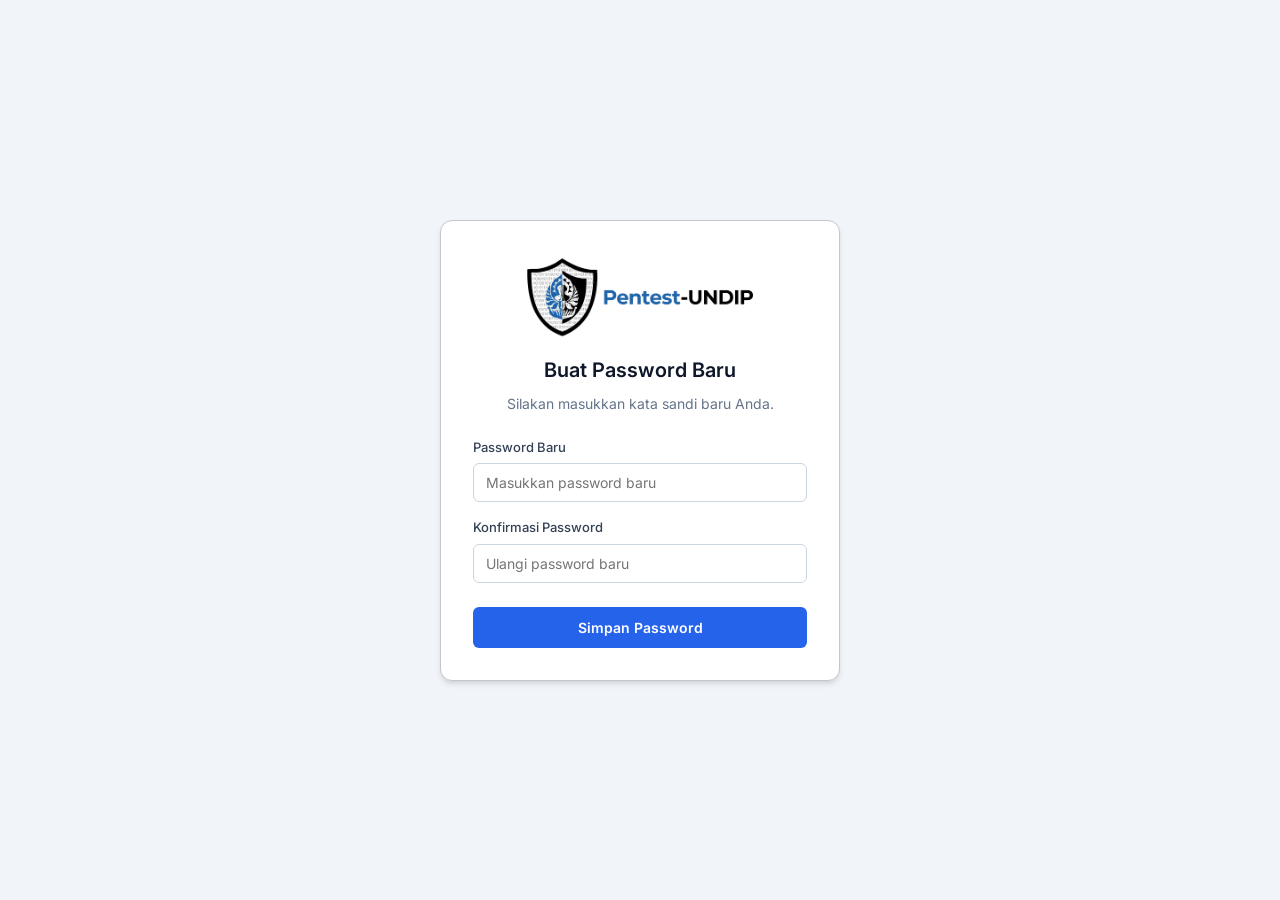
<file: dashboard/reset_password.html>
<!DOCTYPE html>
<html lang="id">
<head>
    <meta charset="UTF-8">
    <meta name="viewport" content="width=device-width, initial-scale=1.0">
    <title>Reset Password - UNDIP Security</title>
    <link href="https://fonts.googleapis.com/css2?family=Inter:wght@400;500;600&display=swap" rel="stylesheet">
    <link rel="stylesheet" href="styles.css">
</head>
<body style="background: #f1f5f9; display: flex; justify-content: center; align-items: center; min-height: 100vh; margin: 0;">

    <div class="auth-card" style="width: 100%; max-width: 400px; background: white; border-radius: 12px; box-shadow: 0 4px 6px -1px rgba(0, 0, 0, 0.1), 0 2px 4px -1px rgba(0, 0, 0, 0.06); padding: 32px;">
        <div class="auth-header" style="text-align: center; margin-bottom: 24px;">
            <img src="assets/csirt-logo.png" alt="UNDIP CSIRT Logo" style="width: 100%; max-width: 240px; height: auto; display: block; margin: 0 auto 16px;">
            <h2 style="color: #0f172a; margin: 0 0 8px 0; font-size: 20px;">Buat Password Baru</h2>
            <p style="color: #64748b; margin: 0; font-size: 14px;">Silakan masukkan kata sandi baru Anda.</p>
        </div>

        <div id="resetErrorMsg" style="display: none; background: #fee2e2; color: #ef4444; padding: 12px; border-radius: 6px; font-size: 13px; margin-bottom: 16px; text-align: center;"></div>
        <div id="resetSuccessMsg" style="display: none; background: #dcfce7; color: #10b981; padding: 12px; border-radius: 6px; font-size: 13px; margin-bottom: 16px; text-align: center; font-weight: 500;"></div>

        <form id="resetForm" onsubmit="submitNewPassword(event)">
            <div style="margin-bottom: 16px;">
                <label for="newPassword" style="display: block; font-size: 13px; font-weight: 500; color: #334155; margin-bottom: 6px;">Password Baru</label>
                <input type="password" id="newPassword" style="width: 100%; padding: 10px 12px; border: 1px solid #cbd5e1; border-radius: 6px; font-size: 14px; outline: none; box-sizing: border-box;" placeholder="Masukkan password baru" required>
            </div>
            <div style="margin-bottom: 24px;">
                <label for="confirmPassword" style="display: block; font-size: 13px; font-weight: 500; color: #334155; margin-bottom: 6px;">Konfirmasi Password</label>
                <input type="password" id="confirmPassword" style="width: 100%; padding: 10px 12px; border: 1px solid #cbd5e1; border-radius: 6px; font-size: 14px; outline: none; box-sizing: border-box;" placeholder="Ulangi password baru" required>
            </div>
            <button type="submit" id="resetSubmitBtn" style="width: 100%; padding: 12px; background: #2563eb; color: white; border: none; border-radius: 6px; font-weight: 600; font-size: 14px; cursor: pointer; transition: background 0.2s;">Simpan Password</button>
        </form>
        
        <div style="text-align: center; margin-top: 24px; display: none;" id="backToLoginContainer">
            <a href="index.html" style="color: #2563eb; font-size: 14px; font-weight: 500; text-decoration: none;">&larr; Pergi ke Halaman Login</a>
        </div>
    </div>

    <script>
        const API_BASE = "http://" + window.location.hostname + ":8000";

        async function submitNewPassword(e) {
            e.preventDefault();
            const newPassword = document.getElementById('newPassword').value;
            const confirmPassword = document.getElementById('confirmPassword').value;
            const errMsg = document.getElementById('resetErrorMsg');
            const successMsg = document.getElementById('resetSuccessMsg');
            const btn = document.getElementById('resetSubmitBtn');
            const form = document.getElementById('resetForm');

            errMsg.style.display = 'none';

            if (newPassword !== confirmPassword) {
                errMsg.textContent = "Konfirmasi password tidak sesuai!";
                errMsg.style.display = 'block';
                return;
            }

            const urlParams = new URLSearchParams(window.location.search);
            const token = urlParams.get('token');

            if (!token) {
                errMsg.textContent = "Tautan tidak valid atau token tidak ditemukan.";
                errMsg.style.display = 'block';
                return;
            }

            btn.textContent = 'Menyimpan...';
            btn.disabled = true;
            btn.style.opacity = '0.7';

            try {
                const response = await fetch(`${API_BASE}/api/auth/reset-password`, {
                    method: 'POST',
                    headers: { 'Content-Type': 'application/json' },
                    body: JSON.stringify({ token: token, new_password: newPassword })
                });
                
                const data = await response.json();

                if (response.ok) {
                    form.style.display = 'none';
                    successMsg.textContent = "Kata sandi Anda berhasil diperbarui!";
                    successMsg.style.display = 'block';
                    document.getElementById('backToLoginContainer').style.display = 'block';
                } else {
                    errMsg.textContent = data.detail || "Gagal mereset password.";
                    errMsg.style.display = 'block';
                }
            } catch (err) {
                errMsg.textContent = "Koneksi ke server gagal.";
                errMsg.style.display = 'block';
            } finally {
                btn.textContent = 'Simpan Password';
                btn.disabled = false;
                btn.style.opacity = '1';
            }
        }
    </script>
</body>
</html>
</file>
<file: dashboard/styles.css>
@import url('https://fonts.googleapis.com/css2?family=Inter:wght@300;400;500;600;700;800&display=swap');

:root {
    /* TOKENS DARI DESAIN BARU */
    --color-bg: #F6F7F9;
    --color-surface: #FFFFFF;
    --color-border: #E4E7EC;
    --color-ink: #0F172A;
    --color-ink-soft: #1D2939;
    --color-muted: #475467;
    --color-muted-light: #667085;

    --color-navy: #0F1C2C;
    --color-navy-soft: #8E9AAF;
    --color-accent: #0058BD;
    --color-accent-soft: #B4C5FF;

    /* Severity Colors (Critical = Merah Gelap, High = Merah, Medium = Oranye, Low = Biru, Safe = Hijau) */
    --sev-critical: #991b1b;
    --sev-critical-bg: rgba(153, 27, 27, 0.12);
    --sev-high: #ef4444;
    --sev-high-bg: rgba(239, 68, 68, 0.1);
    --sev-medium: #f97316;
    --sev-medium-bg: rgba(249, 115, 22, 0.1);
    --sev-low: #3b82f6;
    --sev-low-bg: rgba(59, 130, 246, 0.1);
    --sev-info: #10b981;
    --sev-info-bg: rgba(16, 185, 129, 0.1);
    --sev-safe: #10b981;
    --sev-safe-bg: rgba(16, 185, 129, 0.1);

    /* Typography (Single Unified Font System: Inter) */
    --font-sans: 'Inter', -apple-system, BlinkMacSystemFont, 'Segoe UI', Roboto, sans-serif;
    --font-mono: var(--font-sans);
    --primary: var(--color-accent);
    --primary-light: var(--color-accent-soft);
    --primary-dark: #004ba2;
    --primary-soft: #E8F1FC;
    --color-danger: #B91C1C;

    /* Status UI (bukan severity) */
    --ui-success: #067647;
    --ui-success-bg: #E7F6EE;
    --ui-warning: #B54708;
    --ui-warning-bg: #FEF0C7;
    --ui-danger: #B91C1C;
    --ui-danger-bg: #FEE4E2;

    /* Radius & Shadows */
    --radius-sm: 6px;
    --radius-md: 8px;
    --radius-lg: 12px;
    --shadow-sm: 0px 2px 4px rgba(0, 0, 0, 0.05);
    --shadow-lg: 0px 10px 15px rgba(0, 0, 0, 0.1);
    --shadow-float: 0 20px 25px -5px rgba(0, 0, 0, 0.1);
}

/* Reset */
*,
*::before,
*::after {
    box-sizing: border-box;
    margin: 0;
    padding: 0;
}

body {
    font-family: var(--font-sans);
    background-color: var(--color-bg);
    color: var(--color-ink-soft);
    line-height: 1.5;
    font-size: 14px;
}

button,
input,
select,
textarea {
    font-family: var(--font-sans);
}

.icon {
    width: 16px;
    height: 16px;
    flex-shrink: 0;
}

/* TATA LETAK UTAMA */
.dashboard-layout {
    display: flex;
    height: 100vh;
    overflow: hidden;
}

/* SIDEBAR (Desain Navy Profesional) */
.sidebar {
    width: 260px;
    background-color: var(--color-navy);
    color: #FFFFFF;
    display: flex;
    flex-direction: column;
    padding: 0 0 24px 0;
    overflow-y: auto;
    transition: width 0.3s cubic-bezier(0.4, 0, 0.2, 1);
    flex-shrink: 0;
}

.sidebar.collapsed {
    width: 80px;
    overflow: visible;
    position: relative;
    z-index: 100;
}

.sidebar.collapsed .brand-text,
.sidebar.collapsed .nav-title,
.sidebar.collapsed .nav-item span,
.sidebar.collapsed .nav-item text {
    display: none;
}

/* Kita pastikan layout nav-item hanya menampilkan icon saja dengan menyembunyikan span. */
.sidebar.collapsed .nav-item {
    justify-content: center;
    padding: 12px;
    margin: 0 12px;
    border-radius: 8px;
    width: 56px;
    height: 44px;
}

.sidebar.collapsed .nav-item.active {
    border-left: none;
    padding-left: 12px;
    background: rgba(20, 112, 232, 0.2);
}

.sidebar.collapsed .sidebar-user {
    padding: 16px 0;
    justify-content: center;
}

.sidebar.collapsed .user-info {
    display: none;
}

/* Sidebar brand & tombol toggle */
.sidebar-brand {
    padding: 16px 20px;
    display: flex;
    align-items: center;
    justify-content: space-between;
    position: relative;
    transition: all 0.3s cubic-bezier(0.4, 0, 0.2, 1);
    min-height: 72px;
    border-bottom: 1px solid rgba(255, 255, 255, 0.05);
    gap: 12px;
}

.sidebar-brand-content {
    display: flex;
    align-items: center;
    flex: 1;
    min-width: 0;
}

.logo-full {
    width: 100%;
    max-width: 170px;
    height: auto;
    object-fit: contain;
    display: block;
    filter: drop-shadow(1px 0 0 white) drop-shadow(-1px 0 0 white) drop-shadow(0 1px 0 white) drop-shadow(0 -1px 0 white);
}

.logo-small {
    width: 38px;
    height: 38px;
    object-fit: contain;
    display: none;
    cursor: pointer;
    transition: transform 0.2s ease;
    filter: drop-shadow(1px 0 0 white) drop-shadow(-1px 0 0 white) drop-shadow(0 1px 0 white) drop-shadow(0 -1px 0 white);
}

.logo-small:hover {
    transform: scale(1.08);
}

/* Sidebar toggle wrapper: Dedicated flex position on right (NO ABSOLUTE OVERLAP!) */
.sidebar-toggle-wrapper {
    position: relative;
    right: auto;
    top: auto;
    transform: none;
    display: flex;
    align-items: center;
    justify-content: center;
    opacity: 1;
    visibility: visible;
    flex-shrink: 0;
}

.sidebar-toggle-btn {
    width: 32px;
    height: 32px;
    border-radius: 8px;
    background-color: rgba(255, 255, 255, 0.08);
    color: #e2e8f0;
    border: 1px solid rgba(255, 255, 255, 0.12);
    display: flex;
    align-items: center;
    justify-content: center;
    cursor: pointer;
    transition: all 0.2s ease;
}

.sidebar-toggle-btn:hover {
    background-color: rgba(255, 255, 255, 0.2);
    color: #ffffff;
    border-color: rgba(255, 255, 255, 0.3);
    transform: scale(1.05);
}

/* Tooltip */
.sidebar-tooltip {
    position: absolute;
    top: calc(100% + 8px);
    right: 0;
    left: auto;
    transform: none;
    background-color: #0f172a;
    color: #f8fafc;
    padding: 5px 10px;
    border-radius: 6px;
    font-size: 11px;
    font-weight: 600;
    white-space: nowrap;
    opacity: 0;
    visibility: hidden;
    transition: all 0.2s;
    pointer-events: none;
    z-index: 100;
    box-shadow: 0 10px 15px -3px rgba(0, 0, 0, 0.4);
    border: 1px solid rgba(255, 255, 255, 0.12);
}

/* Collapsed State Layout */
.sidebar.collapsed .sidebar-brand {
    padding: 16px 8px;
    justify-content: center;
    flex-direction: column;
    gap: 12px;
}

.sidebar.collapsed .logo-full {
    display: none;
}

.sidebar.collapsed .logo-small {
    display: block;
    margin: 0 auto;
}

.sidebar.collapsed .sidebar-toggle-wrapper {
    margin-top: 4px;
}

.sidebar.collapsed .sidebar-tooltip {
    right: auto;
    left: 50%;
    transform: translateX(-50%);
}

/* Topbar Hamburger Button */
.topbar-sidebar-toggle-btn {
    transition: all 0.2s ease;
}

.topbar-sidebar-toggle-btn:hover {
    background: var(--color-surface-hover) !important;
    border-color: var(--color-accent) !important;
    color: var(--color-accent) !important;
    transform: scale(1.05);
}

.brand-logo {
    width: 40px;
    height: 40px;
    background: var(--color-accent-soft);
    border-radius: 8px;
    display: flex;
    align-items: center;
    justify-content: center;
}

.brand-logo .icon {
    width: 20px;
    height: 20px;
    color: var(--color-navy);
}

.brand-text h2 {
    font-size: 20px;
    font-weight: 700;
    letter-spacing: -0.2px;
}

.brand-text p {
    font-size: 13px;
    color: var(--color-accent-soft);
}

.sidebar-nav {
    display: flex;
    flex-direction: column;
    gap: 4px;
}

.nav-title {
    font-size: 11px;
    font-weight: 700;
    color: var(--color-navy-soft);
    letter-spacing: 0.55px;
    padding: 16px 24px 8px;
    white-space: nowrap;
}

/* Sidebar Nav Dropdowns */
.nav-dropdown {
    display: flex;
    flex-direction: column;
}

.nav-dropdown-toggle {
    justify-content: space-between;
    cursor: pointer;
}

.nav-item-content {
    display: flex;
    align-items: center;
    gap: 12px;
}

.dropdown-chevron {
    transition: transform 0.2s ease;
    opacity: 0.7;
}

.nav-dropdown.expanded .dropdown-chevron {
    transform: rotate(180deg);
    opacity: 1;
}

.nav-dropdown-menu {
    display: none;
    flex-direction: column;
    gap: 2px;
    padding-top: 2px;
    padding-bottom: 4px;
    background: rgba(0, 0, 0, 0.02);
}

.nav-dropdown.expanded .nav-dropdown-menu {
    display: flex;
}

.nav-sub-item {
    font-size: 13px !important;
    padding: 8px 24px 8px 44px !important;
    color: var(--color-navy-soft);
    display: flex;
    align-items: center;
    gap: 10px;
    border-left: 2px solid transparent;
}

.nav-sub-item:hover {
    color: var(--color-ink);
    background: var(--color-surface-hover);
}

.nav-sub-item.active {
    color: var(--color-accent) !important;
    font-weight: 600 !important;
    border-left-color: var(--color-accent);
    background: rgba(37, 99, 235, 0.06) !important;
}

.sidebar.collapsed .dropdown-chevron {
    display: none !important;
}

/* Flyout dropdown sidebar saat collapsed */
.sidebar.collapsed .nav-dropdown {
    position: relative;
}

.sidebar.collapsed .nav-dropdown .nav-dropdown-toggle {
    position: relative;
    z-index: 2;
}

/* Sembunyikan default accordion saat collapsed, ubah jadi Flyout Popover */
.sidebar.collapsed .nav-dropdown .nav-dropdown-menu {
    display: none !important;
    position: absolute;
    left: calc(100% + 8px);
    top: 0;
    min-width: 200px;
    background: #0F1C2C;
    border: 1px solid rgba(255, 255, 255, 0.15);
    border-radius: 12px;
    box-shadow: 0 12px 28px -4px rgba(0, 0, 0, 0.5), 0 6px 12px -4px rgba(0, 0, 0, 0.3);
    padding: 8px 6px;
    z-index: 1050;
    flex-direction: column;
    gap: 3px;
    animation: flyoutSlideIn 0.18s cubic-bezier(0.16, 1, 0.3, 1);
}

/* Area penghubung transparan agar kursor mouse tidak kehilangan hover */
.sidebar.collapsed .nav-dropdown .nav-dropdown-menu::after {
    content: '';
    position: absolute;
    top: 0;
    left: -20px;
    width: 20px;
    height: 100%;
}

/* Tampilkan flyout saat diklik (.expanded) maupun saat kursor di-hover */
.sidebar.collapsed .nav-dropdown.expanded .nav-dropdown-menu,
.sidebar.collapsed .nav-dropdown:hover .nav-dropdown-menu {
    display: flex !important;
}

/* Judul Kategori pada flyout menu */
.sidebar.collapsed #navDropdownWeb .nav-dropdown-menu::before {
    content: "Website Scanner";
    font-size: 11px;
    font-weight: 700;
    color: #94a3b8;
    text-transform: uppercase;
    letter-spacing: 0.6px;
    padding: 6px 12px 6px;
    border-bottom: 1px solid rgba(255, 255, 255, 0.08);
    margin-bottom: 4px;
    display: block;
}

.sidebar.collapsed #navDropdownNetwork .nav-dropdown-menu::before {
    content: "Network Scanner";
    font-size: 11px;
    font-weight: 700;
    color: #94a3b8;
    text-transform: uppercase;
    letter-spacing: 0.6px;
    padding: 6px 12px 6px;
    border-bottom: 1px solid rgba(255, 255, 255, 0.08);
    margin-bottom: 4px;
    display: block;
}

/* Tampilan sub-item (Manual Scan & Automated Scan) di dalam flyout */
.sidebar.collapsed .nav-dropdown-menu .nav-sub-item {
    width: 100% !important;
    height: auto !important;
    margin: 0 !important;
    padding: 9px 12px !important;
    justify-content: flex-start !important;
    border-radius: 6px !important;
    color: #cbd5e1 !important;
    font-size: 13px !important;
    font-weight: 500 !important;
    gap: 10px !important;
    white-space: nowrap !important;
    border-left: none !important;
    background: transparent !important;
    transition: background 0.15s ease, color 0.15s ease;
    cursor: pointer;
}

.sidebar.collapsed .nav-dropdown-menu .nav-sub-item:hover {
    background: rgba(255, 255, 255, 0.1) !important;
    color: #ffffff !important;
}

.sidebar.collapsed .nav-dropdown-menu .nav-sub-item.active {
    background: rgba(0, 88, 189, 0.3) !important;
    color: #60a5fa !important;
    font-weight: 600 !important;
}

.sidebar.collapsed .nav-dropdown-menu .nav-sub-item span {
    display: inline !important;
    color: inherit !important;
    font-size: 13px !important;
}

.sidebar.collapsed .nav-dropdown-menu .nav-sub-item svg {
    display: inline-block !important;
    width: 14px !important;
    height: 14px !important;
    flex-shrink: 0 !important;
    color: inherit !important;
}

@keyframes flyoutSlideIn {
    from {
        opacity: 0;
        transform: translateX(-8px);
    }

    to {
        opacity: 1;
        transform: translateX(0);
    }
}

.nav-item {
    color: var(--color-navy-soft);
    text-decoration: none;
    font-size: 14px;
    padding: 10px 24px;
    display: flex;
    align-items: center;
    gap: 12px;
    transition: 0.2s;
    white-space: nowrap;
}

.nav-item:hover {
    color: #FFFFFF;
    background: rgba(255, 255, 255, 0.05);
}

.nav-item.active {
    color: #FFFFFF;
    background: rgba(20, 112, 232, 0.1);
    border-left: 4px solid var(--color-accent);
    padding-left: 20px;
}

/* KONTEN UTAMA */
.main-content {
    flex: 1;
    display: flex;
    flex-direction: column;
    overflow: hidden;
}

/* TOPBAR */
.topbar {
    height: 64px;
    background: var(--color-surface);
    border-bottom: 1px solid var(--color-border);
    display: flex;
    align-items: center;
    justify-content: space-between;
    padding: 0 40px;
}

/* Breadcrumb: kelompok menu > halaman */
.topbar-crumb ol {
    display: flex;
    align-items: center;
    gap: 8px;
    margin: 0;
    padding: 0;
    list-style: none;
    font-size: 13px;
    color: var(--color-muted);
}

.topbar-crumb-sep { display: inline-flex; color: var(--color-muted-light); }

#crumbPage {
    font-weight: 600;
    color: var(--color-ink);
}

/* Penanda scan berjalan */
.topbar-running {
    display: inline-flex;
    align-items: center;
    gap: 8px;
    padding: 6px 12px;
    border: none;
    border-radius: 999px;
    background: rgba(0, 88, 189, 0.1);
    font: inherit;
    font-size: 12px;
    font-weight: 600;
    color: var(--primary);
    cursor: pointer;
}

.topbar-running[hidden] { display: none; }
.topbar-running:hover { background: rgba(0, 88, 189, 0.16); }
.topbar-running:focus-visible { outline: 2px solid var(--primary); outline-offset: 2px; }

.topbar-running-dot {
    width: 8px;
    height: 8px;
    border-radius: 50%;
    background: currentColor;
    animation: sp-pulse 1.4s ease-in-out infinite;
}

:root[data-theme="dark"] .topbar-running { background: rgba(96, 165, 250, 0.14); color: #93c5fd; }

@media (prefers-reduced-motion: reduce) {
    .topbar-running-dot { animation: none; }
}

.user-profile {
    font-size: 14px;
    font-weight: 600;
    padding: 6px 16px;
    border: 1px solid var(--color-border);
    border-radius: 999px;
    background: var(--color-surface);
    cursor: pointer;
}

/* KANVAS HALAMAN */
.page-canvas {
    padding: 24px;
    overflow-y: auto;
    flex: 1;
    display: flex;
    flex-direction: column;
    gap: 24px;
}

.view-container {
    display: none;
}

.view-container.active {
    display: block;
}

.view-header {
    display: flex;
    justify-content: space-between;
    align-items: center;
    margin-bottom: 24px;
}

.view-header h1 {
    font-size: 28px;
    font-weight: 700;
    color: var(--color-ink);
}

.view-header p {
    font-size: 13px;
    color: var(--color-muted);
    margin-top: 2px;
}

/* View headers */
.view-header {
    display: flex;
    justify-content: space-between;
    align-items: center;
    margin-bottom: 24px;
    padding-bottom: 18px;
    border-bottom: 1px solid var(--color-border);
}

.view-header-title-block {
    display: flex;
    align-items: center;
    gap: 14px;
}

.view-header-badge {
    width: 44px;
    height: 44px;
    border-radius: var(--radius-md);
    background: var(--color-surface);
    border: 1px solid var(--color-border);
    display: flex;
    align-items: center;
    justify-content: center;
    color: var(--color-accent);
    box-shadow: var(--shadow-xs);
    flex-shrink: 0;
}

.view-header-badge .icon {
    width: 22px;
    height: 22px;
}

.view-header h1 {
    font-size: 22px;
    font-weight: 800;
    color: var(--color-ink);
    letter-spacing: -0.02em;
    margin: 0 0 2px 0;
    line-height: 1.2;
}

:root[data-theme="dark"] .view-header {
    border-bottom-color: var(--border-color);
}

:root[data-theme="dark"] .view-header-badge {
    background: #1e293b;
    border-color: #334155;
    color: #60a5fa;
}

/* KARTU KOTAK-KOTAK */
.summary-cards {
    display: grid;
    grid-template-columns: repeat(2, 1fr);
    gap: 24px;
}

.card {
    background: var(--color-surface);
    border: 1px solid var(--color-border);
    border-radius: 8px;
    padding: 24px;
    box-shadow: 0px 4px 12px rgba(13, 27, 42, 0.04);
    min-width: 0;
}

.card-title {
    font-size: 12px;
    font-weight: 600;
    color: var(--color-muted);
    text-transform: uppercase;
    letter-spacing: 0.3px;
    margin-bottom: 16px;
}

.card-value {
    font-size: 28px;
    font-weight: 700;
    color: var(--color-ink);
}

/* GRID GRAFIK */
.dashboard-grid {
    display: grid;
    grid-template-columns: repeat(2, 1fr);
    gap: 24px;
}

.card-header-row {
    display: flex;
    align-items: flex-start;
    justify-content: space-between;
    margin-bottom: 8px;
}

.card-header-row h3 {
    font-size: 15px;
    font-weight: 600;
    color: var(--color-ink);
}

.card-header-row .desc {
    font-size: 13px;
    color: var(--color-muted);
    margin-top: 4px;
}

/* TABEL MODERN */
.modern-table {
    width: 100%;
    border-collapse: collapse;
    font-size: 13px;
}

.modern-table th {
    text-align: left;
    font-size: 11px;
    font-weight: 700;
    text-transform: uppercase;
    color: var(--color-muted-light);
    padding: 12px 16px;
    border-bottom: 1px solid var(--color-border);
    background: var(--color-bg);
}

.modern-table td {
    padding: 14px 16px;
    border-bottom: 1px solid var(--color-border);
    color: var(--color-ink-soft);
}

.modern-table tr:last-child td {
    border-bottom: none;
}

.modern-table tr:hover td {
    background-color: var(--color-bg);
}

/* BADGES SEVERITY */
.badge {
    display: inline-flex;
    align-items: center;
    padding: 4px 10px;
    border-radius: 6px;
    font-size: 11px;
    font-weight: 700;
    text-transform: uppercase;
    letter-spacing: 0.05em;
}

.badge-critical {
    background: var(--sev-critical);
    color: #FFFFFF;
    border: 1px solid var(--sev-critical);
}

.badge-high {
    background: var(--sev-high);
    color: #FFFFFF;
    border: 1px solid var(--sev-high);
}

.badge-medium {
    background: var(--sev-medium);
    color: #FFFFFF;
    border: 1px solid var(--sev-medium);
}

.badge-low {
    background: var(--sev-low);
    color: #FFFFFF;
    border: 1px solid var(--sev-low);
}

.badge-info {
    background: var(--sev-info);
    color: #FFFFFF;
    border: 1px solid var(--sev-info);
}

.badge-safe {
    background: #FFFFFF;
    color: var(--color-navy);
    border: 1px solid var(--color-border);
}

.badge-active {
    background: #10B981;
    color: #FFFFFF;
    border: 1px solid #059669;
}

.badge-inactive,
.badge-unscanned {
    background: #f1f5f9;
    color: #475569;
    border: 1px solid #cbd5e1;
}

/* INTERACTIVE STATUS BADGE BUTTON (ULTRA-CLEAN PILL) */
.badge-toggle-btn {
    display: inline-flex;
    align-items: center;
    justify-content: center;
    padding: 5px 14px;
    border-radius: 999px;
    font-size: 11px;
    font-weight: 700;
    letter-spacing: 0.06em;
    text-transform: uppercase;
    cursor: pointer;
    user-select: none;
    border: 1px solid transparent;
    transition: all 0.2s cubic-bezier(0.4, 0, 0.2, 1);
    outline: none;
}

/* ACTIVE STATE */
.badge-toggle-btn.is-active {
    background: #10b981;
    color: #ffffff;
    border-color: #059669;
    box-shadow: 0 1px 3px rgba(16, 185, 129, 0.25);
}

.badge-toggle-btn.is-active:hover {
    background: #059669;
    transform: translateY(-1px);
    box-shadow: 0 4px 10px rgba(16, 185, 129, 0.4);
}

/* INACTIVE STATE */
.badge-toggle-btn.is-inactive {
    background: #f1f5f9;
    color: #64748b;
    border-color: #cbd5e1;
}

.badge-toggle-btn.is-inactive:hover {
    background: #ea580c;
    color: #ffffff;
    border-color: #c2410c;
    transform: translateY(-1px);
    box-shadow: 0 4px 10px rgba(234, 88, 12, 0.35);
}

:root[data-theme="dark"] .badge-unscanned {
    background: #475569;
    color: #F8FAFC;
    border: 1px solid #64748B;
}

/* MODALS */
.modal-overlay {
    position: fixed;
    top: 0;
    left: 0;
    right: 0;
    bottom: 0;
    /* Tanpa backdrop-filter: blur di belakang modal membuat scroll isi modal tersendat
       (terutama saat modal bertumpuk, mis. detail temuan di atas Scan Details) */
    background: rgba(17, 24, 39, 0.5);
    z-index: 1000;
    display: flex;
    align-items: center;
    justify-content: center;
    opacity: 0;
    visibility: hidden;
    transition: all 0.2s;
}

.modal-overlay.active {
    opacity: 1;
    visibility: visible;
}

/* Modal yang terbuka di atas modal lain: latar lebih tipis agar tidak terlalu gelap */
.modal-overlay.active ~ .modal-overlay.active {
    background: rgba(17, 24, 39, 0.3);
}

.modal-dialog {
    background: var(--color-surface);
    width: 100%;
    max-width: 900px;
    border-radius: var(--radius-lg);
    box-shadow: var(--shadow-float);
    transform: scale(0.95) translateY(10px);
    transition: all 0.2s;
    max-height: 90vh;
    display: flex;
    flex-direction: column;
}

.modal-overlay.active .modal-dialog {
    transform: scale(1) translateY(0);
}

.modal-header {
    padding: 20px 24px;
    border-bottom: 1px solid var(--color-border);
    display: flex;
    justify-content: space-between;
    align-items: center;
}

.modal-title-group {
    display: flex;
    align-items: center;
    gap: 12px;
}

.modal-title-group h2 {
    font-size: 18px;
    font-weight: 600;
}

.modal-body {
    padding: 24px;
    overflow-y: auto;
    overscroll-behavior: contain;
}

.modal-meta-grid {
    display: grid;
    gap: 16px;
    margin-bottom: 24px;
}

.meta-label {
    font-size: 11px;
    font-weight: 600;
    color: var(--color-muted-light);
    text-transform: uppercase;
    letter-spacing: 0.05em;
    margin-bottom: 4px;
}

.meta-value {
    font-size: 13px;
    font-weight: 500;
}

.icon-btn {
    width: 36px;
    height: 36px;
    border-radius: 50%;
    border: 1px solid var(--color-border);
    background: transparent;
    color: var(--color-muted);
    display: flex;
    align-items: center;
    justify-content: center;
    cursor: pointer;
    transition: all 0.2s;
}

.icon-btn:hover {
    background-color: var(--color-bg);
    color: var(--color-ink);
}

.icon-btn.action-edit {
    color: var(--color-accent) !important;
    border-color: var(--color-accent) !important;
    background: rgba(0, 88, 189, 0.03) !important;
}

.icon-btn.action-edit:hover {
    background: var(--color-accent) !important;
    color: #ffffff !important;
    border-color: var(--color-accent) !important;
    box-shadow: 0 2px 4px rgba(0, 88, 189, 0.15) !important;
}

.icon-btn svg {
    fill: none !important;
}

.icon-btn.action-delete {
    color: #ef4444 !important;
    border-color: #ef4444 !important;
    background: rgba(239, 68, 68, 0.03) !important;
}

.icon-btn.action-delete:hover {
    background: #ef4444 !important;
    color: #ffffff !important;
    border-color: #ef4444 !important;
    box-shadow: 0 2px 4px rgba(239, 68, 68, 0.15) !important;
}

/* MULTI-SELECT DROPDOWN (LOGIC FILTER LAMA) */
.multi-select-dropdown {
    position: relative;
    z-index: 20;
}

.multi-select-btn {
    display: flex;
    align-items: center;
    gap: 8px;
    padding: 6px 16px;
    height: 36px;
    font-size: 13px;
    font-family: var(--font-sans);
    font-weight: 500;
    color: var(--color-ink-soft);
    background-color: var(--color-surface);
    border: 1px solid var(--color-border);
    border-radius: 8px;
    cursor: pointer;
    transition: all 0.2s;
}

.multi-select-btn:hover {
    background-color: var(--color-bg);
}

.multi-select-dropdown.open .multi-select-btn {
    border-color: var(--primary);
    box-shadow: 0 0 0 3px var(--primary-light);
}

.multi-select-panel {
    position: absolute;
    top: calc(100% + 6px);
    right: 0;
    min-width: 240px;
    max-height: 320px;
    background: white;
    border: 1px solid var(--color-border);
    border-radius: var(--radius-lg);
    box-shadow: var(--shadow-lg);
    display: none;
    flex-direction: column;
    overflow: hidden;
}

.multi-select-panel.calendar-panel,
.multi-select-panel[style*="width: 460px"] {
    max-height: none !important;
    overflow: visible !important;
}

.multi-select-dropdown.open .multi-select-panel {
    display: flex;
}

.multi-select-search {
    padding: 8px 12px;
    border-bottom: 1px solid var(--color-border);
}

.multi-select-search input {
    width: 100%;
    border: 1px solid var(--color-border);
    border-radius: 8px;
    padding: 6px 10px;
    font-size: 13px;
    outline: none;
}

.multi-select-items {
    overflow-y: auto;
    max-height: 250px;
    padding: 4px 0;
}

.multi-select-item {
    display: flex;
    align-items: center;
    gap: 8px;
    padding: 8px 14px;
    font-size: 13px;
    cursor: pointer;
}

.multi-select-item:hover {
    background-color: var(--color-bg);
}

.sev-dot {
    width: 10px;
    height: 10px;
    border-radius: 50%;
    display: inline-block;
    flex-shrink: 0;
}

.mt-4 {
    margin-top: 24px;
}

.mb-2 {
    margin-bottom: 8px;
}

/* Threat Insights Card */
.threat-insights-card {
    background: var(--color-bg);
    border: 1px solid var(--color-border);
    border-radius: 8px;
    padding: 20px;
}

.insights-header {
    display: flex;
    justify-content: space-between;
    margin-bottom: 12px;
}

.insights-header h3 {
    font-size: 12px;
    color: var(--primary);
    font-weight: 600;
}

.confidence {
    font-size: 12px;
    color: var(--primary);
    font-weight: 500;
}

.insights-grid {
    display: grid;
    grid-template-columns: 1fr 1fr;
    gap: 16px;
    margin-top: 16px;
}

/* Lower grid & link actions */
.lower-grid {
    grid-template-columns: 1.6fr 1fr;
    /* Membagi kolom kiri lebih besar (60:40) */
}

.link-action {
    font-size: 13px;
    font-weight: 600;
    color: var(--color-accent);
    text-decoration: none;
}

.link-action:hover {
    text-decoration: underline;
}

.font-mono {
    font-family: var(--font-mono);
}

/* Monitored domain list */
.domain-list {
    list-style: none;
    display: flex;
    flex-direction: column;
}

.domain-item {
    display: flex;
    align-items: center;
    gap: 12px;
    padding: 16px 24px;
    border-bottom: 1px solid var(--color-border);
    cursor: pointer;
    transition: background-color 0.2s;
}

.domain-item:last-child {
    border-bottom: none;
}

.domain-item:hover {
    background-color: var(--color-bg);
}

.domain-icon {
    width: 36px;
    height: 36px;
    border-radius: 8px;
    background: var(--color-bg);
    display: flex;
    align-items: center;
    justify-content: center;
    color: var(--color-muted);
    flex-shrink: 0;
}

.domain-info {
    flex: 1;
    min-width: 0;
}

.domain-name {
    font-size: 14px;
    font-weight: 600;
    color: var(--color-ink);
}

.domain-desc {
    font-size: 12px;
    color: var(--color-muted-light);
    margin-top: 2px;
}

.domain-status {
    display: flex;
    flex-direction: column;
    align-items: flex-end;
    gap: 4px;
}

.status-label {
    font-size: 11px;
    font-weight: 700;
    letter-spacing: 0.3px;
}

.status-label.secure {
    color: var(--sev-info);
}

.status-label.review {
    color: var(--sev-medium);
}

.status-label.at-risk {
    color: var(--sev-high);
}

.domain-score {
    font-family: var(--font-mono);
    font-size: 12px;
    color: var(--color-muted);
}

.domain-action-btn {
    padding: 3px 8px;
    font-size: 11px;
    font-weight: 600;
    border-radius: 6px;
    border: 1px solid var(--color-border);
    background: var(--color-surface);
    color: var(--color-ink);
    cursor: pointer;
    transition: all 0.15s;
    display: inline-flex;
    align-items: center;
    gap: 4px;
}

.domain-action-btn:hover {
    background: var(--primary);
    color: #ffffff;
    border-color: var(--primary);
}

[data-theme="dark"] .domain-action-btn {
    background: #0f172a;
    border-color: #334155;
    color: #f8fafc;
}

[data-theme="dark"] .domain-action-btn:hover {
    background: var(--primary);
    border-color: var(--primary);
    color: #ffffff;
}

/* Pagination */
.pagination-container {
    display: flex;
    justify-content: space-between;
    align-items: center;
    padding: 16px 24px;
    border-top: 1px solid var(--color-border);
    background: var(--color-surface);
}

.pagination-info {
    font-size: 14px;
    color: var(--text-secondary);
}

.pagination-controls {
    display: flex;
    gap: 6px;
    align-items: center;
}

.page-btn {
    padding: 6px 12px;
    border: 1px solid var(--color-border);
    background: var(--color-surface);
    color: var(--text-primary);
    border-radius: 4px;
    cursor: pointer;
    font-size: 14px;
    min-width: 32px;
    text-align: center;
    transition: background 0.2s, color 0.2s;
}

.page-btn:hover:not(:disabled) {
    background: var(--color-bg);
}

.page-btn.active {
    background: var(--primary-light);
    color: var(--primary);
    border-color: var(--primary);
    font-weight: 600;
}

.page-btn:disabled {
    opacity: 0.5;
    cursor: not-allowed;
}

/* Multi-Select Dropdown (Chart Filters) */
.multi-select-dropdown {
    position: relative;
    z-index: 20;
}

.multi-select-btn {
    display: flex;
    align-items: center;
    gap: 8px;
    padding: 6px 16px;
    height: 36px;
    font-size: 14px;
    font-family: var(--font-sans);
    font-weight: 500;
    color: #374151;
    background-color: #f3f4f6;
    border: 1px solid #e5e7eb;
    border-radius: 8px;
    cursor: pointer;
    outline: none;
    white-space: nowrap;
    transition: all 0.2s;
}

.multi-select-btn:hover {
    background-color: #e5e7eb;
}

.multi-select-dropdown.open .multi-select-btn {
    background-color: white;
    border-color: var(--primary);
    box-shadow: 0 0 0 3px var(--primary-light);
}

.multi-select-panel {
    position: absolute;
    top: calc(100% + 6px);
    right: 0;
    min-width: 240px;
    max-height: 320px;
    background: white;
    border: 1px solid #e5e7eb;
    border-radius: var(--radius-lg);
    box-shadow: var(--shadow-lg);
    display: none;
    flex-direction: column;
    overflow: hidden;
}

.multi-select-dropdown.open .multi-select-panel {
    display: flex;
}

.multi-select-search {
    padding: 8px 12px;
    border-bottom: 1px solid #e5e7eb;
}

.multi-select-search input {
    width: 100%;
    border: 1px solid #e5e7eb;
    border-radius: 8px;
    padding: 6px 10px;
    font-size: 13px;
    font-family: var(--font-sans);
    outline: none;
    background: #f9fafb;
    transition: all 0.2s;
}

.multi-select-search input:focus {
    border-color: var(--primary);
    background: white;
    box-shadow: 0 0 0 2px var(--primary-light);
}

.multi-select-items {
    overflow-y: auto;
    max-height: 250px;
    padding: 4px 0;
}

.multi-select-item {
    display: flex;
    align-items: center;
    gap: 8px;
    padding: 8px 14px;
    font-size: 13px;
    font-weight: 400;
    color: #374151;
    cursor: pointer;
    transition: background-color 0.15s;
}

.multi-select-item:hover {
    background-color: #f3f4f6;
}

.multi-select-item input[type="checkbox"] {
    width: 16px;
    height: 16px;
    accent-color: var(--primary);
    cursor: pointer;
    flex-shrink: 0;
}

.sev-dot {
    width: 10px;
    height: 10px;
    border-radius: 50%;
    display: inline-block;
    flex-shrink: 0;
}

/* Login overlay */
.auth-overlay {
    position: fixed;
    top: 0;
    left: 0;
    width: 100vw;
    height: 100vh;
    background: linear-gradient(rgba(0, 0, 0, 0.6), rgba(0, 0, 0, 0.6)), url('assets/bg-undip.jpg') center/cover no-repeat;
    display: flex;
    justify-content: center;
    align-items: center;
    padding: 16px;
    z-index: 9999;
    opacity: 1;
    transition: opacity 0.3s ease;
}

.hidden {
    display: none !important;
}

input[type="date"],
input[type="time"],
input[type="datetime-local"] {
    color-scheme: light;
}

:root[data-theme="dark"] input[type="date"],
:root[data-theme="dark"] input[type="time"],
:root[data-theme="dark"] input[type="datetime-local"] {
    color-scheme: dark;
}

.quick-schedule-btn {
    padding: 8px 12px;
    font-size: 12px;
    font-weight: 500;
    text-align: left;
    border-radius: 8px;
    border: 1px solid var(--color-border);
    background: var(--color-surface);
    color: var(--color-ink);
    cursor: pointer;
    transition: all 0.15s ease;
    display: flex;
    align-items: center;
    gap: 8px;
}

.quick-schedule-btn:hover {
    background: rgba(0, 88, 189, 0.06);
    border-color: var(--color-accent);
    color: var(--color-accent);
    transform: translateY(-1px);
}

.auth-overlay.hidden {
    display: none;
    opacity: 0;
    pointer-events: none;
}

.auth-card {
    background: #ffffff;
    border: 1px solid #c4c6ce;
    border-radius: 12px;
    width: 100%;
    max-width: 440px;
    box-shadow: 0 20px 40px -15px rgba(0, 0, 0, 0.3);
    display: flex;
    flex-direction: column;
    position: relative;
    overflow: hidden;
}

.auth-card-body {
    padding: 32px;
    display: flex;
    flex-direction: column;
    gap: 24px;
}

.auth-header {
    text-align: center;
    display: flex;
    flex-direction: column;
    align-items: center;
}

.auth-icon-wrapper {
    width: 64px;
    height: 64px;
    background: #0b1f3a;
    border-radius: 12px;
    display: flex;
    align-items: center;
    justify-content: center;
    color: #ffffff;
    margin-bottom: 16px;
}

.auth-header h2 {
    font-size: 20px;
    font-weight: 600;
    color: #191c1e;
    margin-bottom: 4px;
}

.auth-header p {
    color: #44474d;
    font-size: 13px;
}

.auth-form {
    display: flex;
    flex-direction: column;
    gap: 16px;
}

.form-group {
    display: flex;
    flex-direction: column;
    gap: 8px;
}

.form-group label {
    font-size: 13px;
    font-weight: 400;
    color: #191c1e;
    text-transform: none;
    letter-spacing: normal;
}

.password-wrapper {
    position: relative;
    display: flex;
    align-items: center;
}

.auth-input {
    width: 100%;
    padding: 10px 16px;
    border: 1px solid #c4c6ce;
    border-radius: 8px;
    background: #ffffff;
    color: #191c1e;
    font-family: var(--font-sans);
    font-size: 14px;
    transition: all 0.2s ease;
}

.password-wrapper .auth-input {
    padding-right: 40px;
}

.auth-input:focus {
    outline: none;
    border-color: #0051d5;
    box-shadow: 0 0 0 2px rgba(0, 81, 213, 0.2);
}

.toggle-password {
    position: absolute;
    right: 12px;
    background: none;
    border: none;
    color: #75777e;
    cursor: pointer;
    display: flex;
    align-items: center;
    justify-content: center;
}

.toggle-password:hover {
    color: #191c1e;
}

.auth-options {
    display: flex;
    justify-content: space-between;
    align-items: center;
    margin-top: 4px;
}

.remember-me {
    display: flex;
    align-items: center;
    gap: 8px;
    font-size: 13px;
    color: #44474d;
    cursor: pointer;
}

.remember-me input[type="checkbox"] {
    width: 16px;
    height: 16px;
    accent-color: #0051d5;
    border-color: #c4c6ce;
    border-radius: 4px;
}

.forgot-password {
    font-size: 13px;
    color: #0051d5;
    text-decoration: none;
    transition: color 0.2s;
}

.forgot-password:hover {
    color: #003ea8;
}

.auth-btn {
    width: 100%;
    padding: 10px 16px;
    background: #0b1f3a;
    color: #ffffff;
    border: none;
    border-radius: 8px;
    font-size: 16px;
    font-weight: 500;
    cursor: pointer;
    transition: all 0.2s ease;
    display: flex;
    justify-content: center;
    align-items: center;
    margin-top: 8px;
}

.auth-btn:hover {
    background: #071c36;
}

.auth-divider {
    display: flex;
    align-items: center;
    text-align: center;
    margin: 8px 0;
    position: relative;
}

.auth-divider::before,
.auth-divider::after {
    content: '';
    flex: 1;
    border-bottom: 1px solid #c4c6ce;
}

.auth-divider span {
    padding: 0 10px;
    font-size: 13px;
    color: #44474d;
    background: #ffffff;
}

.sso-btn {
    width: 100%;
    padding: 10px 16px;
    background: #ffffff;
    color: #191c1e;
    border: 1px solid #c4c6ce;
    border-radius: 8px;
    font-size: 14px;
    font-weight: 500;
    cursor: pointer;
    transition: all 0.2s ease;
    display: flex;
    justify-content: center;
    align-items: center;
    gap: 8px;
}

/* Premium Generate Report Button */
.btn-generate-report {
    font-family: var(--font-sans);
    background-color: #1e293b;
    color: #ffffff;
    border: 1px solid #334155;
    padding: 8px 16px;
    border-radius: 6px;
    font-size: 13px;
    font-weight: 600;
    display: inline-flex;
    align-items: center;
    gap: 8px;
    cursor: pointer;
    box-shadow: 0 1px 2px rgba(0, 0, 0, 0.05);
    transition: all 0.2s ease;
}

.btn-generate-report svg {
    color: #94a3b8;
    transition: color 0.2s ease;
}

.btn-generate-report:hover {
    background-color: #0f172a;
    border-color: #475569;
    box-shadow: 0 4px 6px -1px rgba(0, 0, 0, 0.1), 0 2px 4px -1px rgba(0, 0, 0, 0.06);
}

.btn-generate-report:hover svg {
    color: #eab308;
}

.btn-generate-report:active {
    transform: translateY(1px);
    box-shadow: none;
}

.sso-btn:hover {
    background: #f2f4f6;
}

.auth-footer {
    background: #f2f4f6;
    padding: 16px 24px;
    border-top: 1px solid #c4c6ce;
    color: #44474d;
    font-size: 13px;
    text-align: center;
}

.auth-error-msg {
    color: #dc2626;
    background: rgba(220, 38, 38, 0.08);
    border: 1px solid rgba(220, 38, 38, 0.2);
    border-radius: var(--radius-md);
    padding: 10px 14px;
    font-size: 13px;
    display: none;
    animation: shake 0.3s ease-in-out;
}

@keyframes shake {

    0%,
    100% {
        transform: translateX(0);
    }

    25% {
        transform: translateX(-5px);
    }

    75% {
        transform: translateX(5px);
    }
}

/* User profile in sidebar */
.sidebar-user {
    padding: 16px 24px;
    border-top: 1px solid var(--border-color);
    display: flex;
    align-items: center;
    justify-content: space-between;
    gap: 12px;
    background: var(--bg-main);
    margin-top: auto;
}

.user-info {
    display: flex;
    flex-direction: column;
    min-width: 0;
}

.user-name {
    font-size: 14px;
    font-weight: 600;
    color: var(--text-primary);
    white-space: nowrap;
    overflow: hidden;
    text-overflow: ellipsis;
}

.user-role {
    font-size: 11px;
    font-weight: 500;
    color: var(--text-secondary);
    text-transform: uppercase;
    letter-spacing: 0.5px;
    display: flex;
    align-items: center;
    gap: 4px;
}

/* ===== BADGE ROLE: DEFAULT UNTUK TABEL (BACKGROUND PUTIH) ===== */
.badge-superadmin-role {
    background-color: rgba(147, 51, 234, 0.12);
    color: #7e22ce;
    border: 1px solid rgba(147, 51, 234, 0.35);
    padding: 4px 8px;
    border-radius: 6px;
    font-size: 11px;
    font-weight: 700;
    font-family: 'Inter', sans-serif;
    letter-spacing: 0.5px;
    text-transform: uppercase;
    display: inline-block;
}

.badge-admin-role {
    background-color: rgba(37, 99, 235, 0.1);
    color: #1d4ed8;
    /* Biru tua yang sangat kontras di atas putih */
    border: 1px solid rgba(37, 99, 235, 0.3);
    padding: 4px 8px;
    border-radius: 6px;
    font-size: 11px;
    font-weight: 700;
    font-family: 'Inter', sans-serif;
    letter-spacing: 0.5px;
    text-transform: uppercase;
    display: inline-block;
}

.badge-user-role {
    background-color: rgba(100, 116, 139, 0.1);
    color: #475569;
    /* Abu-abu Slate yang elegan dan netral */
    border: 1px solid rgba(100, 116, 139, 0.3);
    padding: 4px 8px;
    border-radius: 6px;
    font-size: 11px;
    font-weight: 700;
    font-family: 'Inter', sans-serif;
    letter-spacing: 0.5px;
    text-transform: uppercase;
    display: inline-block;
}

/* ===== OVERRIDE KHUSUS UNTUK SIDEBAR (BACKGROUND GELAP) ===== */
/* Saat badge berada di dalam sidebar, teks otomatis menjadi terang */
#sidebar-user-role .badge-superadmin-role {
    background-color: rgba(168, 85, 247, 0.25);
    color: #c084fc;
    border-color: rgba(168, 85, 247, 0.45);
}

#sidebar-user-role .badge-admin-role {
    background-color: rgba(37, 99, 235, 0.25);
    color: #93c5fd;
    /* Biru muda terang agar menyala di area gelap */
    border-color: rgba(37, 99, 235, 0.4);
}

#sidebar-user-role .badge-user-role {
    background-color: rgba(148, 163, 184, 0.15);
    color: #cbd5e1;
    /* Abu-abu terang untuk area gelap */
    border-color: rgba(148, 163, 184, 0.3);
}

.logout-btn-icon {
    background: none;
    border: none;
    color: var(--text-secondary);
    cursor: pointer;
    padding: 6px;
    border-radius: var(--radius-sm);
    display: flex;
    align-items: center;
    justify-content: center;
    transition: all 0.2s ease;
}

.logout-btn-icon:hover {
    color: #dc2626;
    background: #fef2f2;
}

/* Admin panel & user table */
.status-indicator {
    display: inline-flex;
    align-items: center;
    gap: 6px;
    font-size: 12px;
    font-weight: 500;
    padding: 3px 8px;
    border-radius: 999px;
}

.status-online {
    color: #15803d;
    background: #f0fdf4;
    border: 1px solid #bbf7d0;
}

.status-online::before {
    content: '';
    width: 6px;
    height: 6px;
    background-color: #22c55e;
    border-radius: 50%;
    display: inline-block;
    box-shadow: 0 0 8px #22c55e;
}

.status-offline {
    color: #4b5563;
    background: #f9fafb;
    border: 1px solid #e5e7eb;
}

.status-offline::before {
    content: '';
    width: 6px;
    height: 6px;
    background-color: #9ca3af;
    border-radius: 50%;
    display: inline-block;
}

.status-timeout {
    color: #ef4444;
    background: #fef2f2;
    border: 1px solid #fecaca;
}

.status-timeout::before {
    content: '';
    width: 6px;
    height: 6px;
    background-color: #ef4444;
    border-radius: 50%;
    display: inline-block;
    box-shadow: 0 0 8px rgba(239, 68, 68, 0.5);
}

.btn-force-logout {
    border: 1px solid #ef4444;
    color: #ef4444;
    background: transparent;
    padding: 6px 12px;
    font-size: 12px;
    font-weight: 500;
    border-radius: var(--radius-sm);
    cursor: pointer;
    transition: all 0.2s ease;
}

.btn-force-logout:hover {
    background: #ef4444;
    color: #ffffff;
    box-shadow: 0 4px 6px -1px rgba(239, 68, 68, 0.2);
}

.btn-timeout {
    border: 1px solid #f97316;
    color: #f97316;
    background: transparent;
    padding: 6px 12px;
    font-size: 12px;
    font-weight: 500;
    border-radius: var(--radius-sm);
    cursor: pointer;
    transition: all 0.2s ease;
    margin-left: 8px;
}

.btn-timeout:hover {
    background: #f97316;
    color: #ffffff;
    box-shadow: 0 4px 6px -1px rgba(249, 115, 22, 0.2);
}

.btn-delete-user {
    border: 1px solid #ef4444;
    color: #ef4444;
    background: transparent;
    padding: 6px 12px;
    font-size: 12px;
    font-weight: 500;
    border-radius: var(--radius-sm);
    cursor: pointer;
    transition: all 0.2s ease;
    margin-left: 8px;
}

.btn-delete-user:hover {
    background: #ef4444;
    color: #ffffff;
    border-color: #ef4444;
    box-shadow: 0 4px 6px -1px rgba(239, 68, 68, 0.2);
}

.text-timeout {
    color: #ea580c;
    font-weight: 600;
    font-size: 12px;
}

/* Toast notifications */
#toast-container {
    position: fixed;
    top: 24px;
    right: 24px;
    display: flex;
    flex-direction: column;
    gap: 12px;
    z-index: 10000;
    pointer-events: none;
}

.toast-notification {
    background: rgba(255, 255, 255, 0.9);
    border-left: 4px solid var(--primary);
    border-top: 1px solid rgba(255, 255, 255, 0.4);
    border-bottom: 1px solid rgba(0, 0, 0, 0.05);
    border-right: 1px solid rgba(0, 0, 0, 0.05);
    border-radius: var(--radius-md);
    width: 320px;
    padding: 16px;
    box-shadow: 0 10px 25px -5px rgba(0, 0, 0, 0.1), 0 0 1px rgba(0, 0, 0, 0.1);
    backdrop-filter: blur(10px);
    -webkit-backdrop-filter: blur(10px);
    display: flex;
    gap: 12px;
    align-items: flex-start;
    pointer-events: auto;
    animation: toast-slide-in 0.4s cubic-bezier(0.16, 1, 0.3, 1), toast-fade-out 0.4s ease 4.6s forwards;
    position: relative;
    overflow: hidden;
}

.toast-notification::before {
    content: '';
    position: absolute;
    bottom: 0;
    left: 0;
    height: 3px;
    background: var(--primary);
    width: 100%;
    animation: toast-progress 5s linear forwards;
}

.toast-icon {
    font-size: 20px;
    flex-shrink: 0;
}

.toast-body {
    display: flex;
    flex-direction: column;
    gap: 4px;
}

.toast-title {
    font-size: 13px;
    font-weight: 700;
    color: var(--text-primary);
}

.toast-message {
    font-size: 12px;
    color: var(--text-secondary);
    line-height: 1.4;
}

@keyframes toast-slide-in {
    from {
        transform: translateX(120%);
        opacity: 0;
    }

    to {
        transform: translateX(0);
        opacity: 1;
    }
}

@keyframes toast-fade-out {
    to {
        transform: translateY(-20px);
        opacity: 0;
    }
}

@keyframes toast-progress {
    from {
        width: 100%;
    }

    to {
        width: 0;
    }
}

@keyframes toast-progress-60s {
    from {
        width: 100%;
    }

    to {
        width: 0;
    }
}

.toast-notification.overnight-toast {
    width: 380px;
    border-left: 4px solid #dc2626;
    background: var(--color-surface);
    color: var(--color-ink);
    box-shadow: 0 10px 30px rgba(220, 38, 38, 0.15), 0 0 15px rgba(239, 68, 68, 0.1);
    border-top: 1px solid rgba(239, 68, 68, 0.4);
    border-right: 1px solid var(--color-border);
    border-bottom: 1px solid var(--color-border);
    animation: toast-slide-in 0.4s cubic-bezier(0.16, 1, 0.3, 1);
}

.toast-notification.overnight-toast .toast-title {
    color: #ef4444;
    font-size: 14px;
}

.toast-notification.overnight-toast .toast-message {
    color: var(--color-ink-soft);
    font-size: 13px;
}

.toast-notification.overnight-toast::before {
    background: linear-gradient(90deg, #ef4444, #f97316);
    animation: toast-progress-60s 60s linear forwards;
}

.toast-notification.overnight-toast .toast-btn-secondary {
    background-color: transparent !important;
    color: var(--color-ink-soft) !important;
    border: 1px solid var(--color-border) !important;
}

.toast-notification.overnight-toast .toast-btn-secondary:hover {
    background-color: var(--color-border) !important;
    color: var(--color-ink) !important;
}

.toast-actions-row {
    display: flex;
    gap: 8px;
    margin-top: 10px;
    width: 100%;
}

.toast-btn {
    padding: 6px 12px;
    font-size: 12px;
    font-weight: 600;
    border-radius: 6px;
    cursor: pointer;
    border: none;
    transition: all 0.2s ease;
    display: inline-flex;
    align-items: center;
    justify-content: center;
    gap: 4px;
}

.toast-btn-primary {
    background: #ef4444;
    color: #ffffff;
    box-shadow: 0 2px 8px rgba(239, 68, 68, 0.4);
}

.toast-btn-primary:hover {
    background: #dc2626;
    transform: translateY(-1px);
    box-shadow: 0 4px 12px rgba(239, 68, 68, 0.5);
}

.toast-btn-secondary {
    background: rgba(255, 255, 255, 0.1);
    color: #cbd5e1;
    border: 1px solid rgba(255, 255, 255, 0.2);
}

.toast-btn-secondary:hover {
    background: rgba(255, 255, 255, 0.2);
    color: #ffffff;
}


/* Global topbar & notification bell */
.main-header {
    height: var(--header-height);
    background-color: var(--bg-surface);
    border-bottom: 1px solid var(--border-color);
    display: flex;
    align-items: center;
    justify-content: space-between;
    padding: 0 40px;
    position: sticky;
    top: 0;
    z-index: 100;
    flex-shrink: 0;
}

.notification-wrapper {
    position: relative;
}

.notification-bell-btn {
    background: none;
    border: none;
    color: var(--text-secondary);
    cursor: pointer;
    padding: 8px;
    border-radius: 50%;
    position: relative;
    display: flex;
    align-items: center;
    justify-content: center;
    transition: all 0.2s ease;
}

.notification-bell-btn:hover {
    background-color: var(--bg-main);
    color: var(--text-primary);
}

.notification-badge {
    position: absolute;
    top: 2px;
    right: 2px;
    background-color: #dc2626;
    color: white;
    font-size: 10px;
    font-weight: 700;
    min-width: 16px;
    height: 16px;
    border-radius: 50%;
    display: flex;
    align-items: center;
    justify-content: center;
    border: 2px solid var(--bg-surface);
    box-shadow: 0 0 4px rgba(220, 38, 38, 0.4);
}

/* Notification dropdown */
.notification-dropdown {
    position: absolute;
    top: 48px;
    right: 0;
    width: 480px;
    max-height: 520px;
    background: #212121;
    border: 1px solid #3d3d3d;
    border-radius: var(--radius-lg);
    box-shadow: var(--shadow-float);
    display: flex;
    flex-direction: column;
    z-index: 1000;
    overflow: hidden;
    animation: fade-in-scale 0.2s cubic-bezier(0.16, 1, 0.3, 1) forwards;
}

@keyframes fade-in-scale {
    from {
        opacity: 0;
        transform: scale(0.95) translateY(-10px);
    }

    to {
        opacity: 1;
        transform: scale(1) translateY(0);
    }
}

.notif-dropdown-header {
    display: flex;
    justify-content: space-between;
    align-items: center;
    padding: 14px 16px;
    border-bottom: 1px solid #3d3d3d;
    background: #212121;
}

.notif-dropdown-header h3 {
    font-size: 15px;
    font-weight: 500;
    color: #ffffff;
}

.notif-dropdown-header .icon-btn-sm {
    background: none;
    border: none;
    color: #aaaaaa;
    cursor: pointer;
    padding: 6px;
    border-radius: 50%;
    display: flex;
    align-items: center;
    justify-content: center;
    transition: all 0.2s;
}

.notif-dropdown-header .icon-btn-sm:hover {
    background-color: #383838;
    color: #ffffff;
}

.notif-dropdown-body {
    overflow-y: auto;
    flex: 1;
    background: #212121;
}

.notif-empty-state {
    padding: 40px 20px;
    text-align: center;
    color: #aaaaaa;
    font-size: 14px;
}

/* NOTIFICATION ITEM (Ala YouTube) */
.notif-item {
    display: flex;
    padding: 16px;
    gap: 16px;
    border-bottom: 1px solid #2d2d2d;
    transition: background-color 0.2s;
    position: relative;
    cursor: pointer;
    align-items: flex-start;
}

.notif-item:hover {
    background-color: #2c2c2c;
}

.notif-item.unread {
    background-color: #1a1a1a;
}

.notif-unread-dot {
    position: absolute;
    left: 4px;
    top: 50%;
    transform: translateY(-50%);
    width: 8px;
    height: 8px;
    background-color: #3ea6ff;
    border-radius: 50%;
    display: none;
}

.notif-item.unread .notif-unread-dot {
    display: block;
}

.notif-avatar {
    width: 40px;
    height: 40px;
    border-radius: 50%;
    background-color: var(--primary);
    color: #ffffff;
    font-size: 15px;
    font-weight: 700;
    display: flex;
    align-items: center;
    justify-content: center;
    flex-shrink: 0;
    box-shadow: 0 2px 4px rgba(0, 0, 0, 0.2);
}

.notif-item.unread .notif-avatar {
    border: 2px solid #3ea6ff;
}

.notif-content {
    flex: 1;
    display: flex;
    flex-direction: column;
    gap: 4px;
    min-width: 0;
}

.notif-text {
    font-size: 13px;
    color: #f1f1f1;
    line-height: 1.4;
}

.notif-text strong {
    color: #ffffff;
    font-weight: 600;
}

.notif-time {
    font-size: 11px;
    color: #aaaaaa;
}

.notif-actions {
    display: flex;
    align-items: center;
    align-self: center;
    opacity: 0;
    transition: opacity 0.2s;
}

.notif-item:hover .notif-actions {
    opacity: 1;
}

.notif-action-btn {
    background: none;
    border: none;
    color: #aaaaaa;
    cursor: pointer;
    padding: 6px;
    border-radius: 50%;
    display: flex;
    align-items: center;
    justify-content: center;
    transition: all 0.2s;
}

.notif-action-btn:hover {
    background-color: #3d3d3d;
    color: #ffffff;
}

/* Animations & modal overrides */
.animate-slide-up {
    animation: slide-up 0.4s cubic-bezier(0.16, 1, 0.3, 1) both;
}

@keyframes slide-up {
    from {
        opacity: 0;
        transform: translateY(12px);
    }

    to {
        opacity: 1;
        transform: translateY(0);
    }
}

/* Buttons & actions */
.btn {
    display: inline-flex;
    align-items: center;
    justify-content: center;
    font-family: var(--font-sans);
    font-size: 13px;
    font-weight: 500;
    padding: 8px 16px;
    border-radius: var(--radius-md);
    border: 1px solid transparent;
    cursor: pointer;
    transition: all 0.2s cubic-bezier(0.4, 0, 0.2, 1);
    gap: 6px;
    outline: none;
    white-space: nowrap;
}

.btn-primary {
    background: var(--color-accent);
    color: #ffffff;
    border-color: var(--color-accent);
    box-shadow: 0 4px 6px -1px rgba(0, 88, 189, 0.2);
}

.btn-primary:hover {
    background: #004ba2;
    border-color: #004ba2;
    transform: translateY(-1px);
    box-shadow: 0 6px 12px -1px rgba(0, 88, 189, 0.3);
}

.btn-primary:active {
    transform: translateY(0);
}

.btn-danger {
    background: var(--color-danger) !important;
    color: #ffffff !important;
    border-color: var(--color-danger) !important;
}

.btn-danger:hover {
    background: #b91c1c !important;
    /* Slightly darker red */
    border-color: #b91c1c !important;
    transform: translateY(-1px);
    box-shadow: 0 4px 12px -2px rgba(220, 38, 38, 0.3);
}

.btn-danger:active {
    transform: translateY(0);
}

.btn-warning-outline {
    background: transparent !important;
    color: #ea580c !important;
    /* Orange-yellow / amber */
    border-color: #ea580c !important;
}

.btn-warning-outline:hover {
    background: rgba(234, 88, 12, 0.05) !important;
    color: #c2410c !important;
    border-color: #c2410c !important;
}

.btn-outline {
    background: transparent;
    color: var(--color-ink-soft);
    border-color: var(--color-border);
}

.btn-outline:hover {
    background: var(--color-bg);
    border-color: var(--color-muted-light);
    color: var(--color-ink);
}

.btn-sm {
    padding: 6px 12px;
    font-size: 12px;
    border-radius: var(--radius-sm);
}

/* Specific Style for inspect button to look high fidelity */
.modern-table td .btn-outline.btn-sm {
    color: var(--color-accent);
    border-color: var(--color-accent);
    background: rgba(0, 88, 189, 0.03);
    font-weight: 500;
}

.modern-table td .btn-outline.btn-sm:hover {
    background: var(--color-accent);
    border-color: var(--color-accent);
    color: #ffffff;
    box-shadow: 0 2px 4px rgba(0, 88, 189, 0.15);
}

.modern-table td .btn-outline.btn-sm.btn-delete-domain {
    color: #ef4444;
    border-color: #ef4444;
    background: rgba(239, 68, 68, 0.03);
}

.modern-table td .btn-outline.btn-sm.btn-delete-domain:hover {
    background: #ef4444;
    border-color: #ef4444;
    color: #ffffff;
    box-shadow: 0 2px 4px rgba(239, 68, 68, 0.15);
}

/* Vulnerability filters (modal card) */
.vuln-filters {
    display: flex;
    gap: 8px;
    flex-wrap: wrap;
    margin-bottom: 20px;
}

.filter-btn {
    font-family: var(--font-sans);
    display: inline-flex;
    align-items: center;
    gap: 8px;
    padding: 8px 18px;
    border-radius: 999px;
    border: 1px solid var(--color-border);
    background: #ffffff;
    color: var(--color-muted);
    font-size: 13px;
    font-weight: 600;
    letter-spacing: 0.3px;
    cursor: pointer;
    transition: all 0.2s cubic-bezier(0.4, 0, 0.2, 1);
    box-shadow: 0 1px 3px rgba(0, 0, 0, 0.05);
}

.filter-btn:hover {
    background: #f8fafc;
    border-color: #cbd5e1;
    color: var(--color-ink-soft);
    transform: translateY(-0.5px);
}

.filter-btn.active {
    background: var(--color-navy);
    color: #ffffff;
    border-color: var(--color-navy);
    box-shadow: 0 4px 6px -1px rgba(15, 28, 44, 0.2);
}

.filter-dot {
    width: 16px;
    height: 16px;
    border-radius: 50%;
    font-size: 11px;
    font-weight: 800;
    display: inline-flex;
    align-items: center;
    justify-content: center;
    color: #ffffff;
    flex-shrink: 0;
    line-height: 1;
    text-transform: uppercase;
    box-shadow: 0 1px 2px rgba(0, 0, 0, 0.15);
}

.filter-btn.active .filter-dot {
    box-shadow: 0 1px 2px rgba(255, 255, 255, 0.2);
    border: 1px solid rgba(255, 255, 255, 0.4);
}

.quick-date-btn {
    background: var(--color-surface);
    border: 1px solid var(--color-border);
    border-radius: 6px;
    padding: 6px 12px;
    font-size: 12px;
    color: var(--color-ink-soft);
    cursor: pointer;
    transition: all 0.2s;
    font-family: inherit;
    font-weight: 500;
}

.quick-date-btn:hover {
    background: #f1f5f9;
    color: var(--color-ink);
    border-color: #cbd5e1;
}

/* Hide number spinners */
input[type=number]::-webkit-outer-spin-button,
input[type=number]::-webkit-inner-spin-button {
    -webkit-appearance: none;
    margin: 0;
}

input[type=number] {
    -moz-appearance: textfield;
    appearance: textfield;
}

@keyframes spin {
    from {
        transform: rotate(0deg);
    }

    to {
        transform: rotate(360deg);
    }
}

/* Evidence Component Styles */
.evidence-card {
    border: 1px solid var(--color-border);
    border-radius: 8px;
    padding: 20px;
    margin-bottom: 20px;
    background: var(--color-bg);
}

.evidence-url-box {
    background: #f8f9fa;
    border-radius: 6px;
    padding: 15px;
    display: flex;
    justify-content: space-between;
    align-items: center;
    margin-bottom: 15px;
    position: relative;
    padding-left: 20px;
}

.evidence-url-box::before {
    content: '';
    position: absolute;
    left: 0;
    top: 50%;
    transform: translateY(-50%);
    width: 2px;
    height: 40px;
    background: #d1d5db;
}

.evidence-url-label {
    font-size: 12px;
    color: #6b7280;
    margin-bottom: 4px;
}

.evidence-url-link {
    color: #0d6efd;
    text-decoration: underline;
    font-size: 13px;
    word-break: break-all;
}

.evidence-param-box {
    text-align: right;
}

.evidence-desc {
    font-size: 13px;
    color: var(--color-text);
    margin-bottom: 15px;
    line-height: 1.5;
}

.evidence-terminal {
    background: #1e1e1e;
    border-radius: 8px;
    overflow: hidden;
    color: #d4d4d4;
    font-family: var(--font-sans);
    font-size: 13px;
}

.evidence-terminal-header {
    background: #252526;
    padding: 8px 15px;
    font-size: 12px;
    border-bottom: 1px solid #3c3c3c;
    color: #9cdcfe;
    display: flex;
    justify-content: space-between;
    align-items: center;
}

.evidence-terminal-body {
    display: flex;
    max-height: 250px;
    overflow-y: auto;
}

.evidence-terminal-lines {
    padding: 10px 5px;
    background: #1e1e1e;
    color: #6e7681;
    text-align: right;
    user-select: none;
    border-right: 1px solid #3c3c3c;
    min-width: 40px;
}

.evidence-terminal-content {
    padding: 10px;
    white-space: pre-wrap;
    word-break: break-all;
    flex-grow: 1;
}

.evidence-terminal-content .highlight {
    background: rgba(255, 255, 255, 0.1);
}

.evidence-terminal-footer {
    background: #252526;
    text-align: center;
    padding: 8px;
    font-size: 12px;
    cursor: pointer;
    border-top: 1px solid #3c3c3c;
    transition: background 0.2s;
}

.evidence-terminal-footer:hover {
    background: #3c3c3c;
}

/* =========================================================
   ✨ PREMIUM DARK MODE (ULTIMATE FIX v2: Kontras Teks Penuh) ✨
   =========================================================
   Catatan: banyak teks di app.js/index.html memakai warna HEX
   yang di-hardcode langsung di atribut style (bukan variabel
   CSS). Warna itu didesain untuk background terang, sehingga
   di dark mode jadi gelap-di-atas-gelap (bahkan putih-di-atas-
   putih di beberapa tempat). Blok ini menimpanya lewat variabel
   DAN lewat selector atribut [style*="..."] agar seluruh teks
   tetap terbaca tanpa perlu mengubah app.js/index.html. */

/* 1. Timpa Variabel Global yang dipakai app.js & inline style */
:root[data-theme="dark"] {
    --bg-body: #0b1121;
    --bg-surface: #151e32;
    --bg-surface-hover: #1e293b;
    --bg-input: #0f172a;
    /* Teks utama sedikit diredam dari putih penuh: kontras ~13.5:1, mengurangi silau di layar gelap/TV */
    --text-main: #E2E8F0;
    --text-muted: #94a3b8;
    --border-color: #273449;

    /* Timpa variabel inline dari HTML */
    --color-surface: #151e32;
    --color-bg: #0b1121;
    --color-border: #273449;
    --color-ink: #E2E8F0;
    --color-ink-soft: #cbd5e1;
    --color-ink-lighter: #94a3b8;
    --text-primary: #E2E8F0;
    --text-secondary: #94a3b8;

    --color-muted: #a7b2c4;
    --color-muted-light: #8b96a8;

    --color-accent: #5B9CFF;
    --color-accent-soft: #1d3a63;
    --primary: #5B9CFF;
    --primary-light: rgba(91, 156, 255, 0.18);
    --primary-dark: #7FB2FF;
    --primary-soft: #1D3A63;
    --ui-success: #6EE7B7;
    --ui-success-bg: rgba(16, 185, 129, 0.14);
    --ui-warning: #FBBF24;
    --ui-warning-bg: rgba(251, 191, 36, 0.14);
    --ui-danger: #FCA5A5;
    --ui-danger-bg: rgba(248, 113, 113, 0.14);
}

/* 2. Warna judul "Pentest-UNDIP" */
:root[data-theme="dark"] #authOverlay .auth-header h2 {
    color: var(--text-main) !important;
}

/* 2. Reset Background Dasar */
[data-theme="dark"] body,
[data-theme="dark"] .page-canvas,
[data-theme="dark"] .dashboard-layout {
    background-color: var(--bg-body) !important;
    color: var(--text-main) !important;
}

[data-theme="dark"] .card,
[data-theme="dark"] .table-card,
[data-theme="dark"] .modal-dialog,
[data-theme="dark"] .topbar,
[data-theme="dark"] .main-header,
[data-theme="dark"] .pagination-container,
[data-theme="dark"] .multi-select-panel,
[data-theme="dark"] .notification-dropdown,
[data-theme="dark"] .threat-insights-card,
[data-theme="dark"] .evidence-card {
    background-color: var(--bg-surface) !important;
    border-color: var(--border-color) !important;
    color: var(--text-main) !important;
    box-shadow: 0 4px 20px rgba(0, 0, 0, 0.4);
}

/* 3. Warna teks deskripsi & "Remember me" menjadi abu-abu elegan */
:root[data-theme="dark"] #authOverlay .auth-header p,
:root[data-theme="dark"] #authOverlay .remember-me span {
    color: var(--text-muted) !important;
}

/* 3. PERBAIKAN TABEL (Mencegah teks gelap di background gelap) */
[data-theme="dark"] .modern-table th {
    background-color: var(--bg-input) !important;
    border-bottom: 1px solid var(--border-color) !important;
    color: var(--text-muted) !important;
}

[data-theme="dark"] .modern-table td {
    border-bottom: 1px solid var(--border-color) !important;
    color: var(--text-main) !important;
}

/* Paksa semua teks dalam div/span di tabel jadi terang (kecuali badge/status warna) */
[data-theme="dark"] .modern-table td div,
[data-theme="dark"] .modern-table td span:not(.badge):not(.status-indicator):not(.badge-superadmin-role):not(.badge-admin-role):not(.badge-user-role):not([style*="background"]):not(.sev-dot):not(.sev-summary-box) {
    color: var(--text-main) !important;
}

[data-theme="dark"] .modern-table tr:hover td {
    background-color: var(--bg-surface-hover) !important;
}

/* 4. Perbaikan warna tombol Login agar menyala biru terang */
:root[data-theme="dark"] #authOverlay .auth-btn {
    background-color: var(--color-accent) !important;
    color: #ffffff !important;
    border: none !important;
}

:root[data-theme="dark"] #authOverlay .auth-btn:hover {
    background-color: #3b82f6 !important;
    /* Biru yang lebih menyala saat dihover */
}

/* 4. PERBAIKAN MONITORED DOMAINS LIST */
[data-theme="dark"] .domain-item {
    border-bottom: 1px solid var(--border-color) !important;
}

[data-theme="dark"] .domain-item:hover {
    background-color: var(--bg-surface-hover) !important;
}

[data-theme="dark"] .domain-name {
    color: var(--text-main) !important;
}

[data-theme="dark"] .domain-desc,
[data-theme="dark"] .domain-score {
    color: var(--text-muted) !important;
}

[data-theme="dark"] .domain-icon {
    background-color: var(--bg-input) !important;
    border-color: var(--border-color) !important;
    color: var(--text-muted) !important;
}

/* 5. Perbaikan latar belakang pembungkus ReCAPTCHA agar ikut gelap */
:root[data-theme="dark"] #authOverlay div[style*="background-color: #ffffff"] {
    background-color: var(--bg-input) !important;
    border-color: var(--border-color) !important;
}

/* 5. PERBAIKAN KOTAK TERANG DARI INLINE STYLE (statis di HTML & dinamis dari app.js) */
[data-theme="dark"] div[style*="background: #fafafa"],
[data-theme="dark"] div[style*="background:#fafafa"],
[data-theme="dark"] div[style*="background: white"],
[data-theme="dark"] div[style*="background:white"],
[data-theme="dark"] div[style*="background: #fff"],
[data-theme="dark"] div[style*="background:#fff"],
[data-theme="dark"] div[style*="background: #ffffff"],
[data-theme="dark"] div[style*="background:#ffffff"],
[data-theme="dark"] div[style*="background-color: #ffffff"],
[data-theme="dark"] div[style*="background-color:#ffffff"],
[data-theme="dark"] div[style*="background: #f8fafc"],
[data-theme="dark"] div[style*="background:#f8fafc"],
[data-theme="dark"] div[style*="background: #f1f5f9"],
[data-theme="dark"] div[style*="background:#f1f5f9"],
[data-theme="dark"] div[style*="background: #f9fafb"],
[data-theme="dark"] div[style*="background:#f9fafb"],
[data-theme="dark"] div[style*="background: #e2e8f0"],
[data-theme="dark"] div[style*="background:#e2e8f0"],
[data-theme="dark"] tr[style*="background-color: #ffffff"],
[data-theme="dark"] tr[style*="background-color:#ffffff"],
[data-theme="dark"] tr[style*="background-color: #f9fafb"],
[data-theme="dark"] tr[style*="background-color:#f9fafb"] {
    background-color: var(--bg-surface) !important;
    border-color: var(--border-color) !important;
}

/* 6. Teks Heading & Link */
[data-theme="dark"] h1,
[data-theme="dark"] h2,
[data-theme="dark"] h3,
[data-theme="dark"] h4 {
    color: var(--color-ink) !important;
}

[data-theme="dark"] p {
    color: var(--text-muted) !important;
}

[data-theme="dark"] .link-action {
    color: #60a5fa !important;
}

/* 6b. PALING PENTING: teks HEX gelap yang di-hardcode inline (bukan variabel)
   di semua elemen (span/div/label/td/p/strong), termasuk yang di-generate
   dinamis oleh app.js lewat innerHTML: selector [style*] ini tetap
   mengenai atribut style apa pun isinya saat itu, jadi ikut kena juga. */
[data-theme="dark"] [style*="color: #1e293b"],
[data-theme="dark"] [style*="color:#1e293b"],
[data-theme="dark"] [style*="color: #334155"],
[data-theme="dark"] [style*="color:#334155"],
[data-theme="dark"] [style*="color: #1f2937"],
[data-theme="dark"] [style*="color:#1f2937"],
[data-theme="dark"] [style*="color: #374151"],
[data-theme="dark"] [style*="color:#374151"] {
    color: var(--text-main) !important;
}

[data-theme="dark"] [style*="color: #475569"],
[data-theme="dark"] [style*="color:#475569"],
[data-theme="dark"] [style*="color: #64748b"],
[data-theme="dark"] [style*="color:#64748b"],
[data-theme="dark"] [style*="color: #6b7280"],
[data-theme="dark"] [style*="color:#6b7280"] {
    color: var(--text-muted) !important;
}

/* 6c. Label generik ".form-group label" (mis. "Domain Name", opsi radio di
   Generate Report) hardcode #191c1e dan tidak ikut hack [style*] di atas
   karena tidak punya inline color sama sekali: perlu override sendiri. */
[data-theme="dark"] .form-group label {
    color: var(--text-main) !important;
}

/* 7. Input, Search Box, Button Outline */
[data-theme="dark"] input,
[data-theme="dark"] select,
[data-theme="dark"] .search-box,
[data-theme="dark"] .auth-input {
    background-color: var(--bg-input) !important;
    border-color: var(--border-color) !important;
    color: var(--text-main) !important;
}

[data-theme="dark"] input::placeholder {
    color: var(--text-muted) !important;
}

[data-theme="dark"] .btn-outline,
[data-theme="dark"] .quick-date-btn,
[data-theme="dark"] .multi-select-btn {
    background-color: transparent !important;
    border-color: var(--border-color) !important;
    color: var(--text-main) !important;
}

[data-theme="dark"] .btn-outline:hover,
[data-theme="dark"] .quick-date-btn:hover,
[data-theme="dark"] .multi-select-btn:hover {
    background-color: var(--bg-surface-hover) !important;
}

/* 8. Multi-select dropdown items (sebelumnya teks #374151 tetap gelap di panel gelap) */
[data-theme="dark"] .multi-select-item {
    color: var(--text-main) !important;
}

[data-theme="dark"] .multi-select-item:hover {
    background-color: var(--bg-surface-hover) !important;
}

[data-theme="dark"] .multi-select-search {
    border-bottom-color: var(--border-color) !important;
}

/* 9. Filter chips (sebelumnya background putih solid, tidak ikut tema) */
[data-theme="dark"] .filter-btn {
    background: var(--bg-surface) !important;
    color: var(--color-muted) !important;
    border-color: var(--border-color) !important;
}

[data-theme="dark"] .filter-btn:hover {
    background: var(--bg-surface-hover) !important;
    color: var(--text-main) !important;
    border-color: var(--color-muted-light) !important;
}

/* 10. Toast notification (BUG KRITIS: background tetap putih transparan,
   sedangkan judul/isinya memakai var(--text-primary)/(--text-secondary)
   yang sudah ditimpa jadi terang -> hasilnya teks TERANG DI ATAS PUTIH,
   nyaris tak terlihat). */
[data-theme="dark"] .toast-notification {
    background: rgba(21, 30, 50, 0.95) !important;
    border-top-color: rgba(255, 255, 255, 0.06) !important;
    border-bottom-color: rgba(0, 0, 0, 0.3) !important;
    border-right-color: rgba(0, 0, 0, 0.3) !important;
}

/* 11. Badge role (Admin/User) di dalam tabel: background rgba tipis
   di atas baris gelap membuat teks birunya nyaris tak berkontras */
[data-theme="dark"] .badge-superadmin-role {
    background-color: rgba(168, 85, 247, 0.2) !important;
    color: #c084fc !important;
    border-color: rgba(168, 85, 247, 0.45) !important;
}

[data-theme="dark"] .badge-admin-role {
    background-color: rgba(59, 130, 246, 0.18) !important;
    color: #93c5fd !important;
    border-color: rgba(59, 130, 246, 0.4) !important;
}

[data-theme="dark"] .badge-user-role {
    background-color: rgba(148, 163, 184, 0.18) !important;
    color: #cbd5e1 !important;
    border-color: rgba(148, 163, 184, 0.35) !important;
}

/* 12. Status indikator (online/offline/timeout): varian gelap agar
   tidak jadi kotak putih menyala di tengah UI gelap */
[data-theme="dark"] .status-online {
    background: rgba(34, 197, 94, 0.14) !important;
    color: #4ade80 !important;
    border-color: rgba(34, 197, 94, 0.35) !important;
}

[data-theme="dark"] .status-offline {
    background: rgba(148, 163, 184, 0.14) !important;
    color: #94a3b8 !important;
    border-color: rgba(148, 163, 184, 0.3) !important;
}

[data-theme="dark"] .status-timeout {
    background: rgba(239, 68, 68, 0.14) !important;
    color: #f87171 !important;
    border-color: rgba(239, 68, 68, 0.35) !important;
}

/* 13. Evidence desc box (dipakai dinamis di app.js dengan
   background:#f8fafc + color:#334155 dalam satu inline style) */
[data-theme="dark"] .evidence-desc[style*="background"] {
    background-color: var(--bg-input) !important;
    border-color: var(--border-color) !important;
    color: var(--text-main) !important;
}

/* Light mode: penjaga kontras */
:root,
:root[data-theme="light"] {
    color-scheme: light;
}

:root[data-theme="dark"] {
    color-scheme: dark;
}

/* Dark mode: warna ikon & tombol tabel */

/* 1. Ikon Status Selesai (Lingkaran Hijau & Centang) */
/* Target menggunakan bentuk bulat sempurna (border-radius: 50%) */
:root[data-theme="dark"] .modern-table td div[style*="border-radius: 50%"],
:root[data-theme="dark"] .modern-table td div[style*="border-radius:50%"] {
    background-color: rgba(16, 185, 129, 0.15) !important;
    color: #10b981 !important;
    /* Kembalikan warna hijau */
}

:root[data-theme="dark"] .modern-table td div[style*="border-radius: 50%"] svg,
:root[data-theme="dark"] .modern-table td div[style*="border-radius:50%"] svg {
    stroke: #10b981 !important;
}

/* 2. Teks & Ikon Petir (Website Scan Live) */
/* Tembak format HEX maupun hasil konversi rahasia RGB dari browser */
:root[data-theme="dark"] .modern-table td div[style*="#2563eb"],
:root[data-theme="dark"] .modern-table td div[style*="rgb(37, 99, 235)"],
:root[data-theme="dark"] .modern-table td div[style*="rgb(37,99,235)"] {
    color: #60a5fa !important;
    /* Biru terang */
}

/* 3. Teks & Ikon Centang (Riwayat Scan) */
:root[data-theme="dark"] .modern-table td div[style*="#64748b"],
:root[data-theme="dark"] .modern-table td div[style*="rgb(100, 116, 139)"],
:root[data-theme="dark"] .modern-table td div[style*="rgb(100,116,139)"] {
    color: var(--text-muted) !important;
}

/* 4. TOMBOL "Stop Scan" (Merah) */
/* Sangat presisi: menembak langsung nama fungsi onclick-nya! */
:root[data-theme="dark"] .modern-table td button[onclick*="stopActiveScan"] {
    color: #f87171 !important;
    border-color: #f87171 !important;
    background-color: rgba(239, 68, 68, 0.05) !important;
    transition: all 0.2s cubic-bezier(0.4, 0, 0.2, 1) !important;
    font-weight: 500 !important;
}

:root[data-theme="dark"] .modern-table td button[onclick*="stopActiveScan"]:hover {
    background-color: #ef4444 !important;
    color: #ffffff !important;
    border-color: #ef4444 !important;
    transform: translateY(-1px) !important;
    /* Efek gerak melayang */
    box-shadow: 0 4px 10px rgba(239, 68, 68, 0.25) !important;
}

/* 5. TOMBOL "View Report" (Netral Slate/Silver) */
/* Sangat presisi: menembak langsung nama fungsi onclick-nya! */
:root[data-theme="dark"] .modern-table td button[onclick*="openScanModalIndex"] {
    color: var(--text-muted) !important;
    /* Warna teks abu-abu elegan */
    border-color: var(--border-color) !important;
    /* Garis batas netral */
    background-color: transparent !important;
    transition: all 0.2s cubic-bezier(0.4, 0, 0.2, 1) !important;
    font-weight: 500 !important;
}

:root[data-theme="dark"] .modern-table td button[onclick*="openScanModalIndex"]:hover {
    background-color: rgba(255, 255, 255, 0.05) !important;
    /* Latar belakang cerah tipis saat dihover */
    color: var(--text-main) !important;
    /* Teks berubah jadi putih terang */
    border-color: var(--text-muted) !important;
    /* Garis batas sedikit lebih tegas */
    transform: translateY(-1px) !important;
    /* Efek gerak melayang */
    box-shadow: 0 4px 10px rgba(0, 0, 0, 0.15) !important;
}

/* 6. TOMBOL "Cancel" di Modal Generate Report (Netral Slate/Silver) */
[data-theme="dark"] #btnCancelReport {
    background-color: transparent !important;
    color: var(--text-muted) !important;
    border: 1px solid var(--border-color) !important;
    transition: all 0.2s cubic-bezier(0.4, 0, 0.2, 1) !important;
    font-weight: 500 !important;
}

[data-theme="dark"] #btnCancelReport:hover {
    background-color: rgba(255, 255, 255, 0.05) !important;
    color: var(--text-main) !important;
    border-color: var(--text-muted) !important;
}

/* 7. TOMBOL "Inspect" di Modal Scan Details (Aksen Biru & Efek Melayang) */
/* Menembak langsung tombol dengan fungsi openThreatModal */
[data-theme="dark"] .modern-table td button[onclick*="openThreatModal"] {
    color: var(--color-accent) !important;
    border-color: var(--color-accent) !important;
    background-color: rgba(91, 156, 255, 0.05) !important;
    transition: all 0.2s cubic-bezier(0.4, 0, 0.2, 1) !important;
    font-weight: 500 !important;
}

[data-theme="dark"] .modern-table td button[onclick*="openThreatModal"]:hover {
    background-color: var(--color-accent) !important;
    color: #ffffff !important;
    border-color: var(--color-accent) !important;
    transform: translateY(-1px) !important;
    /* Efek gerak naik */
    box-shadow: 0 4px 10px rgba(91, 156, 255, 0.25) !important;
}

/* 8. FIX: Tombol Reset (Mematikan paksa efek onmouseover dari HTML) */
[data-theme="dark"] #vulnTrendResetBtn,
[data-theme="dark"] #sevTrendResetBtn,
[data-theme="dark"] #vulnTrendResetIconBtn,
[data-theme="dark"] #sevTrendResetIconBtn,
[data-theme="dark"] #vulnResetFilterBtn {
    background-color: transparent !important;
    color: var(--text-muted) !important;
    border-color: var(--border-color) !important;
    transition: all 0.2s cubic-bezier(0.4, 0, 0.2, 1) !important;
}

[data-theme="dark"] #vulnTrendResetBtn:hover,
[data-theme="dark"] #sevTrendResetBtn:hover,
[data-theme="dark"] #vulnTrendResetIconBtn:hover,
[data-theme="dark"] #sevTrendResetIconBtn:hover,
[data-theme="dark"] #vulnResetFilterBtn:hover {
    background-color: rgba(255, 255, 255, 0.05) !important;
    /* Nyala tipis */
    color: var(--text-main) !important;
    /* Teks putih terang */
    border-color: var(--text-muted) !important;
}

/* 9. FIX: Tombol Sekunder (Filter Hari, Dropdown Utama, Perbesar Grafik, & Pagination) -> Netral Slate */
[data-theme="dark"] .quick-date-btn,
[data-theme="dark"] .multi-select-btn,
[data-theme="dark"] #vulnTrendEnlargeBtn,
[data-theme="dark"] #sevTrendEnlargeBtn,
[data-theme="dark"] .pagination-right .btn-outline {
    background-color: transparent !important;
    color: var(--text-muted) !important;
    /* Warna abu-abu elegan saat diam */
    border-color: var(--border-color) !important;
    transition: all 0.2s cubic-bezier(0.4, 0, 0.2, 1) !important;
}

[data-theme="dark"] .quick-date-btn:hover,
[data-theme="dark"] .multi-select-btn:hover,
[data-theme="dark"] #vulnTrendEnlargeBtn:hover,
[data-theme="dark"] #sevTrendEnlargeBtn:hover,
[data-theme="dark"] .pagination-right .btn-outline:hover:not(:disabled) {
    background-color: rgba(255, 255, 255, 0.05) !important;
    /* Efek nyala tipis */
    color: var(--text-main) !important;
    /* Teks menyala putih saat disorot */
    border-color: var(--text-muted) !important;
    /* Garis batas lebih tegas */
}

/* 10. FIX: Tombol Aksi Inventory (Simpan Target, Add Domain, Import, Export) -> Hover Silver */
[data-theme="dark"] #saveTargetsBtn,
[data-theme="dark"] #exportDropdown .btn-outline {
    color: var(--text-muted) !important;
    border-color: var(--border-color) !important;
    background-color: transparent !important;
    transition: all 0.2s cubic-bezier(0.4, 0, 0.2, 1) !important;
    font-weight: 500 !important;
}

[data-theme="dark"] #saveTargetsBtn:hover,
[data-theme="dark"] #exportDropdown .btn-outline:hover {
    background-color: rgba(255, 255, 255, 0.05) !important;
    /* Nyala silver tipis */
    color: var(--text-main) !important;
    /* Teks menyala putih */
    border-color: var(--text-muted) !important;
    /* Garis batas lebih tegas */
    transform: translateY(-1px) !important;
    /* Efek gerak melayang */
    box-shadow: 0 4px 10px rgba(0, 0, 0, 0.15) !important;
    /* Bayangan halus */
}

/* Dark mode: halaman login */

/* Paksa latar belakang kartu menjadi Navy/Gelap */
:root[data-theme="dark"] #authOverlay .auth-card {
    background-color: var(--bg-surface) !important;
    border-color: var(--border-color) !important;
    box-shadow: 0 20px 40px -15px rgba(0, 0, 0, 0.7) !important;
}

/* Warna judul "Pentest-UNDIP" */
:root[data-theme="dark"] #authOverlay .auth-header h2 {
    color: var(--text-main) !important;
}

/* Warna teks deskripsi & "Remember me" menjadi abu-abu elegan */
:root[data-theme="dark"] #authOverlay .auth-header p,
:root[data-theme="dark"] #authOverlay .remember-me span {
    color: var(--text-muted) !important;
}

/* Perbaikan warna tombol Login agar menyala biru terang */
:root[data-theme="dark"] #authOverlay .auth-btn {
    background-color: var(--color-accent) !important;
    color: #ffffff !important;
    border: none !important;
}

:root[data-theme="dark"] #authOverlay .auth-btn:hover {
    background-color: #3b82f6 !important;
    /* Biru yang lebih menyala saat dihover */
}

/* Perbaikan latar belakang pembungkus ReCAPTCHA agar ikut gelap */
:root[data-theme="dark"] #authOverlay div[style*="background-color: #ffffff"] {
    background-color: var(--bg-input) !important;
    border-color: var(--border-color) !important;
}

/* Dark mode: reCAPTCHA & logo di halaman login */

/* 1. Trik Ajaib untuk ReCAPTCHA (Membalik warna iframe Google) */
:root[data-theme="dark"] #authOverlay .g-recaptcha {
    /* Invert membalik putih jadi hitam, Hue-rotate mengembalikan warna biru/hijau logo reCAPTCHA */
    filter: invert(1) hue-rotate(180deg) brightness(0.95);
    border-radius: 4px;
    mix-blend-mode: screen;
    /* Menghaluskan tepi putih jika ada sisa */
}

/* 2. Memberikan Outline (Garis Tepi) Putih Halus pada Logo PNG */
:root[data-theme="dark"] #authOverlay .auth-header img {
    /* Membuat efek teks hitam di-highlight dengan warna putih di sekelilingnya */
    filter: drop-shadow(1px 0px 0px rgba(255, 255, 255, 0.9)) drop-shadow(-1px 0px 0px rgba(255, 255, 255, 0.9)) drop-shadow(0px 1px 0px rgba(255, 255, 255, 0.9)) drop-shadow(0px -1px 0px rgba(255, 255, 255, 0.9)) drop-shadow(0px 4px 10px rgba(255, 255, 255, 0.15));
    /* Bonus: cahaya memendar tipis di bawah logo */
}

/* Glow & drop-shadow logo sidebar */

/* Memberikan Outline (Garis Tepi) Putih Halus & Glow pada Logo Sidebar (Besar & Kecil) */
.sidebar-brand .logo-full,
.sidebar-brand .logo-small {
    filter: drop-shadow(1px 0px 0px rgba(255, 255, 255, 0.9)) drop-shadow(-1px 0px 0px rgba(255, 255, 255, 0.9)) drop-shadow(0px 1px 0px rgba(255, 255, 255, 0.9)) drop-shadow(0px -1px 0px rgba(255, 255, 255, 0.9)) drop-shadow(0px 4px 10px rgba(255, 255, 255, 0.15)) !important;
}

/* Clickable Role Badge Styling */
.clickable-role-badge {
    cursor: pointer !important;
    user-select: none;
    transition: all 0.2s cubic-bezier(0.4, 0, 0.2, 1);
    display: inline-flex;
    align-items: center;
}

.clickable-role-badge:hover {
    transform: translateY(-1px) scale(1.04);
    box-shadow: 0 3px 8px rgba(0, 0, 0, 0.12);
    filter: brightness(1.08);
}

/* Domain Approval Badge & Action Buttons */
.badge-pending-approval {
    background: #FEF3C7;
    color: #92400E;
    border: 1px solid #FDE68A;
    font-weight: 600;
}

:root[data-theme="dark"] .badge-pending-approval {
    background: rgba(146, 64, 14, 0.35);
    color: #FDE68A;
    border: 1px solid rgba(253, 230, 138, 0.3);
}

.btn-approve-domain {
    background: #22c55e;
    color: #ffffff;
    border: none;
    border-radius: 6px;
    padding: 5px 12px;
    font-size: 12px;
    font-weight: 600;
    cursor: pointer;
    transition: background 0.2s;
}

.btn-approve-domain:hover {
    background: #16a34a;
}

.btn-reject-domain {
    background: #ef4444;
    color: #ffffff;
    border: none;
    border-radius: 6px;
    padding: 5px 12px;
    font-size: 12px;
    font-weight: 600;
    cursor: pointer;
    transition: background 0.2s;
}

.btn-reject-domain:hover {
    background: #dc2626;
}

/* Toast Notification System & Custom Confirm Dialog */

/* Toast Container Stack */
.toast-container {
    position: fixed;
    top: 24px;
    right: 24px;
    z-index: 10000;
    display: flex;
    flex-direction: column;
    gap: 10px;
    pointer-events: none;
    max-width: 420px;
    width: calc(100% - 48px);
}

.toast-item {
    pointer-events: auto;
    position: relative;
    display: flex;
    align-items: flex-start;
    gap: 12px;
    padding: 14px 16px;
    background: #ffffff;
    border-radius: 12px;
    box-shadow: 0 10px 25px -5px rgba(0, 0, 0, 0.15), 0 8px 10px -6px rgba(0, 0, 0, 0.1);
    border: 1px solid #e2e8f0;
    border-left-width: 5px;
    overflow: hidden;
    animation: toastSlideIn 0.3s cubic-bezier(0.16, 1, 0.3, 1) forwards;
    transition: all 0.25s ease;
}

[data-theme="dark"] .toast-item {
    background: #1e293b;
    border-color: #334155;
    color: #f8fafc;
}

.toast-item.toast-leaving {
    animation: toastSlideOut 0.25s ease forwards;
}

@keyframes toastSlideIn {
    from {
        opacity: 0;
        transform: translateX(100%) scale(0.95);
    }

    to {
        opacity: 1;
        transform: translateX(0) scale(1);
    }
}

@keyframes toastSlideOut {
    from {
        opacity: 1;
        transform: translateX(0) scale(1);
    }

    to {
        opacity: 0;
        transform: translateX(100%) scale(0.9);
    }
}

/* Toast Variants */
.toast-item.toast-success {
    border-left-color: #10b981;
}

.toast-item.toast-error {
    border-left-color: #ef4444;
}

.toast-item.toast-warning {
    border-left-color: #f59e0b;
}

.toast-item.toast-info {
    border-left-color: #3b82f6;
}

.toast-icon {
    font-size: 14px;
    line-height: 1;
    display: flex;
    align-items: center;
    justify-content: center;
    width: 24px;
    height: 24px;
    border-radius: 50%;
    flex-shrink: 0;
    margin-top: 1px;
}

.toast-success .toast-icon {
    background: #dcfce7;
    color: #15803d;
}

.toast-error .toast-icon {
    background: #fee2e2;
    color: #b91c1c;
}

.toast-warning .toast-icon {
    background: #fef3c7;
    color: #b45309;
}

.toast-info .toast-icon {
    background: #dbeafe;
    color: #1d4ed8;
}

.toast-content {
    flex: 1;
    display: flex;
    flex-direction: column;
    gap: 2px;
}

.toast-message {
    font-size: 13px;
    font-weight: 500;
    color: #1e293b;
    line-height: 1.4;
}

[data-theme="dark"] .toast-message {
    color: #f1f5f9;
}

.toast-close-btn {
    background: transparent;
    border: none;
    color: #94a3b8;
    cursor: pointer;
    font-size: 16px;
    padding: 0 2px;
    line-height: 1;
    transition: color 0.15s;
}

.toast-close-btn:hover {
    color: #475569;
}

.toast-progress {
    position: absolute;
    bottom: 0;
    left: 0;
    height: 3px;
    width: 100%;
    background: currentColor;
    opacity: 0.4;
    transform-origin: left;
}

.toast-success .toast-progress {
    background: #10b981;
}

.toast-error .toast-progress {
    background: #ef4444;
}

.toast-warning .toast-progress {
    background: #f59e0b;
}

.toast-info .toast-progress {
    background: #3b82f6;
}


/* Custom Confirm Dialog Modal */
.custom-modal-overlay {
    position: fixed;
    top: 0;
    left: 0;
    width: 100vw;
    height: 100vh;
    background: rgba(15, 23, 42, 0.6);
    z-index: 10005;
    display: flex;
    align-items: center;
    justify-content: center;
    opacity: 0;
    visibility: hidden;
    transition: opacity 0.2s cubic-bezier(0.16, 1, 0.3, 1), visibility 0.2s;
}

.custom-modal-overlay.open {
    opacity: 1;
    visibility: visible;
}

.custom-modal-box {
    background: #ffffff;
    width: 92%;
    max-width: 520px;
    border-radius: 14px;
    padding: 24px;
    box-shadow: 0 25px 50px -12px rgba(0, 0, 0, 0.25);
    border: 1px solid #e2e8f0;
    transform: scale(0.92) translateY(10px);
    transition: transform 0.2s cubic-bezier(0.16, 1, 0.3, 1);
}

[data-theme="dark"] .custom-modal-box {
    background: #1e293b;
    border-color: #334155;
    color: #f8fafc;
}

.custom-modal-overlay.open .custom-modal-box {
    transform: scale(1) translateY(0);
}

.custom-modal-header {
    display: flex;
    align-items: flex-start;
    gap: 16px;
    margin-bottom: 20px;
}

.custom-modal-icon-badge {
    width: 44px;
    height: 44px;
    border-radius: 12px;
    display: flex;
    align-items: center;
    justify-content: center;
    font-size: 22px;
    flex-shrink: 0;
}

.custom-modal-icon-badge.danger {
    background: #fee2e2;
    color: #dc2626;
    border: 1px solid #fecaca;
}

.custom-modal-icon-badge.warning {
    background: #fef3c7;
    color: #d97706;
    border: 1px solid #fde68a;
}

.custom-modal-icon-badge.info {
    background: #dbeafe;
    color: #2563eb;
    border: 1px solid #bfdbfe;
}

.custom-modal-icon-badge.success {
    background: #dcfce7;
    color: #16a34a;
    border: 1px solid #bbf7d0;
}

.custom-modal-title {
    font-size: 17px;
    font-weight: 700;
    color: #0f172a;
    margin: 0 0 6px 0;
    line-height: 1.3;
}

[data-theme="dark"] .custom-modal-title {
    color: #f8fafc;
}

.custom-modal-message {
    font-size: 13px;
    color: #64748b;
    margin: 0;
    line-height: 1.5;
}

[data-theme="dark"] .custom-modal-message {
    color: #94a3b8;
}

.custom-modal-footer {
    display: flex;
    align-items: center;
    justify-content: flex-end;
    flex-wrap: wrap;
    gap: 10px;
    padding-top: 16px;
    border-top: 1px solid #f1f5f9;
}

[data-theme="dark"] .custom-modal-footer {
    border-top-color: #334155;
}

/* --- SCHEDULE GROUP BOX CONTAINER STYLES (Harmonized Grid & Clickable Header) --- */
.schedule-card-box {
    background: #ffffff;
    border: 1px solid #e2e8f0;
    border-radius: 12px;
    padding: 12px 14px;
    box-shadow: 0 4px 12px rgba(0, 0, 0, 0.04);
    transition: all 0.2s cubic-bezier(0.16, 1, 0.3, 1);
}

[data-theme="dark"] .schedule-card-box {
    background: #1e293b !important;
    border-color: #334155 !important;
    box-shadow: 0 4px 12px rgba(0, 0, 0, 0.25);
}

.schedule-header-bar {
    display: flex;
    align-items: center;
    padding: 4px 6px;
    cursor: pointer;
    user-select: none;
    transition: opacity 0.15s ease;
    width: 100%;
}

.schedule-header-bar:hover {
    opacity: 0.88;
}

.schedule-header-bar.has-border {
    border-bottom: 1px solid #f1f5f9;
    padding-bottom: 10px;
    margin-bottom: 10px;
}

[data-theme="dark"] .schedule-header-bar.has-border {
    border-bottom-color: #334155 !important;
}

.schedule-sub-item {
    display: flex;
    align-items: center;
    background: #f8fafc;
    border: 1px solid #e2e8f0;
    border-radius: 8px;
    padding: 8px 12px;
    transition: background 0.2s, border-color 0.2s;
    width: 100%;
    cursor: pointer;
}

.schedule-sub-item:hover {
    background: #f1f5f9;
    border-color: rgba(0, 88, 189, 0.4);
}

[data-theme="dark"] .schedule-sub-item {
    background: #0f172a !important;
    border-color: #334155 !important;
}

[data-theme="dark"] .schedule-sub-item:hover {
    background: #1e293b !important;
    border-color: rgba(0, 88, 189, 0.5) !important;
}

.schedule-sub-item.is-running {
    background: rgba(16, 185, 129, 0.05);
    border-color: rgba(16, 185, 129, 0.25);
}

[data-theme="dark"] .schedule-sub-item.is-running {
    background: rgba(16, 185, 129, 0.08) !important;
    border-color: rgba(16, 185, 129, 0.35) !important;
}

/* Align sub-item columns to 100% match table header widths */
.schedule-col-scans {
    width: 12%;
    flex-shrink: 0;
    display: flex;
    align-items: center;
}

.schedule-col-status {
    width: 12%;
    flex-shrink: 0;
    display: flex;
    align-items: center;
}

.schedule-col-target {
    width: 23%;
    flex-shrink: 0;
    display: flex;
    flex-direction: column;
    justify-content: center;
}

.schedule-col-summary {
    width: 19%;
    flex-shrink: 0;
    display: flex;
    align-items: center;
}

.schedule-col-date {
    width: 13%;
    flex-shrink: 0;
    display: flex;
    align-items: center;
    font-size: 11px;
    color: var(--color-muted);
}

.schedule-col-action {
    width: 21%;
    flex-shrink: 0;
    display: flex;
    align-items: center;
    justify-content: center;
}

/* Uniform button tokens for schedule components */
.btn-schedule-action {
    height: 30px;
    padding: 4px 12px;
    font-size: 12px;
    font-weight: 600;
    border-radius: 6px;
    display: inline-flex;
    align-items: center;
    justify-content: center;
    gap: 6px;
    transition: all 0.15s ease;
    white-space: nowrap;
}

#customModalSecondaryBtn {
    border-color: rgba(234, 179, 8, 0.4) !important;
    color: #d97706 !important;
    background: rgba(234, 179, 8, 0.08) !important;
}

[data-theme="dark"] #customModalSecondaryBtn {
    border-color: rgba(234, 179, 8, 0.5) !important;
    color: #fbbf24 !important;
    background: rgba(234, 179, 8, 0.12) !important;
}

[data-theme="dark"] #customModalSecondaryBtn:hover {
    background: rgba(234, 179, 8, 0.25) !important;
    color: #fef08a !important;
}

.custom-modal-btn {
    padding: 8px 18px;
    font-size: 13px;
    font-weight: 600;
    border-radius: 8px;
    cursor: pointer;
    transition: all 0.15s;
}

.custom-modal-btn.btn-danger-solid {
    background: #ef4444;
    color: #ffffff !important;
    border: 1px solid #ef4444;
}

.custom-modal-btn.btn-danger-solid:hover {
    background: #dc2626 !important;
    border-color: #dc2626 !important;
    color: #ffffff !important;
    box-shadow: 0 4px 10px rgba(239, 68, 68, 0.3);
}

.custom-modal-btn.btn-primary-solid {
    background: var(--color-accent, #0058BD);
    color: #ffffff !important;
    border: 1px solid var(--color-accent, #0058BD);
}

.custom-modal-btn.btn-primary-solid:hover {
    background: #004ba2 !important;
    border-color: #004ba2 !important;
    color: #ffffff !important;
    box-shadow: 0 4px 10px rgba(0, 88, 189, 0.3);
}

.custom-modal-btn.btn-primary-solid:active {
    background: #003675 !important;
    border-color: #003675 !important;
}

/* --- GLOBAL DARK MODE CONTRAST REMEDIATION OVERRIDES --- */
[data-theme="dark"] .modal-content,
[data-theme="dark"] .custom-modal-box {
    background-color: #1e293b !important;
    color: #f8fafc !important;
    border-color: #334155 !important;
}

[data-theme="dark"] #networkScanTargetContainer label,
[data-theme="dark"] #webScanTargetContainer label,
[data-theme="dark"] #batchStatusTargetContainer>div {
    background-color: #0f172a !important;
    border-color: #334155 !important;
    color: #f8fafc !important;
}

[data-theme="dark"] #networkScanTargetContainer label:hover,
[data-theme="dark"] #webScanTargetContainer label:hover,
[data-theme="dark"] #batchStatusTargetContainer>div:hover {
    background-color: #1e293b !important;
    border-color: var(--primary) !important;
}

[data-theme="dark"] #networkScanTargetContainer span,
[data-theme="dark"] #webScanTargetContainer span {
    color: #f8fafc;
}

[data-theme="dark"] input[type="text"],
[data-theme="dark"] input[type="number"],
[data-theme="dark"] select {
    background-color: #0f172a !important;
    color: #f8fafc !important;
    border-color: #334155 !important;
}

[data-theme="dark"] .search-box,
[data-theme="dark"] #networkScanSearchInput,
[data-theme="dark"] #webScanSearchInput,
[data-theme="dark"] #batchStatusSearchInput {
    background-color: #0f172a !important;
    border-color: #334155 !important;
    color: #f8fafc !important;
}

[data-theme="dark"] .btn-outline {
    background-color: #1e293b !important;
    border-color: #334155 !important;
    color: #f8fafc !important;
}

[data-theme="dark"] .btn-outline:hover {
    background-color: #334155 !important;
}

[data-theme="dark"] .multi-select-panel,
[data-theme="dark"] .dropdown-menu {
    background-color: #1e293b !important;
    border-color: #334155 !important;
    color: #f8fafc !important;
}

/* --- PORT & SERVICE EXPOSURE RADAR WIDGET STYLES --- */
.port-exposure-item {
    display: flex;
    align-items: center;
    justify-content: space-between;
    padding: 10px 14px;
    background: var(--color-surface);
    border: 1px solid var(--color-border);
    border-radius: 8px;
    transition: all 0.15s ease;
}

.port-exposure-item:hover {
    border-color: var(--primary);
    transform: translateX(2px);
}

.port-number-badge {
    font-family: var(--font-mono);
    font-size: 12px;
    font-weight: 700;
    padding: 3px 8px;
    border-radius: 6px;
    display: inline-flex;
    align-items: center;
    gap: 4px;
}

.port-badge-green {
    background: rgba(16, 185, 129, 0.12);
    color: #10b981;
    border: 1px solid rgba(16, 185, 129, 0.3);
}

.port-badge-yellow {
    background: rgba(234, 179, 8, 0.12);
    color: #eab308;
    border: 1px solid rgba(234, 179, 8, 0.3);
}

.port-badge-red {
    background: rgba(239, 68, 68, 0.12);
    color: #ef4444;
    border: 1px solid rgba(239, 68, 68, 0.3);
}

[data-theme="dark"] .port-exposure-item {
    background-color: #0f172a !important;
    border-color: #334155 !important;
}

/* --- DARK MODE SELECTION & BADGE CONTRAST OVERRIDES --- */
[data-theme="dark"] tr.selected-row,
[data-theme="dark"] tr[style*="background: #eff6ff"],
[data-theme="dark"] tr[style*="background:#eff6ff"],
[data-theme="dark"] tr[style*="background-color: #eff6ff"],
[data-theme="dark"] tr[style*="background-color:#eff6ff"] {
    background-color: #1e3a8a !important;
    border-left: 4px solid #60a5fa !important;
}

[data-theme="dark"] tr.selected-row td,
[data-theme="dark"] tr[style*="background: #eff6ff"] td,
[data-theme="dark"] tr[style*="background:#eff6ff"] td,
[data-theme="dark"] tr.selected-row td a,
[data-theme="dark"] tr[style*="background: #eff6ff"] td a,
[data-theme="dark"] tr[style*="background:#eff6ff"] td a,
[data-theme="dark"] tr.selected-row td span,
[data-theme="dark"] tr[style*="background: #eff6ff"] td span,
[data-theme="dark"] tr[style*="background:#eff6ff"] td span,
[data-theme="dark"] tr.selected-row td small,
[data-theme="dark"] tr[style*="background: #eff6ff"] td small,
[data-theme="dark"] tr[style*="background:#eff6ff"] td small {
    color: #ffffff !important;
}

:root[data-theme="dark"] .badge-safe {
    background: #1e293b !important;
    color: #f8fafc !important;
    border: 1px solid #334155 !important;
}

:root[data-theme="dark"] .badge-inactive,
:root[data-theme="dark"] .badge-unscanned,
:root[data-theme="dark"] .badge-toggle-btn.is-inactive {
    background: #334155 !important;
    color: #cbd5e1 !important;
    border: 1px solid #475569 !important;
}

:root[data-theme="dark"] .badge-toggle-btn.is-inactive:hover {
    background: #ea580c !important;
    color: #ffffff !important;
    border-color: #c2410c !important;
}

:root[data-theme="dark"] .badge-active,
:root[data-theme="dark"] .badge-toggle-btn.is-active {
    background: #059669 !important;
    color: #ffffff !important;
    border: 1px solid #10b981 !important;
}

/* Modal Vulnerabilities Table Row Hover Effect */
#scanModalVulnBody tr {
    cursor: pointer;
    transition: background-color 0.15s ease;
}

#scanModalVulnBody tr:hover {
    background-color: #f1f5f9 !important;
}

:root[data-theme="dark"] #scanModalVulnBody tr:hover {
    background-color: #1e293b !important;
}

/* System settings: single card + tabs */
.settings-single-card {
    padding: 0;
    border: 1px solid var(--color-border);
    border-radius: 12px;
    background: var(--color-surface);
    box-shadow: 0 1px 3px rgba(0, 0, 0, 0.04);
    overflow: hidden;
    max-width: 860px;
}

.settings-tabs {
    display: flex;
    gap: 8px;
    padding: 14px 20px;
    border-bottom: 1px solid var(--color-border);
    background: var(--color-surface);
}

.settings-tab-btn {
    border: 1px solid transparent;
    background: transparent;
    padding: 9px 18px;
    border-radius: 8px;
    font-size: 13px;
    font-weight: 600;
    color: var(--color-muted);
    cursor: pointer;
    font-family: inherit;
    transition: all 0.2s ease;
}

.settings-tab-btn:hover {
    color: var(--color-ink);
    background: rgba(37, 99, 235, 0.06);
}

.settings-tab-btn.active {
    color: #fff;
    background: #2563eb;
    box-shadow: 0 2px 6px rgba(37, 99, 235, 0.3);
}

.settings-tab-btn:focus-visible,
.setting-chip-card:focus-visible,
.custom-setting-inline input:focus-visible {
    outline: 2px solid #2563eb;
    outline-offset: 2px;
}

.settings-pane {
    display: none;
    padding: 20px 24px 24px;
}

.settings-pane.active {
    display: block;
}

.settings-pane-desc {
    font-size: 12px;
    color: var(--color-muted);
    margin: 0 0 20px;
    line-height: 1.5;
}

.settings-block {
    margin-bottom: 24px;
    padding-bottom: 20px;
    border-bottom: 1px dashed var(--color-border);
}

.settings-block-last {
    margin-bottom: 0;
    padding-bottom: 0;
    border-bottom: none;
}

.settings-block-head {
    display: flex;
    justify-content: space-between;
    align-items: center;
    gap: 10px;
    flex-wrap: wrap;
    margin-bottom: 10px;
}

.settings-block-title {
    font-size: 13px;
    font-weight: 700;
    color: var(--color-ink);
    margin: 0;
}

.saved-badge {
    font-size: 11px;
    font-weight: 600;
    color: #2563eb;
    background: rgba(37, 99, 235, 0.08);
    border: 1px solid rgba(37, 99, 235, 0.25);
    border-radius: 999px;
    padding: 3px 10px;
    white-space: nowrap;
}

.settings-hint {
    font-size: 11px;
    color: var(--color-muted);
    margin-top: 8px;
    display: block;
    line-height: 1.5;
}

.setting-chip-grid {
    display: grid;
    grid-template-columns: repeat(auto-fill, minmax(110px, 1fr));
    gap: 10px;
}

.setting-chip-card {
    display: inline-flex;
    align-items: center;
    justify-content: center;
    padding: 10px 12px;
    border-radius: 8px;
    border: 1px solid var(--color-border);
    background: var(--color-surface);
    cursor: pointer;
    transition: all 0.2s cubic-bezier(0.4, 0, 0.2, 1);
    user-select: none;
    text-align: center;
    font-size: 12px;
    font-weight: 600;
    color: var(--color-ink);
    line-height: 1.2;
    font-family: inherit;
    width: 100%;
}

.setting-chip-card:hover {
    border-color: #93c5fd;
    background: rgba(37, 99, 235, 0.04);
    transform: translateY(-1px);
}

.setting-chip-card.active {
    background: #2563eb !important;
    color: #ffffff !important;
    border-color: #2563eb !important;
    box-shadow: 0 3px 8px rgba(37, 99, 235, 0.25);
}

/* Baris kustom full-width pengganti box kecil */
.custom-setting-inline {
    display: flex;
    align-items: center;
    gap: 10px;
    margin-top: 10px;
    background: var(--color-surface);
    border: 1px solid var(--color-border);
    border-radius: 12px;
    padding: 10px 14px;
    min-height: 48px;
    transition: all 0.2s ease;
}

.custom-setting-inline:focus-within {
    border-color: #2563eb;
    box-shadow: 0 0 0 3px rgba(37, 99, 235, 0.15);
}

.custom-setting-inline.custom-active {
    border-color: #2563eb !important;
    background: rgba(37, 99, 235, 0.06);
    box-shadow: 0 0 0 2px rgba(37, 99, 235, 0.2);
}

.custom-inline-label {
    font-size: 12px;
    color: var(--color-muted);
    font-weight: 500;
    white-space: nowrap;
}

.custom-inline-suffix {
    font-size: 12px;
    font-weight: 600;
    color: var(--color-muted);
    white-space: nowrap;
}

/* Kompatibilitas: box lama bila masih dipakai */
.custom-setting-input-box {
    display: inline-flex;
    align-items: center;
    gap: 6px;
    background: var(--color-surface);
    border: 1px solid var(--color-border);
    border-radius: 8px;
    padding: 4px 10px;
    transition: all 0.2s cubic-bezier(0.4, 0, 0.2, 1);
}

.custom-setting-input-box:focus-within {
    border-color: #2563eb;
    box-shadow: 0 0 0 3px rgba(37, 99, 235, 0.15);
}

.custom-setting-input-box.custom-active {
    border-color: #2563eb !important;
    background: rgba(37, 99, 235, 0.06);
    box-shadow: 0 0 0 2px rgba(37, 99, 235, 0.2);
}

.custom-setting-time-field {
    border: 1px solid transparent;
    background: rgba(37, 99, 235, 0.04);
    border-radius: 6px;
    font-size: 14px;
    font-weight: 700;
    color: var(--color-ink);
    outline: none;
    cursor: pointer;
    font-family: inherit;
    width: 110px;
    padding: 4px 8px;
    color-scheme: light;
}

.custom-setting-num-field {
    border: 1px solid transparent;
    background: rgba(37, 99, 235, 0.04);
    border-radius: 6px;
    font-size: 14px;
    font-weight: 700;
    color: var(--color-ink);
    outline: none;
    width: 90px;
    padding: 4px 8px;
    font-family: inherit;
    text-align: center;
}

.custom-setting-num-field::-webkit-inner-spin-button,
.custom-setting-num-field::-webkit-outer-spin-button {
    -webkit-appearance: none;
    margin: 0;
}

.custom-setting-num-field {
    -moz-appearance: textfield;
    appearance: textfield;
}

/* ---- Dark mode ---- */
[data-theme="dark"] .settings-single-card,
[data-theme="dark"] .settings-tabs {
    background: var(--color-surface);
    border-color: var(--color-border);
}

[data-theme="dark"] .settings-tab-btn {
    color: var(--color-muted);
}

[data-theme="dark"] .settings-tab-btn:hover {
    color: var(--text-primary);
    background: rgba(59, 130, 246, 0.12);
}

[data-theme="dark"] .settings-tab-btn.active {
    background: #2563eb;
    color: #fff;
}

[data-theme="dark"] .setting-chip-card {
    background: var(--bg-input);
    border-color: var(--border-color);
    color: var(--text-primary);
}

[data-theme="dark"] .setting-chip-card:hover {
    border-color: #3b82f6;
    background: rgba(59, 130, 246, 0.12);
}

[data-theme="dark"] .setting-chip-card.active {
    background: #2563eb !important;
    color: #ffffff !important;
    border-color: #3b82f6 !important;
    box-shadow: 0 3px 10px rgba(37, 99, 235, 0.45);
}

[data-theme="dark"] .custom-setting-inline,
[data-theme="dark"] .custom-setting-input-box {
    background: var(--bg-input);
    border-color: var(--border-color);
}

[data-theme="dark"] .custom-setting-inline.custom-active,
[data-theme="dark"] .custom-setting-input-box.custom-active {
    border-color: #3b82f6 !important;
    background: rgba(59, 130, 246, 0.22);
    box-shadow: 0 0 0 2px rgba(59, 130, 246, 0.35);
}

[data-theme="dark"] .custom-setting-time-field,
[data-theme="dark"] .custom-setting-num-field {
    color: var(--text-primary);
    color-scheme: dark;
    background: rgba(59, 130, 246, 0.12);
}

[data-theme="dark"] .custom-setting-time-field::-webkit-calendar-picker-indicator {
    filter: invert(1);
    cursor: pointer;
}

[data-theme="dark"] .saved-badge {
    color: #93c5fd;
    background: rgba(59, 130, 246, 0.18);
    border-color: rgba(59, 130, 246, 0.4);
}

.page-breadcrumb {
    display: flex;
    align-items: center;
    gap: 8px;
    font-size: 12px;
    color: var(--color-muted);
    margin-bottom: 14px;
}

.page-breadcrumb a {
    color: var(--color-muted);
    text-decoration: none;
    font-weight: 500;
    cursor: pointer;
}

.page-breadcrumb a:hover {
    color: #2563eb;
    text-decoration: underline;
}

.page-breadcrumb-sep {
    opacity: 0.6;
}

.page-breadcrumb-current {
    color: var(--color-ink);
    font-weight: 700;
}

.settings-page .settings-single-card {
    max-width: 1000px;
}

[data-theme="dark"] .page-breadcrumb a:hover {
    color: #93c5fd;
}

@media (max-width: 560px) {
    .settings-single-card {
        max-width: 100%;
    }

    .settings-pane {
        padding: 16px;
    }

    .setting-chip-grid {
        grid-template-columns: repeat(2, 1fr);
    }

    .custom-setting-inline {
        flex-wrap: wrap;
    }
}
/* =========================================================
   USER MANAGEMENT (redesign: stats, menu aksi "⋯", dialog hapus)
   ========================================================= */
.sr-only {
    position: absolute;
    width: 1px;
    height: 1px;
    padding: 0;
    margin: -1px;
    overflow: hidden;
    clip: rect(0, 0, 0, 0);
    white-space: nowrap;
    border: 0;
}

.um-stats {
    display: grid;
    grid-template-columns: repeat(3, minmax(0, 1fr));
    gap: 16px;
    margin-bottom: 20px;
}

.um-stat {
    display: flex;
    align-items: center;
    gap: 12px;
    padding: 14px 16px;
    background: var(--color-surface);
    border: 1px solid var(--color-border);
    border-radius: var(--radius-lg);
}

.um-stat-icon { color: var(--color-muted); flex-shrink: 0; }
.um-stat-icon.um-ok { color: #16a34a; }
.um-stat-icon.um-warn { color: #ea580c; }

.um-stat-label {
    flex: 1;
    font-size: 13px;
    color: var(--color-muted);
}

.um-stat-value {
    font-size: 22px;
    font-weight: 700;
    color: var(--color-ink);
}

.um-card { overflow: visible; }

.um-toolbar {
    display: flex;
    align-items: center;
    gap: 12px;
    padding: 14px 20px;
    border-bottom: 1px solid var(--color-border);
    flex-wrap: wrap;
}

.um-search {
    display: flex;
    align-items: center;
    gap: 8px;
    width: 100%;
    max-width: 300px;
    padding: 8px 12px;
    border: 1px solid var(--color-border);
    border-radius: var(--radius-md);
    background: var(--color-surface);
    color: var(--color-muted-light);
}

.um-search:focus-within { border-color: var(--primary); }

.um-search input {
    border: none;
    outline: none;
    background: transparent;
    width: 100%;
    font-size: 13px;
    color: var(--color-ink);
}

.um-select {
    padding: 8px 12px;
    border: 1px solid var(--color-border);
    border-radius: var(--radius-md);
    background: var(--color-surface);
    color: var(--color-ink);
    font-size: 13px;
    font-weight: 500;
    outline: none;
    cursor: pointer;
}

.um-table td { vertical-align: middle; }
.um-table th:first-child, .um-table td:first-child { padding-left: 20px; }
.um-table th:last-child, .um-table td:last-child { padding-right: 20px; }
.um-col-actions { width: 64px; text-align: right; }
.um-muted { color: var(--color-muted) !important; font-size: 13px; }

.um-user { display: flex; align-items: center; gap: 12px; min-width: 0; }

.um-avatar {
    width: 36px;
    height: 36px;
    border-radius: 50%;
    display: inline-flex;
    align-items: center;
    justify-content: center;
    font-size: 13px;
    font-weight: 700;
    flex-shrink: 0;
    border: none;
}

.um-user-text { min-width: 0; }

.um-user-name {
    display: flex;
    align-items: center;
    gap: 6px;
    font-size: 14px;
    font-weight: 600;
    color: var(--color-ink);
    word-break: break-all;
}

.um-user-sub { font-size: 12px; color: var(--color-muted-light); margin-top: 2px; }

.um-you {
    font-size: 11px;
    font-weight: 600;
    color: var(--color-muted);
    background: var(--color-bg);
    border: 1px solid var(--color-border);
    padding: 1px 6px;
    border-radius: 4px;
    white-space: nowrap;
    word-break: normal;
}

.um-role {
    display: inline-block;
    padding: 3px 8px;
    border-radius: 6px;
    font-size: 11px;
    font-weight: 700;
    letter-spacing: 0.5px;
    border: none;
    font-family: inherit;
    cursor: default;
}

.um-role-clickable { cursor: pointer; }
.um-role-clickable:hover { filter: brightness(0.95); text-decoration: underline; }

.um-role-superadmin { background: rgba(139, 92, 246, 0.12); color: #7c3aed; }
.um-role-admin { background: rgba(59, 130, 246, 0.12); color: #2563eb; }
.um-role-user { background: rgba(100, 116, 139, 0.12); color: #475569; }

.um-status {
    display: inline-flex;
    align-items: center;
    gap: 8px;
    font-size: 13px;
    color: var(--color-muted);
}

.um-dot { width: 8px; height: 8px; border-radius: 50%; background: #cbd5e1; flex-shrink: 0; }
.um-status-online { color: #15803d; font-weight: 600; }
.um-status-online .um-dot { background: #22c55e; box-shadow: 0 0 0 3px rgba(34, 197, 94, 0.18); }
.um-status-timeout { color: #dc2626; font-weight: 600; }
.um-status-timeout .um-dot { background: #ef4444; }

.um-more {
    width: 32px;
    height: 32px;
    display: inline-flex;
    align-items: center;
    justify-content: center;
    border: 1px solid var(--color-border);
    border-radius: 8px;
    background: transparent;
    color: var(--color-muted);
    cursor: pointer;
    transition: all 0.15s ease;
}

.um-more:hover { background: var(--color-bg); color: var(--color-ink); }
.um-more:focus-visible { outline: 2px solid var(--primary); outline-offset: 2px; }
.um-more.active { border-color: var(--primary); color: var(--primary); background: rgba(0, 88, 189, 0.08); }

.um-locked { display: inline-flex; color: var(--color-muted-light); padding: 8px; }

.um-menu {
    position: fixed;
    z-index: 1100;
    width: 220px;
    padding: 6px;
    background: var(--color-surface);
    border: 1px solid var(--color-border);
    border-radius: 12px;
    box-shadow: 0 12px 24px rgba(16, 24, 40, 0.14);
    display: flex;
    flex-direction: column;
    gap: 2px;
}

.um-menu-item {
    display: flex;
    align-items: center;
    gap: 10px;
    width: 100%;
    padding: 8px 10px;
    border: none;
    border-radius: 6px;
    background: transparent;
    color: var(--color-ink);
    text-align: left;
    cursor: pointer;
    font-family: inherit;
}

.um-menu-item:hover, .um-menu-item:focus-visible { background: var(--color-bg); outline: none; }
.um-menu-item svg { flex-shrink: 0; }
.um-menu-text { display: flex; flex-direction: column; gap: 1px; }
.um-menu-label { font-size: 13px; font-weight: 500; }
.um-menu-hint { font-size: 11px; color: var(--color-muted-light); }
.um-tone-warn { color: #c2410c; }
.um-tone-ok { color: #15803d; }
.um-tone-danger { color: #dc2626; }
.um-tone-danger:hover { background: #fef2f2; }
.um-menu-divider { height: 1px; background: var(--color-border); margin: 4px 0; }

.um-delete-dialog {
    max-width: 440px;
    padding: 24px;
    gap: 0;
}

.um-delete-icon {
    width: 44px;
    height: 44px;
    border-radius: 50%;
    background: #fde8e8;
    color: #991b1b;
    display: flex;
    align-items: center;
    justify-content: center;
    margin-bottom: 16px;
}

.um-delete-title { font-size: 17px; font-weight: 700; color: var(--color-ink); margin-bottom: 6px; }
.um-delete-desc { font-size: 14px; line-height: 1.5; color: var(--color-muted); margin-bottom: 16px; word-break: break-word; }
.um-delete-desc strong { color: var(--color-ink); }
.um-delete-label { display: block; font-size: 13px; font-weight: 500; color: var(--color-ink); margin-bottom: 6px; }
.um-delete-input { width: 100%; }

.um-delete-actions {
    display: flex;
    justify-content: flex-end;
    gap: 10px;
    margin-top: 20px;
}

.um-btn-danger {
    background: #dc2626;
    color: #fff;
    border: 1px solid #dc2626;
}

.um-btn-danger:hover:not(:disabled) { background: #b91c1c; border-color: #b91c1c; }
.um-btn-danger:disabled { opacity: 0.45; cursor: not-allowed; }

@media (max-width: 768px) {
    .um-stats { grid-template-columns: 1fr; }
    .um-search { max-width: none; flex: 1; }
    .um-card { overflow-x: auto; }
}

/* Dark mode */
:root[data-theme="dark"] .um-role-superadmin { background: rgba(168, 85, 247, 0.2); color: #c4b5fd; }
:root[data-theme="dark"] .um-role-admin { background: rgba(59, 130, 246, 0.2); color: #93c5fd; }
:root[data-theme="dark"] .um-role-user { background: rgba(148, 163, 184, 0.18); color: #cbd5e1; }
:root[data-theme="dark"] .um-status-online { color: #4ade80; }
:root[data-theme="dark"] .um-status-timeout { color: #f87171; }
:root[data-theme="dark"] .um-tone-warn { color: #fb923c; }
:root[data-theme="dark"] .um-tone-ok { color: #4ade80; }
:root[data-theme="dark"] .um-tone-danger { color: #f87171; }
:root[data-theme="dark"] .um-tone-danger:hover { background: rgba(239, 68, 68, 0.12); }
:root[data-theme="dark"] .um-delete-icon { background: rgba(239, 68, 68, 0.15); color: #fca5a5; }
:root[data-theme="dark"] .um-more.active { background: rgba(91, 156, 255, 0.15); }

/* =========================================================
   DATE RANGE PICKER (versi sederhana: menu pilihan cepat + kalender 1 bulan)
   ========================================================= */
/* Dropdown yang terbuka harus di atas dropdown tetangga (mis. "All Domains") */
.multi-select-dropdown.open {
    z-index: 60;
}

.trend-section-head {
    display: flex;
    align-items: flex-end;
    justify-content: space-between;
    gap: 16px;
    flex-wrap: wrap;
    margin-bottom: 16px;
}

.trend-section-title {
    font-size: 15px;
    font-weight: 700;
    color: var(--color-ink);
}

.trend-section-sub {
    font-size: 13px;
    color: var(--color-muted);
    margin-top: 2px;
}

.rp-trigger-wrap {
    display: inline-flex;
    align-items: center;
    height: 38px;
    background: #ffffff;
    border: 1px solid #cbd5e1;
    border-radius: 8px;
    transition: border-color 0.15s, box-shadow 0.15s;
}

.rp-trigger-wrap:hover {
    border-color: #94a3b8;
}

.rp-dropdown.open .rp-trigger-wrap,
.rp-dropdown.rp-has-custom .rp-trigger-wrap {
    border-color: var(--primary);
}

.rp-dropdown.open .rp-trigger-wrap {
    box-shadow: 0 0 0 3px rgba(0, 88, 189, 0.15);
}

.rp-trigger {
    display: inline-flex;
    align-items: center;
    gap: 8px;
    height: 100%;
    padding: 0 12px;
    background: none;
    border: none;
    border-radius: 8px;
    font: inherit;
    font-size: 13px;
    font-weight: 600;
    color: #0f172a;
    cursor: pointer;
    white-space: nowrap;
}

.rp-trigger-icon {
    color: var(--primary);
    flex-shrink: 0;
}

.rp-trigger-chev {
    color: #64748b;
    transition: transform 0.15s;
}

.rp-dropdown.open .rp-trigger-chev {
    transform: rotate(180deg);
}

.rp-clear {
    display: none;
    align-items: center;
    justify-content: center;
    width: 22px;
    height: 22px;
    margin-right: 8px;
    margin-left: -4px;
    border: none;
    border-radius: 6px;
    background: #f1f5f9;
    color: #475569;
    cursor: pointer;
}

.rp-clear:hover {
    background: #e2e8f0;
    color: #0f172a;
}

.rp-dropdown.rp-has-custom .rp-clear {
    display: inline-flex;
}

/* Ring fokus tombol tanggal digambar di pembungkus agar tidak menumpuk dengan garis tepi */
.rp-trigger:focus-visible {
    outline: none;
}

.rp-trigger-wrap:has(.rp-trigger:focus-visible) {
    box-shadow: 0 0 0 3px rgba(0, 88, 189, 0.25);
}

.rp-clear:focus-visible,
.rp-opt:focus-visible,
.rp-day:focus-visible,
.rp-nav:focus-visible,
.rp-link:focus-visible,
.rp-edge-box:focus-visible,
.rp-apply:focus-visible {
    outline: 2px solid var(--primary);
    outline-offset: 2px;
}

.multi-select-dropdown .multi-select-panel.rp-panel {
    width: 240px;
    max-width: calc(100vw - 32px);
    max-height: none;
    padding: 6px;
    top: calc(100% + 8px);
    background: var(--color-surface);
    border: 1px solid var(--color-border);
    border-radius: 12px;
    box-shadow: 0 16px 40px rgba(16, 24, 40, 0.18);
    overflow: visible;
    cursor: default;
}

.multi-select-dropdown .multi-select-panel.rp-panel.rp-mode-cal {
    width: 312px;
    padding: 14px;
}

/* Menu pilihan cepat */
.rp-menu {
    display: flex;
    flex-direction: column;
}

.rp-opt {
    display: flex;
    align-items: center;
    gap: 10px;
    width: 100%;
    padding: 9px 10px;
    border: none;
    border-radius: 8px;
    background: none;
    font: inherit;
    font-size: 13px;
    font-weight: 500;
    color: #0f172a;
    text-align: left;
    cursor: pointer;
}

.rp-opt-text {
    flex: 1;
    min-width: 0;
    white-space: nowrap;
    overflow: hidden;
    text-overflow: ellipsis;
}

.rp-opt:hover {
    background: #f1f5f9;
}

.rp-opt.active {
    color: var(--primary);
    font-weight: 600;
}

.rp-opt-check,
.rp-opt-icon,
.rp-opt-chev {
    display: inline-flex;
    flex-shrink: 0;
}

.rp-opt-icon,
.rp-opt-chev {
    color: #64748b;
}

.rp-opt-custom.active .rp-opt-icon {
    color: var(--primary);
}

.rp-sep {
    height: 1px;
    margin: 4px 6px;
    background: var(--color-border);
}

/* Kalender */
.rp-cal {
    display: flex;
    flex-direction: column;
    gap: 10px;
}

.rp-cal-top {
    display: flex;
    align-items: center;
    justify-content: space-between;
    gap: 8px;
    min-height: 20px;
}

.rp-link {
    display: inline-flex;
    align-items: center;
    gap: 4px;
    padding: 2px 0;
    border: none;
    background: none;
    font: inherit;
    font-size: 12px;
    font-weight: 600;
    color: var(--primary);
    cursor: pointer;
}

.rp-link:hover span {
    text-decoration: underline;
}

.rp-link-muted {
    color: #475569;
}

.rp-month-head {
    display: flex;
    align-items: center;
    justify-content: space-between;
}

.rp-month-title {
    font-size: 14px;
    font-weight: 700;
    color: #0f172a;
}

.rp-nav {
    display: inline-flex;
    align-items: center;
    justify-content: center;
    width: 28px;
    height: 28px;
    border: 1px solid var(--color-border);
    border-radius: 8px;
    background: #ffffff;
    color: #475569;
    cursor: pointer;
}

.rp-nav:hover:not(:disabled) {
    background: #f1f5f9;
}

.rp-nav:disabled {
    opacity: 0.4;
    cursor: default;
}

.rp-grid {
    display: grid;
    grid-template-columns: repeat(7, 1fr);
    row-gap: 2px;
}

.rp-wd {
    padding: 4px 0;
    font-size: 11px;
    font-weight: 600;
    color: #94a3b8;
    text-align: center;
}

.rp-cell {
    display: flex;
    align-items: center;
    justify-content: center;
    height: 36px;
}

.rp-cell.rp-band {
    background: rgba(0, 88, 189, 0.1);
}

.rp-cell.rp-band-start {
    border-top-left-radius: 8px;
    border-bottom-left-radius: 8px;
}

.rp-cell.rp-band-end {
    border-top-right-radius: 8px;
    border-bottom-right-radius: 8px;
}

.rp-day {
    width: 32px;
    height: 32px;
    border: 1px solid transparent;
    border-radius: 8px;
    background: none;
    font: inherit;
    font-size: 12px;
    font-weight: 500;
    color: #0f172a;
    cursor: pointer;
}

.rp-day:hover:not(:disabled):not(.rp-edge) {
    background: #e2e8f0;
}

.rp-day.rp-today:not(.rp-edge) {
    border-color: var(--primary);
}

.rp-day.rp-in {
    color: var(--primary);
}

.rp-day.rp-ghost {
    border: 1px dashed #98a2b3;
    color: #475569;
}

.rp-day.rp-edge {
    background: var(--primary);
    color: #ffffff;
    font-weight: 700;
}

.rp-day:disabled {
    color: #cbd5e1;
    cursor: default;
}

.rp-edges {
    display: flex;
    gap: 8px;
}

.rp-edge-box {
    flex: 1;
    min-width: 0;
    display: flex;
    flex-direction: column;
    align-items: flex-start;
    gap: 1px;
    padding: 7px 10px;
    border: 1px solid var(--color-border);
    border-radius: 8px;
    background: #f8fafc;
    font: inherit;
    text-align: left;
    cursor: pointer;
}

.rp-edge-box:hover:not(:disabled) {
    border-color: #94a3b8;
}

.rp-edge-box:disabled {
    cursor: default;
}

.rp-edge-box.active {
    border: 1.5px solid var(--primary);
    background: rgba(0, 88, 189, 0.06);
}

.rp-edge-label {
    font-size: 11px;
    font-weight: 600;
    color: #64748b;
}

.rp-edge-box.active .rp-edge-label {
    color: var(--primary);
}

.rp-edge-val {
    font-size: 13px;
    font-weight: 700;
    color: #0f172a;
    white-space: nowrap;
}

.rp-edge-val.empty {
    color: #94a3b8;
    font-weight: 600;
}

.rp-hint {
    display: flex;
    align-items: flex-start;
    gap: 6px;
    font-size: 12px;
    line-height: 1.45;
    color: #475569;
}

.rp-hint svg {
    flex-shrink: 0;
    margin-top: 2px;
    color: var(--primary);
}

.rp-apply {
    width: 100%;
    padding: 9px 0;
    border: none;
    border-radius: 8px;
    background: var(--primary);
    font: inherit;
    font-size: 13px;
    font-weight: 600;
    color: #ffffff;
    cursor: pointer;
}

.rp-apply:hover:not(:disabled) {
    background: var(--primary-dark);
}

.rp-apply:disabled {
    opacity: 0.45;
    cursor: default;
}

/* Dark mode */
:root[data-theme="dark"] .rp-trigger-wrap,
:root[data-theme="dark"] .rp-nav {
    background: var(--color-surface);
}

:root[data-theme="dark"] .rp-trigger,
:root[data-theme="dark"] .rp-opt,
:root[data-theme="dark"] .rp-month-title,
:root[data-theme="dark"] .rp-day,
:root[data-theme="dark"] .rp-edge-val {
    color: var(--color-ink);
}

:root[data-theme="dark"] .rp-opt:hover,
:root[data-theme="dark"] .rp-clear,
:root[data-theme="dark"] .rp-day:hover:not(:disabled):not(.rp-edge) {
    background: rgba(148, 163, 184, 0.16);
}

/* Tombol x tanggal: ikon terang di atas pemicu biru yang aktif (sebelumnya ikon abu gelap, kontras ~1.6:1) */
:root[data-theme="dark"] .rp-dropdown.rp-has-custom .rp-clear {
    background: rgba(148, 163, 184, 0.24);
    color: #CBD5E1;
}

:root[data-theme="dark"] .rp-dropdown.rp-has-custom .rp-clear:hover {
    background: rgba(148, 163, 184, 0.38);
    color: #FFFFFF;
}

/* Angka di kotak severity tetap putih penuh (keputusan desain), tidak ikut teks utama yang diredam.
   Kotak severity dikecualikan dari aturan umum "[data-theme=dark] .modern-table td span:not(...)". */
:root[data-theme="dark"] .sev-summary-box:not(.is-zero) { color: #FFFFFF; }
:root[data-theme="dark"] .sev-summary-box.is-zero { color: var(--color-muted); }

/* Tombol biru muda di dark mode: teks gelap seperti tombol utama lain (putih di #5B9CFF hanya 2.7:1) */
:root[data-theme="dark"] .ns-empty-btn:not(.ns-empty-btn-outline) { color: #0B1121; }

:root[data-theme="dark"] .rp-edge-box {
    background: rgba(148, 163, 184, 0.08);
}

:root[data-theme="dark"] .rp-cell.rp-band {
    background: rgba(91, 156, 255, 0.16);
}

:root[data-theme="dark"] .rp-day:disabled {
    color: #475569;
}

:root[data-theme="dark"] .rp-day.rp-edge {
    color: #0b1121;
}

/* =========================================================
   NOTIFIKASI (dropdown lonceng)
   ========================================================= */
.notification-bell-btn.active {
    background: rgba(0, 88, 189, 0.1);
    color: var(--primary);
}

#notificationDropdown.nd {
    width: 420px;
    max-width: calc(100vw - 24px);
    max-height: min(640px, calc(100vh - 90px));
    top: 46px;
    background: var(--color-surface);
    border: 1px solid var(--color-border);
    border-radius: 14px;
    box-shadow: 0 18px 44px rgba(16, 24, 40, 0.2);
    color: var(--color-ink);
}

.nd-header {
    display: flex;
    align-items: center;
    gap: 8px;
    padding: 16px 16px 12px;
}

.nd-header h3 {
    font-size: 15px;
    font-weight: 700;
    color: var(--color-ink);
}

.nd-new-pill {
    padding: 2px 8px;
    border-radius: 999px;
    background: rgba(0, 88, 189, 0.1);
    color: var(--primary);
    font-size: 11px;
    font-weight: 700;
}

.nd-spacer { flex: 1; }

.nd-link-btn,
.nd-footer-btn {
    display: inline-flex;
    align-items: center;
    gap: 6px;
    padding: 4px 6px;
    border: none;
    border-radius: 6px;
    background: transparent;
    font-family: inherit;
    font-size: 12px;
    font-weight: 600;
    cursor: pointer;
}

.nd-link-btn { color: var(--primary); }
.nd-footer-btn { color: var(--color-muted); }
.nd-link-btn:hover:not(:disabled),
.nd-footer-btn:hover:not(:disabled) { background: var(--color-bg); }
.nd-link-btn:disabled,
.nd-footer-btn:disabled { opacity: 0.45; cursor: default; }

.nd-tabs {
    display: flex;
    gap: 18px;
    padding: 0 16px;
    border-bottom: 1px solid var(--color-border);
}

.nd-tab {
    display: inline-flex;
    align-items: center;
    gap: 6px;
    padding: 8px 0 10px;
    border: none;
    border-bottom: 2px solid transparent;
    background: none;
    color: var(--color-muted);
    font-family: inherit;
    font-size: 13px;
    font-weight: 500;
    cursor: pointer;
}

.nd-tab.active {
    color: var(--color-ink);
    font-weight: 600;
    border-bottom-color: var(--primary);
}

.nd-count {
    padding: 1px 6px;
    border-radius: 999px;
    background: var(--color-bg);
    color: var(--color-muted);
    font-size: 11px;
    font-weight: 700;
}

.nd-tab.active .nd-count {
    background: var(--color-ink);
    color: var(--color-surface);
}

.nd-body {
    flex: 1;
    overflow-y: auto;
    background: var(--color-surface);
}

.nd-group {
    padding: 10px 16px 4px;
    font-size: 11px;
    font-weight: 700;
    letter-spacing: 0.05em;
    color: var(--color-muted-light);
}

.nd-item {
    display: flex;
    gap: 12px;
    padding: 12px 16px;
    cursor: pointer;
    transition: background 0.15s;
}

.nd-item.unread { background: rgba(0, 88, 189, 0.05); }
.nd-item:hover { background: var(--color-bg); }
.nd-item:focus-visible { outline: 2px solid var(--primary); outline-offset: -2px; }

.nd-icon {
    width: 36px;
    height: 36px;
    border-radius: 12px;
    flex-shrink: 0;
    display: inline-flex;
    align-items: center;
    justify-content: center;
}

.nd-tone-ok { background: #e7f6ee; color: #067647; }
.nd-tone-danger { background: #fef2f2; color: #dc2626; }
.nd-tone-warn { background: #fef0c7; color: #b54708; }
.nd-tone-purple { background: #f4f3ff; color: #6941c6; }
.nd-tone-info { background: rgba(0, 88, 189, 0.1); color: var(--primary); }

.nd-content {
    flex: 1;
    min-width: 0;
    display: flex;
    flex-direction: column;
    gap: 4px;
}

.nd-title-row {
    display: flex;
    align-items: center;
    gap: 8px;
}

.nd-title {
    flex: 1;
    min-width: 0;
    font-size: 13px;
    font-weight: 600;
    color: var(--color-ink);
    overflow-wrap: anywhere;
}

.nd-item.unread .nd-title { font-weight: 700; }

.nd-time {
    font-size: 11px;
    color: var(--color-muted-light);
    white-space: nowrap;
}

.nd-dot {
    width: 8px;
    height: 8px;
    border-radius: 50%;
    background: var(--primary);
    flex-shrink: 0;
}

.nd-delete {
    display: none;
    width: 22px;
    height: 22px;
    align-items: center;
    justify-content: center;
    border: 1px solid var(--color-border);
    border-radius: 6px;
    background: var(--color-surface);
    color: var(--color-muted);
    cursor: pointer;
    flex-shrink: 0;
}

.nd-item:hover .nd-delete,
.nd-item:focus-within .nd-delete { display: inline-flex; }
.nd-item:hover .nd-dot { display: none; }
.nd-delete:hover { color: #dc2626; border-color: #fecaca; }

.nd-message {
    font-size: 12px;
    line-height: 1.45;
    color: var(--color-muted);
    overflow-wrap: anywhere;
}

.nd-chips { display: flex; gap: 6px; flex-wrap: wrap; }

.nd-chip {
    padding: 2px 7px;
    border-radius: 5px;
    font-size: 11px;
    font-weight: 600;
    background: var(--color-bg);
    color: var(--color-muted);
}

/* Warna severity penuh + teks gelap (putih untuk Critical) agar kontras >= 4.5:1 */
.nd-chip-crit { background: var(--sev-critical); color: #fff; }
.nd-chip-high { background: var(--sev-high); color: #FFFFFF; }
.nd-chip-med { background: var(--sev-medium); color: #FFFFFF; }
.nd-chip-low { background: var(--sev-low); color: #FFFFFF; }

.nd-link {
    font-size: 12px;
    font-weight: 600;
    color: var(--primary);
}

.nd-actions { display: flex; gap: 8px; padding-top: 4px; }

.nd-btn {
    padding: 6px 12px;
    border: 1px solid var(--color-border);
    border-radius: 8px;
    background: var(--color-surface);
    color: var(--color-ink);
    font-family: inherit;
    font-size: 12px;
    font-weight: 600;
    cursor: pointer;
}

.nd-btn-primary {
    background: var(--primary);
    border-color: var(--primary);
    color: #fff;
}

.nd-empty {
    display: flex;
    flex-direction: column;
    align-items: center;
    gap: 6px;
    padding: 40px 24px;
    text-align: center;
    font-size: 13px;
    color: var(--color-muted);
}

.nd-empty strong { color: var(--color-ink); font-size: 14px; }

.nd-empty-icon {
    width: 44px;
    height: 44px;
    border-radius: 50%;
    display: inline-flex;
    align-items: center;
    justify-content: center;
    background: #e7f6ee;
    color: #067647;
    margin-bottom: 4px;
}

.nd-footer {
    display: flex;
    align-items: center;
    justify-content: space-between;
    gap: 8px;
    padding: 10px 16px;
    border-top: 1px solid var(--color-border);
    background: var(--color-bg);
}

.nd-hint { font-size: 11px; color: var(--color-muted-light); }

@media (max-width: 520px) {
    #notificationDropdown.nd { position: fixed; top: 64px; left: 12px; right: 12px; width: auto; }
    .nd-hint { display: none; }
}

:root[data-theme="dark"] .nd-tone-ok,
:root[data-theme="dark"] .nd-empty-icon { background: rgba(34, 197, 94, 0.15); color: #4ade80; }
:root[data-theme="dark"] .nd-tone-danger { background: rgba(239, 68, 68, 0.15); color: #f87171; }
:root[data-theme="dark"] .nd-tone-warn { background: rgba(245, 158, 11, 0.15); color: #fbbf24; }
:root[data-theme="dark"] .nd-tone-purple { background: rgba(168, 85, 247, 0.15); color: #c4b5fd; }
:root[data-theme="dark"] .nd-item.unread { background: rgba(91, 156, 255, 0.08); }

/* =========================================================
   TOAST
   ========================================================= */
#toast-container {
    top: 76px;
    right: 24px;
    width: 380px;
    max-width: calc(100vw - 32px);
    gap: 10px;
    align-items: stretch;
}

.tst {
    position: relative;
    pointer-events: auto;
    background: var(--color-surface);
    border: 1px solid var(--color-border);
    border-radius: 12px;
    box-shadow: 0 10px 24px rgba(16, 24, 40, 0.14);
    overflow: hidden;
    animation: tst-in 0.25s cubic-bezier(0.16, 1, 0.3, 1);
}

.tst.tst-leaving { animation: tst-out 0.2s ease forwards; }
.tst.tst-overflow,
#toast-container .toast-notification.tst-overflow { display: none; }

@keyframes tst-in {
    from { opacity: 0; transform: translateX(24px); }
    to { opacity: 1; transform: translateX(0); }
}

@keyframes tst-out {
    to { opacity: 0; transform: translateX(24px); }
}

.tst-row {
    display: flex;
    gap: 12px;
    padding: 14px;
}

.tst-icon,
#toast-container .toast-notification .toast-icon {
    width: 32px;
    height: 32px;
    border-radius: 50%;
    flex-shrink: 0;
    display: inline-flex;
    align-items: center;
    justify-content: center;
}

.tst-success .tst-icon { background: #e7f6ee; color: #067647; }
.tst-error .tst-icon { background: #fef2f2; color: #dc2626; }
.tst-warning .tst-icon { background: #fef0c7; color: #b54708; }
.tst-info .tst-icon { background: rgba(0, 88, 189, 0.1); color: var(--primary); }

.tst-body {
    flex: 1;
    min-width: 0;
    display: flex;
    flex-direction: column;
    gap: 3px;
}

.tst-title {
    font-size: 13px;
    font-weight: 700;
    color: var(--color-ink);
}

.tst-message {
    font-size: 12px;
    line-height: 1.45;
    color: var(--color-muted);
    overflow-wrap: anywhere;
}

.tst-actions { display: flex; gap: 8px; padding-top: 6px; }

.tst-btn {
    padding: 6px 12px;
    border: 1px solid var(--color-border);
    border-radius: 8px;
    background: var(--color-surface);
    color: var(--color-ink);
    font-family: inherit;
    font-size: 12px;
    font-weight: 600;
    cursor: pointer;
}

.tst-btn:hover { background: var(--color-bg); }
.tst-btn-primary { background: var(--primary); border-color: var(--primary); color: #fff; }
.tst-btn-primary:hover { background: var(--primary); filter: brightness(0.95); }

.tst-close {
    width: 24px;
    height: 24px;
    flex-shrink: 0;
    display: inline-flex;
    align-items: center;
    justify-content: center;
    border: none;
    border-radius: 6px;
    background: transparent;
    color: var(--color-muted-light);
    cursor: pointer;
}

.tst-close:hover { background: var(--color-bg); color: var(--color-ink); }
.tst-close:focus-visible,
.tst-btn:focus-visible { outline: 2px solid var(--primary); outline-offset: 1px; }

.tst-progress { height: 3px; background: var(--color-bg); }

.tst-progress-bar {
    height: 100%;
    width: 100%;
    transform-origin: left;
    animation-name: tst-progress;
    animation-timing-function: linear;
    animation-fill-mode: forwards;
}

.tst:hover .tst-progress-bar { animation-play-state: paused; }
.tst-success .tst-progress-bar { background: #16a34a; }
.tst-error .tst-progress-bar { background: #dc2626; }
.tst-warning .tst-progress-bar { background: #d97706; }
.tst-info .tst-progress-bar { background: var(--primary); }

@keyframes tst-progress {
    from { transform: scaleX(1); }
    to { transform: scaleX(0); }
}

.tst-more {
    pointer-events: auto;
    align-self: flex-end;
    padding: 6px 12px;
    border: none;
    border-radius: 999px;
    background: #0f172a;
    color: #fff;
    font-family: inherit;
    font-size: 12px;
    font-weight: 600;
    cursor: pointer;
    box-shadow: 0 6px 16px rgba(16, 24, 40, 0.2);
}

/* Toast khusus lama (scan selesai / domain baru / scan malam) mengikuti gaya baru */
#toast-container .toast-notification {
    width: auto;
    pointer-events: auto;
    background: var(--color-surface);
    border: 1px solid var(--color-border);
    border-radius: 12px;
    box-shadow: 0 10px 24px rgba(16, 24, 40, 0.14);
    backdrop-filter: none;
    -webkit-backdrop-filter: none;
    padding: 14px;
}

#toast-container .toast-notification .toast-icon { font-size: 0; }
#toast-container .tst-legacy-scan .toast-icon { background: #e7f6ee; color: #067647; }
#toast-container .tst-legacy-domain .toast-icon { background: #f4f3ff; color: #6941c6; }
#toast-container .tst-legacy-risk .toast-icon { background: var(--sev-high-bg); color: var(--sev-critical); }
#toast-container .toast-notification .toast-title { text-transform: none; color: var(--color-ink); }
#toast-container .toast-notification .toast-message { color: var(--color-muted); }

:root[data-theme="dark"] .tst-success .tst-icon { background: rgba(34, 197, 94, 0.15); color: #4ade80; }
:root[data-theme="dark"] .tst-error .tst-icon { background: rgba(239, 68, 68, 0.15); color: #f87171; }
:root[data-theme="dark"] .tst-warning .tst-icon { background: rgba(245, 158, 11, 0.15); color: #fbbf24; }
:root[data-theme="dark"] .tst-more { background: #e2e8f0; color: #0b1121; }
:root[data-theme="dark"] #toast-container .toast-notification { background: var(--color-surface) !important; }

@media (max-width: 520px) {
    #toast-container { top: 68px; right: 16px; left: 16px; width: auto; }
}

/* =========================================================
   GENERATE REPORT MODAL
   ========================================================= */
.modal-dialog.gr-dialog {
    max-width: 520px;
    max-height: min(90vh, 760px);
    overflow: hidden;
}

.gr-header {
    display: flex;
    align-items: center;
    gap: 12px;
    padding: 18px 20px;
    border-bottom: 1px solid var(--color-border);
}

.gr-header h2 {
    flex: 1;
    font-size: 17px;
    font-weight: 700;
    color: var(--color-ink);
}

.gr-header-icon {
    width: 36px;
    height: 36px;
    border-radius: 8px;
    display: inline-flex;
    align-items: center;
    justify-content: center;
    background: rgba(0, 88, 189, 0.1);
    color: var(--primary);
}

.gr-close {
    width: 32px;
    height: 32px;
    display: inline-flex;
    align-items: center;
    justify-content: center;
    border: 1px solid var(--color-border);
    border-radius: 8px;
    background: var(--color-surface);
    color: var(--color-muted);
    cursor: pointer;
}

.gr-close:hover { background: var(--color-bg); color: var(--color-ink); }

.gr-form {
    display: flex;
    flex-direction: column;
    min-height: 0;
    flex: 1;
}

.gr-body {
    flex: 1;
    min-height: 0;
    overflow-y: auto;
    padding: 4px 20px 8px;
}

.gr-section {
    border: none;
    margin: 0;
    padding: 16px 0;
    min-width: 0;
}

.gr-section + .gr-section { border-top: 1px solid var(--color-border); }

.gr-label {
    padding: 0;
    margin-bottom: 10px;
    font-size: 13px;
    font-weight: 600;
    color: var(--color-ink);
}

/* Kartu pilihan (Report Type) */
.gr-cards {
    display: grid;
    grid-template-columns: 1fr 1fr;
    gap: 10px;
}

.gr-card {
    position: relative;
    display: flex;
    align-items: center;
    gap: 10px;
    padding: 12px;
    border: 1px solid var(--color-border);
    border-radius: 12px;
    background: var(--color-surface);
    cursor: pointer;
    transition: border-color 0.15s, background 0.15s;
}

.gr-card:hover { border-color: var(--color-muted-light); }

.gr-card input,
.gr-seg-opt input {
    position: absolute;
    opacity: 0;
    width: 1px;
    height: 1px;
    pointer-events: none;
}

.gr-card-icon {
    width: 32px;
    height: 32px;
    flex-shrink: 0;
    border-radius: 8px;
    display: inline-flex;
    align-items: center;
    justify-content: center;
    background: var(--color-bg);
    color: var(--color-muted);
}

.gr-card-text {
    flex: 1;
    font-size: 13px;
    font-weight: 600;
    color: var(--color-ink);
    line-height: 1.3;
}

.gr-card-check {
    width: 18px;
    height: 18px;
    flex-shrink: 0;
    border-radius: 50%;
    border: 1.5px solid var(--color-border);
    display: inline-flex;
    align-items: center;
    justify-content: center;
    color: transparent;
}

.gr-card:has(input:checked) {
    border-color: var(--primary);
    background: rgba(0, 88, 189, 0.05);
}

.gr-card:has(input:checked) .gr-card-icon { background: rgba(0, 88, 189, 0.12); color: var(--primary); }
.gr-card:has(input:checked) .gr-card-check { background: var(--primary); border-color: var(--primary); color: #fff; }
.gr-card:has(input:focus-visible) { outline: 2px solid var(--primary); outline-offset: 2px; }

/* Segmented control (Report Format, Group findings by) */
.gr-seg {
    display: grid;
    grid-template-columns: repeat(5, 1fr);
    gap: 3px;
    padding: 3px;
    border-radius: 12px;
    background: var(--color-bg);
    border: 1px solid var(--color-border);
}

.gr-seg.gr-seg-2 { grid-template-columns: repeat(2, 1fr); }

.gr-seg-opt {
    position: relative;
    display: block;
    cursor: pointer;
}

.gr-seg-opt span {
    display: block;
    padding: 7px 6px;
    border-radius: 8px;
    text-align: center;
    font-size: 13px;
    font-weight: 500;
    color: var(--color-muted);
    transition: background 0.15s, color 0.15s;
}

.gr-seg-opt:hover span { color: var(--color-ink); }

.gr-seg-opt input:checked + span {
    background: var(--color-surface);
    color: var(--primary);
    font-weight: 700;
    box-shadow: 0 1px 3px rgba(16, 24, 40, 0.12), inset 0 0 0 1px var(--primary);
}

.gr-seg-opt input:focus-visible + span { outline: 2px solid var(--primary); outline-offset: 1px; }

/* Checkbox filter */
.gr-checks {
    display: grid;
    grid-template-columns: 1fr 1fr;
    gap: 4px 16px;
}

.gr-check {
    display: flex;
    align-items: flex-start;
    gap: 10px;
    padding: 6px 4px;
    border-radius: 6px;
    font-size: 13px;
    line-height: 1.35;
    color: var(--color-muted);
    cursor: pointer;
}

.gr-check:first-child { grid-column: 1 / -1; }
.gr-check:hover { background: var(--color-bg); }
.gr-check strong { color: var(--color-ink); font-weight: 600; }

.gr-check input {
    width: 16px;
    height: 16px;
    margin-top: 1px;
    flex-shrink: 0;
    accent-color: var(--primary);
    cursor: pointer;
}

/* Footer */
.gr-footer {
    display: flex;
    justify-content: flex-end;
    gap: 10px;
    padding: 14px 20px;
    border-top: 1px solid var(--color-border);
    background: var(--color-bg);
}

.gr-btn {
    display: inline-flex;
    align-items: center;
    gap: 8px;
    padding: 9px 16px;
    font-size: 13px;
    font-weight: 600;
}

.gr-btn-primary {
    background: var(--primary);
    border: 1px solid var(--primary);
    color: #fff;
}

.gr-btn-primary:hover { filter: brightness(0.95); }

.gr-kbd {
    padding: 1px 6px;
    border-radius: 4px;
    background: rgba(255, 255, 255, 0.18);
    font-family: inherit;
    font-size: 11px;
    font-weight: 500;
}

@media (max-width: 520px) {
    .gr-cards,
    .gr-checks { grid-template-columns: 1fr; }
    .gr-seg { grid-template-columns: repeat(3, 1fr); }
    .gr-kbd { display: none; }
}

:root[data-theme="dark"] .gr-card:has(input:checked),
:root[data-theme="dark"] .gr-header-icon { background: rgba(91, 156, 255, 0.12); }
:root[data-theme="dark"] .gr-btn-primary { color: #0b1121; }
:root[data-theme="dark"] .gr-kbd { background: rgba(11, 17, 33, 0.18); }

/* =========================================================
   SCAN DETAILS MODAL (warna severity tetap --sev-* / .badge-*)
   ========================================================= */
.modal-dialog.sd-dialog {
    max-width: 960px;
    width: calc(100% - 32px);
    max-height: min(90vh, 860px);
    overflow: hidden;
}

.sd-header {
    display: flex;
    align-items: center;
    gap: 12px;
    padding: 18px 20px;
    border-bottom: 1px solid var(--color-border);
}

.sd-header h2 {
    flex: 1;
    font-size: 17px;
    font-weight: 700;
    color: var(--color-ink);
}

.sd-header-icon {
    width: 36px;
    height: 36px;
    border-radius: 8px;
    display: inline-flex;
    align-items: center;
    justify-content: center;
    background: rgba(0, 88, 189, 0.1);
    color: var(--primary);
}

.sd-btn-primary {
    display: inline-flex;
    align-items: center;
    gap: 8px;
    padding: 8px 14px;
    background: var(--primary);
    border: 1px solid var(--primary);
    color: #fff;
    font-size: 13px;
    font-weight: 600;
}

.sd-btn-primary:hover { filter: brightness(0.95); }

.sd-body {
    flex: 1;
    min-height: 0;
    display: flex;
    flex-direction: column;
    gap: 18px;
    padding: 18px 20px 20px;
    overflow: hidden;
}

.sd-meta {
    display: grid;
    grid-template-columns: 1.4fr repeat(4, 1fr);
    gap: 10px;
}

.sd-meta-item {
    display: flex;
    align-items: center;
    gap: 10px;
    min-width: 0;
    padding: 10px 12px;
    border: 1px solid var(--color-border);
    border-radius: 12px;
    background: var(--color-bg);
}

.sd-meta-icon {
    width: 30px;
    height: 30px;
    flex-shrink: 0;
    border-radius: 8px;
    display: inline-flex;
    align-items: center;
    justify-content: center;
    background: var(--color-surface);
    color: var(--color-muted);
    border: 1px solid var(--color-border);
}

.sd-meta-text { min-width: 0; }

.sd-meta-label {
    font-size: 11px;
    font-weight: 700;
    letter-spacing: 0.05em;
    color: var(--color-muted-light);
}

.sd-meta-value {
    margin-top: 2px;
    font-size: 13px;
    font-weight: 600;
    color: var(--color-ink);
    overflow-wrap: anywhere;
}

.sd-meta-value .badge { font-size: 11px; padding: 3px 8px; }

.sd-findings {
    flex: 1;
    min-height: 0;
    display: flex;
    flex-direction: column;
    gap: 10px;
}

.sd-findings-head {
    display: flex;
    align-items: center;
    justify-content: space-between;
    gap: 12px;
    flex-wrap: wrap;
}

.sd-findings-title {
    display: inline-flex;
    align-items: center;
    gap: 8px;
    font-size: 11px;
    font-weight: 700;
    letter-spacing: 0.05em;
    color: var(--color-muted-light);
}

.sd-count {
    padding: 1px 7px;
    border-radius: 999px;
    background: var(--color-ink);
    color: var(--color-surface);
    font-size: 11px;
    letter-spacing: 0;
}

.sd-search {
    display: flex;
    align-items: center;
    gap: 8px;
    width: 240px;
    max-width: 100%;
    padding: 7px 10px;
    border: 1px solid var(--color-border);
    border-radius: 8px;
    background: var(--color-surface);
    color: var(--color-muted-light);
}

.sd-search:focus-within { border-color: var(--primary); box-shadow: 0 0 0 3px var(--primary-light); }

.sd-search input {
    flex: 1;
    min-width: 0;
    border: none;
    outline: none;
    background: transparent;
    font-family: inherit;
    font-size: 13px;
    color: var(--color-ink);
}

.sd-sevbar {
    display: flex;
    gap: 2px;
    height: 8px;
    border-radius: 999px;
    overflow: hidden;
    background: var(--color-bg);
}

.sd-sevbar span { display: block; min-width: 6px; }

.sd-filters {
    display: flex;
    gap: 8px;
    flex-wrap: wrap;
}

.sd-chip {
    display: inline-flex;
    align-items: center;
    gap: 7px;
    padding: 6px 10px 6px 8px;
    border: 1px solid var(--color-border);
    border-radius: 999px;
    background: var(--color-surface);
    color: var(--color-ink);
    font-family: inherit;
    font-size: 13px;
    font-weight: 600;
    cursor: pointer;
    transition: border-color 0.15s, background 0.15s;
}

.sd-chip:first-child { padding-left: 12px; }
.sd-chip { padding-left: 11px; }

.sd-dot {
    width: 8px;
    height: 8px;
    border-radius: 50%;
    flex-shrink: 0;
}

.sd-chip.active .sd-dot { box-shadow: 0 0 0 2px rgba(255, 255, 255, 0.85); }
.sd-chip:hover:not(:disabled) { border-color: var(--color-muted-light); }
.sd-chip:focus-visible { outline: 2px solid var(--primary); outline-offset: 2px; }

.sd-chip-count {
    min-width: 20px;
    padding: 0 6px;
    border-radius: 999px;
    background: var(--color-bg);
    color: var(--color-muted);
    font-size: 11px;
    font-weight: 700;
    text-align: center;
}

.sd-chip.active {
    background: var(--color-ink);
    border-color: var(--color-ink);
    color: var(--color-surface);
}

.sd-chip.active .sd-chip-count {
    background: rgba(255, 255, 255, 0.18);
    color: inherit;
}

.sd-chip.zero {
    opacity: 0.45;
    cursor: default;
}

.sd-table-wrap {
    flex: 1;
    min-height: 120px;
    overflow: auto;
    border: 1px solid var(--color-border);
    border-radius: 12px;
}

.sd-table { margin: 0; }

.sd-table thead th {
    position: sticky;
    top: 0;
    z-index: 1;
}

.sd-row { cursor: pointer; }
.sd-row:focus-visible { outline: 2px solid var(--primary); outline-offset: -2px; }
.sd-table td { vertical-align: middle; }
.sd-table .badge { min-width: 64px; justify-content: center; }
.sd-title { font-weight: 600; color: var(--color-ink) !important; }
.sd-check { font-size: 12px; color: var(--color-muted) !important; white-space: nowrap; }
.sd-col-action { width: 1%; text-align: right; white-space: nowrap; }

.sd-inspect {
    display: inline-flex;
    align-items: center;
    gap: 4px;
    padding: 5px 8px 5px 12px;
    border: 1px solid var(--color-border);
    border-radius: 8px;
    background: var(--color-surface);
    color: var(--primary);
    font-family: inherit;
    font-size: 12px;
    font-weight: 600;
    cursor: pointer;
}

.sd-row:hover .sd-inspect,
.sd-inspect:hover { border-color: var(--primary); background: rgba(0, 88, 189, 0.06); }

.sd-empty {
    padding: 36px 16px !important;
    text-align: center;
    color: var(--color-muted) !important;
    font-size: 13px;
}

@media (max-width: 860px) {
    .sd-meta { grid-template-columns: 1fr 1fr; }
    .sd-meta-wide { grid-column: 1 / -1; }
    .sd-body { overflow-y: auto; }
    .sd-table-wrap { flex: none; max-height: 60vh; }
    .sd-check { display: none; }
    .sd-table th:nth-child(3) { display: none; }
    .sd-search { width: 100%; }
}

:root[data-theme="dark"] .sd-header-icon { background: rgba(91, 156, 255, 0.12); }
:root[data-theme="dark"] .sd-btn-primary { color: #0b1121; }
:root[data-theme="dark"] .sd-chip.active .sd-chip-count { background: rgba(11, 17, 33, 0.18); }

/* Ringkasan severity per scan (C / H / M / L / I) */
.sev-summary {
    display: flex;
    gap: 5px;
    align-items: center;
}

.sev-summary-box {
    display: inline-block;
    min-width: 24px;
    padding: 2px 6px;
    border-radius: 4px;
    background: var(--sev-c);
    color: #FFFFFF;
    font-size: 11px;
    font-weight: 600;
    text-align: center;
    font-variant-numeric: tabular-nums;
}

.sev-summary-box.sev-critical {
    color: #fff;
}

/* Nilai 0: kotak bergaris tepi warna severity (bukan pudar) agar angka tetap terbaca */
.sev-summary-box.is-zero {
    background: transparent;
    box-shadow: inset 0 0 0 1.5px var(--sev-c);
    color: var(--color-muted);
}

/* =========================================================
   TREND CHART (gaya Grafana): legenda tabel + panel daftar scan
   ========================================================= */
canvas#vulnBarChart:focus-visible,
canvas#sevTrendChart:focus-visible,
canvas#enlargedChartCanvas:focus-visible {
    outline: 2px solid var(--primary);
    outline-offset: 4px;
    border-radius: 6px;
}

.tc-legend {
    display: flex;
    flex-direction: column;
    min-height: 0;
    margin-top: 12px;
    max-height: 200px;
    border-top: 1px solid var(--color-border);
    padding-top: 6px;
}

/* Bagian atas legenda: kotak cari + hitungan + Semua/Kosongkan (tidak ikut di-scroll) */
.tc-lg-top {
    flex-shrink: 0;
    display: flex;
    flex-direction: column;
    gap: 6px;
    padding: 0 4px 4px;
}

.tc-lg-search {
    display: flex;
    align-items: center;
    gap: 6px;
    padding: 6px 9px;
    border: 1px solid var(--color-border);
    border-radius: 8px;
    background: #ffffff;
    color: var(--color-muted-light);
}

.tc-lg-search:focus-within {
    border-color: var(--primary);
    box-shadow: 0 0 0 3px rgba(0, 88, 189, 0.12);
}

.tc-lg-search input {
    flex: 1;
    min-width: 0;
    border: none;
    outline: none;
    background: transparent;
    font: inherit;
    font-size: 12px;
    color: var(--color-ink);
}

.tc-lg-bar {
    display: flex;
    flex-wrap: wrap;
    align-items: center;
    justify-content: space-between;
    gap: 2px 8px;
    white-space: nowrap;
    min-height: 18px;
    font-size: 11px;
}

.tc-lg-count {
    font-weight: 600;
    color: var(--color-muted);
}

.tc-lg-actions {
    display: inline-flex;
    align-items: center;
    gap: 4px;
    color: var(--color-muted-light);
}

.tc-lg-link {
    padding: 0;
    border: none;
    background: none;
    font: inherit;
    font-size: 11px;
    font-weight: 600;
    color: var(--primary);
    cursor: pointer;
}

.tc-lg-link:hover:not(:disabled) { text-decoration: underline; }
.tc-lg-link:disabled { color: var(--color-muted-light); cursor: default; }

.tc-lg-list {
    flex: 1;
    min-height: 0;
    overflow-y: auto;
}

.tc-legend-row {
    position: relative;
    display: flex;
    align-items: center;
    border-radius: 6px;
    transition: background 0.15s;
}

.tc-legend-row:hover { background: var(--color-bg); }

.tc-lg-toggle {
    flex: 1;
    min-width: 0;
    display: flex;
    align-items: center;
    gap: 8px;
    padding: 5px 6px;
    border: none;
    border-radius: 6px;
    background: none;
    font: inherit;
    font-size: 12px;
    color: var(--color-ink);
    text-align: left;
    cursor: pointer;
}

.tc-lg-check {
    flex-shrink: 0;
    display: inline-flex;
    align-items: center;
    justify-content: center;
    width: 15px;
    height: 15px;
    border-radius: 4px;
    border: 1.5px solid var(--primary);
    background: var(--primary);
    color: #ffffff;
}

.tc-legend-row.is-off .tc-lg-check {
    border-color: #94a3b8;
    background: #ffffff;
    color: transparent;
}

.tc-legend-row.is-off .tc-legend-label { color: var(--color-muted-light); }
.tc-legend-row.is-off .tc-swatch { opacity: 0.35; }

/* Tombol "Hanya ini" muncul saat baris di-hover atau difokus keyboard */
/* Melayang di kanan baris agar tidak memakan lebar nama saat tersembunyi */
.tc-lg-only {
    position: absolute;
    top: 50%;
    right: 4px;
    transform: translateY(-50%);
    padding: 2px 6px;
    box-shadow: 0 1px 4px rgba(16, 24, 40, 0.12);
    border: 1px solid var(--color-border);
    border-radius: 5px;
    background: var(--color-surface);
    font: inherit;
    font-size: 11px;
    font-weight: 600;
    color: var(--primary);
    cursor: pointer;
    opacity: 0;
    pointer-events: none;
}

.tc-legend-row:hover .tc-lg-only,
.tc-legend-row:focus-within .tc-lg-only {
    opacity: 1;
    pointer-events: auto;
}

.tc-lg-toggle:focus-visible,
.tc-lg-only:focus-visible,
.tc-lg-link:focus-visible { outline: 2px solid var(--primary); outline-offset: -2px; }

.tc-swatch {
    width: 12px;
    height: 3px;
    border-radius: 2px;
    flex-shrink: 0;
}

/* Nama domain panjang turun ke baris kedua (maks. 2 baris) */
.tc-legend-label {
    min-width: 0;
    display: -webkit-box;
    -webkit-line-clamp: 2;
    -webkit-box-orient: vertical;
    overflow: hidden;
    white-space: normal;
    overflow-wrap: break-word;
    line-height: 1.35;
}

.tc-legend-empty {
    padding: 14px 8px;
    font-size: 12px;
    color: var(--color-muted);
}

.tc-panel {
    position: fixed;
    z-index: 1200;
    width: 460px;
    max-width: calc(100vw - 24px);
    max-height: min(420px, calc(100vh - 24px));
    display: flex;
    flex-direction: column;
    background: var(--color-surface);
    border: 1px solid var(--color-border);
    border-radius: 12px;
    box-shadow: 0 14px 32px rgba(16, 24, 40, 0.2);
    overflow: hidden;
}

.tc-panel-head {
    display: flex;
    align-items: flex-start;
    justify-content: space-between;
    gap: 10px;
    padding: 12px 14px;
    border-bottom: 1px solid var(--color-border);
}

.tc-panel-title {
    font-size: 13px;
    font-weight: 700;
    color: var(--color-ink);
}

.tc-panel-sub {
    margin-top: 2px;
    font-size: 12px;
    color: var(--color-muted);
}

.tc-panel-close {
    width: 28px;
    height: 28px;
    flex-shrink: 0;
    display: inline-flex;
    align-items: center;
    justify-content: center;
    border: 1px solid var(--color-border);
    border-radius: 8px;
    background: var(--color-surface);
    color: var(--color-muted);
    cursor: pointer;
}

.tc-panel-close:hover { background: var(--color-bg); color: var(--color-ink); }

.tc-panel-list { overflow-y: auto; }

.tc-panel-row {
    display: grid;
    grid-template-columns: auto minmax(0, 1fr) auto auto;
    align-items: center;
    gap: 10px;
    padding: 8px 14px;
    border-bottom: 1px solid var(--color-border);
    font-size: 12px;
}

.tc-panel-row:last-child { border-bottom: none; }
.tc-panel-row:hover { background: var(--color-bg); }

/* Daftar grup: judul per domain + tombol ke Scan History */
.tc-panel-list { max-height: min(360px, 55vh); }
.tc-panel-group { display: flex; align-items: center; gap: 7px; padding: 10px 14px 4px; font-size: 12px; font-weight: 700; color: var(--color-ink); }
.tc-panel-gname { min-width: 0; overflow: hidden; text-overflow: ellipsis; white-space: nowrap; }
.tc-panel-gn { flex-shrink: 0; font-weight: 600; color: var(--color-muted); }
.tc-panel-foot { padding: 10px 14px; border-top: 1px solid var(--color-border); }
.tc-panel-more { padding: 4px 0; border: none; background: none; font: inherit; font-size: 12px; font-weight: 700; color: var(--primary); cursor: pointer; }
.tc-panel-more:hover { text-decoration: underline; }
.tc-panel-more:focus-visible { outline: 2px solid var(--primary); outline-offset: 2px; border-radius: 4px; }

.tc-panel-time {
    font-weight: 600;
    color: var(--color-ink);
    white-space: nowrap;
    font-variant-numeric: tabular-nums;
}

.tc-panel-dom {
    color: var(--color-muted);
    overflow: hidden;
    text-overflow: ellipsis;
    white-space: nowrap;
}

.tc-panel-btn {
    padding: 5px 10px;
    border: 1px solid var(--color-border);
    border-radius: 6px;
    background: var(--color-surface);
    color: var(--primary);
    font-family: inherit;
    font-size: 12px;
    font-weight: 600;
    cursor: pointer;
    white-space: nowrap;
}

.tc-panel-btn:hover { border-color: var(--primary); background: rgba(0, 88, 189, 0.06); }
.tc-panel-btn:focus-visible,
.tc-panel-close:focus-visible { outline: 2px solid var(--primary); outline-offset: 1px; }

.tc-panel .sev-summary-box { min-width: 20px; padding: 1px 4px; font-size: 11px; }

/* Kartu grafik Overview: grafik selebar kartu, legenda di bawah grafik.
   Kedua kartu sama tinggi; grafik mengisi sisa tinggi kartu. */
.dashboard-grid > .chart-card {
    display: flex;
    flex-direction: column;
}

.chart-card {
    container-type: inline-size;
}

.tc-body {
    flex: 1;
    display: flex;
    flex-direction: column;
    margin-top: 12px;
}

.tc-plot {
    position: relative;
    flex: 1;
    min-width: 0;
    min-height: clamp(280px, 32vh, 400px);
}

/* Modal grafik diperbesar: dropdown di atas, canvas, legenda di bawah */
.tc-modal {
    display: flex;
    flex-direction: column;
    gap: 12px;
    height: 100%;
}

.tc-modal-top {
    display: flex;
    justify-content: flex-end;
}

.tc-modal-top:empty { display: none; }

.tc-modal-canvas {
    position: relative;
    flex: 1;
    min-height: 0;
}

@media (max-width: 760px) {
    .tc-modal-canvas { min-height: 280px; }
    .tc-panel-row { grid-template-columns: auto minmax(0, 1fr) auto; }
    .tc-panel-row .sev-summary { display: none; }
}

:root[data-theme="dark"] .tc-lg-search,
:root[data-theme="dark"] .tc-legend-row.is-off .tc-lg-check { background: var(--color-surface); }

/* =========================================================
   OVERVIEW BAWAH: Target Risk Ranking + Jadwal scan berikutnya
   Kedua kartu sama tinggi (grid stretch), footer selalu sejajar di bawah.
   ========================================================= */
.dashboard-grid.lower-grid {
    grid-template-columns: minmax(0, 1fr) minmax(300px, 360px);
    align-items: stretch;
}

.card.ov-card {
    display: flex;
    flex-direction: column;
    padding: 0;
    overflow: hidden;
}

.ov-card-head {
    display: flex;
    align-items: center;
    justify-content: space-between;
    flex-wrap: wrap;
    gap: 6px 12px;
    padding: 16px 20px;
    border-bottom: 1px solid var(--color-border);
}

.ov-card-title {
    display: flex;
    align-items: center;
    gap: 8px;
    min-width: 0;
}

.ov-card-title h3 {
    margin: 0;
    font-size: 15px;
    font-weight: 700;
    color: var(--color-ink);
}

.ov-card-sub {
    font-size: 12px;
    color: var(--color-muted-light);
}

.ov-card-foot {
    margin-top: auto;
    padding: 12px 20px;
    border-top: 1px solid var(--color-border);
    background: var(--color-bg);
    font-size: 12px;
    font-weight: 600;
    text-align: center;
    color: var(--color-accent);
    text-decoration: none;
}

.ov-card-foot:hover { text-decoration: underline; }

.ov-card-foot:focus-visible {
    outline: 2px solid var(--primary);
    outline-offset: -2px;
}

/* --- Target Risk Ranking --- */
.rk-table-wrap {
    overflow-x: auto;
}

.rk-table {
    width: 100%;
    border-collapse: collapse;
    font-size: 13px;
}

.rk-table th {
    padding: 10px 12px;
    background: var(--color-bg);
    border-bottom: 1px solid var(--color-border);
    font-size: 11px;
    font-weight: 700;
    color: var(--color-muted-light);
    text-align: left;
    white-space: nowrap;
}

.rk-table td {
    padding: 14px 12px;
    border-bottom: 1px solid var(--color-border);
    vertical-align: middle;
}

.rk-table tbody tr:last-child td { border-bottom: none; }

.rk-table th:first-child,
.rk-table td:first-child { padding-left: 20px; }

.rk-table th:last-child,
.rk-table td:last-child { padding-right: 16px; }

.rk-row {
    cursor: pointer;
    transition: background 0.15s;
}

.rk-row:hover { background: var(--color-bg); }

.rk-row:focus-visible {
    outline: 2px solid var(--primary);
    outline-offset: -2px;
}

.rk-col-rank { width: 44px; }
.rk-col-num { width: 84px; text-align: center !important; font-weight: 700; color: var(--color-ink); }
.rk-col-chev { width: 20px; color: var(--color-muted-light); }

.rk-rank {
    display: inline-flex;
    align-items: center;
    justify-content: center;
    width: 24px;
    height: 24px;
    border-radius: 6px;
    background: rgba(100, 116, 139, 0.12);
    font-size: 12px;
    font-weight: 700;
    color: var(--color-muted);
}

.rk-rank.is-top {
    background: rgba(153, 27, 27, 0.1);
    color: var(--sev-critical);
}

.rk-domain {
    display: flex;
    align-items: center;
    gap: 8px;
    min-width: 0;
    color: var(--color-muted-light);
}

.rk-domain span {
    overflow: hidden;
    text-overflow: ellipsis;
    white-space: nowrap;
    font-weight: 600;
    color: var(--color-ink);
}

.rk-date {
    white-space: nowrap;
    font-size: 12px;
    color: var(--color-muted);
}

.rk-table .sev-summary-box {
    min-width: 30px;
    padding: 3px 6px;
}

.rk-empty {
    display: flex;
    flex-direction: column;
    align-items: center;
    gap: 4px;
    padding: 36px 16px;
    text-align: center;
    font-size: 12px;
    color: var(--color-muted);
}

.rk-empty strong {
    font-size: 14px;
    color: var(--color-ink);
}

.rk-empty-safe strong { color: #047857; }

/* --- Jadwal scan berikutnya --- */
.ns-count {
    padding: 1px 8px;
    border-radius: 999px;
    background: rgba(0, 88, 189, 0.1);
    font-size: 11px;
    font-weight: 700;
    color: var(--color-accent);
}

.ns-list {
    display: flex;
    flex-direction: column;
}

.ns-group {
    padding: 10px 20px 2px;
    font-size: 11px;
    font-weight: 700;
    letter-spacing: 0.06em;
    text-transform: uppercase;
    color: var(--color-muted-light);
}

.ns-item {
    display: flex;
    gap: 12px;
    padding: 12px 20px;
    border-bottom: 1px solid var(--color-border);
}

.ns-item:last-child { border-bottom: none; }
.ns-item.is-running { background: rgba(22, 163, 74, 0.06); }

.ns-icon {
    flex-shrink: 0;
    display: inline-flex;
    align-items: center;
    justify-content: center;
    width: 30px;
    height: 30px;
    border-radius: 8px;
}

.ns-text {
    min-width: 0;
    display: flex;
    flex-direction: column;
    gap: 3px;
}

.ns-tags {
    display: flex;
    flex-wrap: wrap;
    gap: 6px;
}

.ns-tag {
    display: inline-flex;
    align-items: center;
    gap: 4px;
    padding: 1px 7px;
    border-radius: 999px;
    font-size: 11px;
    font-weight: 700;
}

.ns-title {
    font-size: 13px;
    font-weight: 700;
    color: var(--color-ink);
}

.ns-when {
    font-size: 12px;
    color: var(--color-muted);
    overflow: hidden;
    text-overflow: ellipsis;
    white-space: nowrap;
}

.ns-doms {
    font-size: 11px;
    color: var(--color-muted-light);
    overflow: hidden;
    text-overflow: ellipsis;
    white-space: nowrap;
}

.ns-c-overnight { background: rgba(79, 70, 229, 0.1); color: #4F46E5; }
.ns-c-auto { background: rgba(13, 148, 136, 0.1); color: #0F766E; }
.ns-c-running { background: rgba(22, 163, 74, 0.12); color: #15803D; }
.ns-c-conflict { background: rgba(180, 83, 9, 0.12); color: #B45309; cursor: help; }

.ns-empty {
    flex: 1;
    display: flex;
    flex-direction: column;
    align-items: center;
    justify-content: center;
    gap: 6px;
    padding: 32px 24px;
    text-align: center;
    font-size: 12px;
    line-height: 1.5;
    color: var(--color-muted);
}

.ns-empty strong {
    font-size: 14px;
    color: var(--color-ink);
}

.ns-empty-icon {
    display: inline-flex;
    align-items: center;
    justify-content: center;
    width: 44px;
    height: 44px;
    margin-bottom: 4px;
    border-radius: 12px;
    background: rgba(0, 88, 189, 0.1);
    color: var(--color-accent);
}

.ns-empty-btn {
    margin-top: 6px;
    padding: 8px 14px;
    border: none;
    border-radius: 8px;
    background: var(--primary);
    font: inherit;
    font-size: 13px;
    font-weight: 600;
    color: #ffffff;
    cursor: pointer;
}

.ns-empty-btn-outline {
    border: 1px solid var(--color-border);
    background: var(--color-surface);
    color: var(--color-ink);
}

@media (max-width: 1100px) {
    .dashboard-grid.lower-grid { grid-template-columns: 1fr; }
}

:root[data-theme="dark"] .ns-c-overnight { background: rgba(129, 140, 248, 0.16); color: #a5b4fc; }
:root[data-theme="dark"] .ns-c-auto { background: rgba(45, 212, 191, 0.14); color: #5eead4; }
:root[data-theme="dark"] .ns-c-running { background: rgba(74, 222, 128, 0.14); color: #86efac; }
:root[data-theme="dark"] .ns-c-conflict { background: rgba(251, 191, 36, 0.14); color: #fcd34d; }
:root[data-theme="dark"] .rk-rank.is-top { background: rgba(248, 113, 113, 0.14); color: #fca5a5; }

/* =========================================================
   KPI OVERVIEW v2 (4 kartu)
   ========================================================= */
.kpi-row {
    display: grid;
    grid-template-columns: repeat(2, minmax(0, 1fr));
    gap: 16px;
    margin-bottom: 28px;
}

.card.kpi-card {
    display: flex;
    flex-direction: column;
    gap: 10px;
    padding: 18px 20px;
}

.kpi-head {
    display: flex;
    align-items: center;
    gap: 8px;
}

.kpi-icon {
    display: inline-flex;
    align-items: center;
    justify-content: center;
    width: 28px;
    height: 28px;
    border-radius: 8px;
    flex-shrink: 0;
}

.kpi-c-blue { background: rgba(0, 88, 189, 0.1); color: #0058BD; }
.kpi-c-red { background: rgba(153, 27, 27, 0.1); color: #991B1B; }
.kpi-c-teal { background: rgba(13, 148, 136, 0.1); color: #0F766E; }
.kpi-c-orange { background: rgba(249, 115, 22, 0.12); color: #C2410C; }

.kpi-label {
    font-size: 13px;
    font-weight: 600;
    color: var(--color-muted);
}

.kpi-value {
    display: flex;
    align-items: baseline;
    gap: 6px;
    font-size: 28px;
    font-weight: 700;
    line-height: 1.1;
    color: var(--color-ink);
    font-variant-numeric: tabular-nums;
}

.kpi-unit {
    font-size: 12px;
    font-weight: 500;
    color: var(--color-muted);
}

.kpi-sub {
    font-size: 12px;
    line-height: 1.45;
    color: var(--color-muted);
}

.kpi-link {
    margin-top: auto;
    font-size: 12px;
    font-weight: 600;
    color: var(--color-accent);
    text-decoration: none;
}

.kpi-link:hover { text-decoration: underline; }

/* Progress kuota */
.kpi-progress {
    height: 8px;
    border-radius: 4px;
    background: var(--color-border);
    overflow: hidden;
}

.kpi-progress span {
    display: block;
    height: 100%;
    width: 0;
    border-radius: 4px;
    background: #F97316;
    transition: width 0.3s;
}


@media (max-width: 900px) {
    .kpi-row { grid-template-columns: 1fr; }
}

@media (max-width: 560px) {
    .kpi-row { grid-template-columns: 1fr; }
}

:root[data-theme="dark"] .kpi-c-blue { background: rgba(91, 156, 255, 0.14); color: #93c5fd; }
:root[data-theme="dark"] .kpi-c-red { background: rgba(248, 113, 113, 0.14); color: #fca5a5; }
:root[data-theme="dark"] .kpi-c-teal { background: rgba(45, 212, 191, 0.14); color: #5eead4; }
:root[data-theme="dark"] .kpi-c-orange { background: rgba(251, 146, 60, 0.14); color: #fdba74; }

/* =========================================================
   SIDEBAR (desain baru): menu aktif berbentuk kotak membulat, tanpa garis kiri.
   Grup utama tanpa judul, grup ADMINISTRATION untuk menu admin.
   ========================================================= */
.sidebar-nav {
    padding-top: 12px;
}

.sidebar-nav .nav-item {
    margin: 0 12px;
    padding: 10px 12px;
    border-radius: 8px;
    font-weight: 500;
}

.sidebar-nav .nav-item .icon {
    width: 18px;
    height: 18px;
}

.sidebar-nav .nav-item.active {
    color: #FFFFFF;
    background: rgba(255, 255, 255, 0.08);
    border-left: none;
    padding-left: 12px;
    font-weight: 600;
}

.sidebar-nav .nav-item:focus-visible {
    outline: 2px solid var(--color-accent-soft);
    outline-offset: -2px;
}

.sidebar-nav .nav-title {
    margin-top: 12px;
    padding: 8px 24px 6px;
    letter-spacing: 0.08em;
}

.sidebar.collapsed .sidebar-nav .nav-item {
    padding: 12px;
}

.sidebar.collapsed .sidebar-nav .nav-item.active {
    background: rgba(255, 255, 255, 0.1);
}

/* =========================================================
   TAB MANUAL / AUTOMATED di halaman Website & Network Scanner
   ========================================================= */
#view-web-scanner > .view-header,
#view-network-scanner > .view-header {
    margin-bottom: 4px;
    padding-bottom: 12px;
    border-bottom: none;
}

.scan-tabs {
    display: flex;
    gap: 4px;
    margin-bottom: 24px;
    border-bottom: 1px solid var(--color-border);
}

.scan-tab {
    position: relative;
    padding: 10px 14px;
    border: none;
    background: none;
    font: inherit;
    font-size: 14px;
    font-weight: 600;
    color: var(--color-muted);
    cursor: pointer;
}

.scan-tab:hover { color: var(--color-ink); }

.scan-tab.active { color: var(--color-accent); }

.scan-tab.active::after {
    content: '';
    position: absolute;
    left: 8px;
    right: 8px;
    bottom: -1px;
    height: 2px;
    border-radius: 2px 2px 0 0;
    background: var(--color-accent);
}

.scan-tab:focus-visible {
    outline: 2px solid var(--primary);
    outline-offset: -2px;
    border-radius: 6px;
}

/* Sidebar diciutkan: judul ADMINISTRATION jadi garis pemisah (display diatur JS sesuai role) */
.sidebar.collapsed #navTitleAdmin {
    height: 1px;
    margin: 12px 24px;
    padding: 0;
    overflow: hidden;
    font-size: 0;
    background: rgba(255, 255, 255, 0.12);
}

/* =========================================================
   SCAN HISTORY v2
   ========================================================= */
#vulnSeverityChipsContainer {
    gap: 8px;
}

.sh-chips-label {
    margin-right: 2px;
    font-size: 12px;
    font-weight: 600;
    color: var(--color-muted);
    cursor: help;
}

.sh-chip {
    display: inline-flex;
    align-items: center;
    gap: 6px;
    padding: 4px 10px;
    border: 1px solid var(--chip-c, #cbd5e1);
    border-radius: 999px;
    background: var(--color-surface);
    font: inherit;
    font-size: 12px;
    font-weight: 600;
    color: var(--color-ink);
    cursor: pointer;
    transition: background 0.15s, border-color 0.15s;
}

.sh-chip:hover { background: var(--color-bg); }

.sh-chip-dot {
    width: 7px;
    height: 7px;
    border-radius: 50%;
}

.sh-chip-count {
    font-size: 11px;
    font-weight: 700;
    color: var(--color-muted);
    font-variant-numeric: tabular-nums;
}

.sh-chip.is-safe {
    border-color: #94a3b8;
    color: #334155;
}

.sh-chip.is-active {
    background: #334155;
    border-color: #334155;
    color: #ffffff;
}

.sh-chip.is-active .sh-chip-count { color: #cbd5e1; }

.sh-chip:focus-visible,
.sh-sort:focus-visible,
.sh-only:focus-visible,
.sh-link:focus-visible,
.sh-msg-btn:focus-visible {
    outline: 2px solid var(--primary);
    outline-offset: 2px;
}

/* Baris penjelas urutan */
.sh-sort-summary {
    display: flex;
    align-items: center;
    flex-wrap: wrap;
    gap: 8px;
    padding: 9px 24px;
    border-bottom: 1px solid var(--color-border);
    background: rgba(0, 88, 189, 0.06);
    font-size: 12px;
    color: var(--color-ink);
}

.sh-sort-summary[hidden] { display: none; }
.sh-sort-summary > svg { color: var(--primary); }

.sh-link {
    padding: 0;
    border: none;
    background: none;
    font: inherit;
    font-weight: 600;
    color: var(--primary);
    cursor: pointer;
}

.sh-link:hover { text-decoration: underline; }

/* Judul kolom yang bisa diurutkan */
.sh-table th {
    white-space: nowrap;
}

.sh-sort {
    display: inline-flex;
    align-items: center;
    gap: 5px;
    padding: 2px 0;
    border: none;
    background: none;
    font: inherit;
    font-size: inherit;
    font-weight: inherit;
    letter-spacing: inherit;
    text-transform: inherit;
    color: inherit;
    cursor: pointer;
}

.sh-sort .sort-icon {
    display: inline-flex;
    color: #cbd5e1;
}

.sh-sort:hover .sort-icon { color: var(--color-muted); }
.sh-sort.is-active,
.sh-sort.is-active .sort-icon { color: var(--primary); }

.sh-col-time { width: 150px; }
.sh-col-type { width: 130px; }
.sh-col-sev { width: 230px; }
.sh-col-chev { width: 36px; color: var(--color-muted-light); }

/* Grup per hari: teks biasa, bukan pita abu-abu, supaya tidak terbaca sebagai judul kolom kedua */
.sh-group td {
    padding: 16px 16px 6px !important;
    background: var(--color-surface);
    border-bottom: none;
}

.sh-group-label {
    font-size: 13px;
    font-weight: 700;
    color: var(--color-ink);
}

.sh-group-count {
    margin-left: 8px;
    font-size: 12px;
    color: var(--color-muted);
}

/* Susunan A: bar filter dan Risk Level satu kelompok (tanpa garis di antaranya), judul kolom putih */
.sp-filter.sh-filter {
    padding-bottom: 10px;
    border-bottom: none;
}

.sh-chip-row {
    display: flex;
    align-items: center;
    flex-wrap: wrap;
    gap: 8px;
    padding: 0 20px 14px;
    border-bottom: 1px solid var(--color-border);
}

.sh-table th {
    background: var(--color-surface);
}

[data-theme="dark"] .sh-table th,
[data-theme="dark"] .sh-group td {
    background-color: transparent !important;
}

/* Grup hari hanya label, tidak ikut efek hover baris */
.modern-table tr.sh-group:hover td { background: var(--color-surface); }
[data-theme="dark"] .modern-table tr.sh-group:hover td { background-color: transparent !important; }

/* Tanggal aktif sama dengan dropdown aktif: latar biru muda, teks biru */
.rp-dropdown.rp-has-custom .rp-trigger-wrap { background: var(--primary-soft); }
.rp-dropdown.rp-has-custom .rp-trigger { color: var(--primary); }

/* Baris scan */
.sh-row {
    cursor: pointer;
    transition: background 0.15s;
}

.sh-row:hover,
.sh-row:focus-within { background: var(--color-bg); }

.sh-row:focus-visible {
    outline: 2px solid var(--primary);
    outline-offset: -2px;
}

.sh-time {
    font-weight: 600;
    color: var(--color-ink);
    white-space: nowrap;
    font-variant-numeric: tabular-nums;
}

.sh-domain {
    display: flex;
    align-items: center;
    gap: 8px;
    min-width: 0;
}

.sh-domain-name {
    overflow: hidden;
    text-overflow: ellipsis;
    white-space: nowrap;
    font-weight: 600;
    color: var(--color-ink);
}

/* Tombol "Hanya domain ini" muncul saat baris di-hover atau difokus */
.sh-only {
    flex-shrink: 0;
    display: inline-flex;
    align-items: center;
    gap: 4px;
    padding: 2px 7px;
    border: 1px solid var(--color-border);
    border-radius: 6px;
    background: var(--color-surface);
    font: inherit;
    font-size: 11px;
    font-weight: 600;
    color: var(--primary);
    cursor: pointer;
    opacity: 0;
    pointer-events: none;
    transition: opacity 0.15s;
}

.sh-row:hover .sh-only,
.sh-row:focus-within .sh-only {
    opacity: 1;
    pointer-events: auto;
}

.sh-type {
    display: inline-flex;
    align-items: center;
    gap: 6px;
    color: var(--color-muted);
}

/* Kerangka saat memuat */
.sh-skeleton td span {
    display: block;
    height: 10px;
    width: 70%;
    border-radius: 4px;
    background: var(--color-border);
    animation: sh-pulse 1.2s ease-in-out infinite;
}

@keyframes sh-pulse {
    50% { opacity: 0.45; }
}

@media (prefers-reduced-motion: reduce) {
    .sh-skeleton td span { animation: none; }
}

/* Pesan kosong / gagal */
.sh-message {
    display: flex;
    flex-direction: column;
    align-items: center;
    gap: 6px;
    padding: 36px 16px;
    text-align: center;
    font-size: 12px;
    color: var(--color-muted);
}

.sh-message strong {
    font-size: 14px;
    color: var(--color-ink);
}

.sh-message.is-error strong { color: #b91c1c; }

.sh-msg-btn {
    margin-top: 4px;
    padding: 6px 12px;
    border: 1px solid var(--color-border);
    border-radius: 8px;
    background: var(--color-surface);
    font: inherit;
    font-size: 12px;
    font-weight: 600;
    color: var(--color-ink);
    cursor: pointer;
}

.sh-msg-btn:hover { background: var(--color-bg); }

.sh-range-info {
    margin-right: 16px;
    font-size: 13px;
    color: var(--color-muted);
}

#vulnPrevPageBtn:disabled,
#vulnNextPageBtn:disabled {
    opacity: 0.5;
    cursor: not-allowed;
}

:root[data-theme="dark"] .sh-chip.is-safe { color: #cbd5e1; }
:root[data-theme="dark"] .sh-chip.is-active { background: #e2e8f0; border-color: #e2e8f0; color: #0b1121; }
:root[data-theme="dark"] .sh-chip.is-active .sh-chip-count { color: #334155; }

/* Ringkasan jadwal Automated: temuan unik + jumlah eksekusi */
.sched-summary {
    display: flex;
    flex-direction: column;
    gap: 4px;
}

.sched-summary-note {
    font-size: 11px;
    color: var(--color-muted);
    cursor: help;
}

/* Judul kelompok pertama (SECURITY) tanpa jarak atas; saat sidebar diciutkan ikut tersembunyi */
.sidebar-nav .nav-title.nav-title-first {
    margin-top: 0;
}

/* =========================================================
   WEBSITE SCANS & NETWORK SCANS (desain baru)
   ========================================================= */
.card.sp-card {
    padding: 0;
    overflow: hidden;
    margin-bottom: 20px;
}

.sp-card[data-mode="single"] .sp-only-auto,
.sp-card[data-mode="scheduled"] .sp-only-manual {
    display: none;
}

.sp-filter {
    display: flex;
    align-items: center;
    justify-content: space-between;
    flex-wrap: wrap;
    gap: 12px;
    padding: 16px 20px;
    border-bottom: 1px solid var(--color-border);
}

.sp-filter-left {
    display: flex;
    align-items: center;
    flex-wrap: wrap;
    gap: 10px;
}

/* Kanan bar filter (semua halaman): tanggal lalu Reset */
.sp-filter-right {
    display: flex;
    align-items: center;
    gap: 8px;
    margin-left: auto;
}

/* Reset seragam: hanya tampil saat ada filter aktif, teks "Reset (n)" */
.flt-reset {
    display: inline-flex;
    align-items: center;
    gap: 6px;
    min-height: 40px;
    padding: 0 10px;
    border: none;
    border-radius: 8px;
    background: none;
    font: inherit;
    font-size: 14px;
    font-weight: 700;
    color: var(--primary);
    cursor: pointer;
    white-space: nowrap;
}
.flt-reset[hidden] { display: none; }
.flt-reset:hover { background: var(--primary-soft); }
.flt-reset:active { background: rgba(0, 88, 189, 0.16); }
.flt-reset:focus-visible { outline: 2px solid var(--primary); outline-offset: 2px; }

.sp-search {
    display: flex;
    align-items: center;
    gap: 8px;
    width: 260px;
    max-width: 100%;
    padding: 7px 12px;
    border: 1px solid var(--color-border);
    border-radius: 8px;
    background: var(--color-surface);
    color: var(--color-muted-light);
}

.sp-search:focus-within {
    border-color: var(--primary);
    box-shadow: 0 0 0 3px rgba(0, 88, 189, 0.12);
}

.sp-search input {
    flex: 1;
    min-width: 0;
    border: none;
    outline: none;
    background: transparent;
    font: inherit;
    font-size: 13px;
    color: var(--color-ink);
}

.sp-select {
    padding: 7px 10px;
    border: 1px solid var(--color-border);
    border-radius: 8px;
    background: var(--color-surface);
    font: inherit;
    font-size: 13px;
    color: var(--color-ink);
    cursor: pointer;
}

.sp-select:focus-visible { outline: 2px solid var(--primary); outline-offset: 1px; }

.sp-chips {
    display: flex;
    flex-wrap: wrap;
    gap: 6px;
}

.sp-chip {
    display: inline-flex;
    align-items: center;
    gap: 6px;
    padding: 5px 11px;
    border: 1px solid var(--color-border);
    border-radius: 999px;
    background: var(--color-surface);
    font: inherit;
    font-size: 12px;
    font-weight: 600;
    color: var(--color-ink);
    cursor: pointer;
}

.sp-chip:hover { background: var(--color-bg); }

.sp-chip-n {
    font-size: 11px;
    font-weight: 700;
    color: var(--color-muted);
}

.sp-chip.is-active {
    background: #334155;
    border-color: #334155;
    color: #ffffff;
}

.sp-chip.is-active .sp-chip-n { color: #cbd5e1; }


/* Tabel */
.sp-table {
    width: 100%;
    margin: 0;
    table-layout: fixed;
}

.sp-table th {
    padding: 11px 16px;
    font-size: 11px;
    white-space: nowrap;
}

.sp-table td {
    padding: 13px 16px;
    vertical-align: middle;
}

.sp-col-status { width: 150px; }
.sp-col-summary, .sp-col-results { width: 230px; }
.sp-col-date { width: 180px; }
.sp-col-sched { width: 170px; }
.sp-col-freq { width: 140px; }
.sp-col-action { width: 210px; text-align: right; }

.sp-row,
.sp-run-row[data-sp-open] {
    cursor: pointer;
    transition: background 0.15s;
}

.sp-row:hover,
.sp-run-row[data-sp-open]:hover,
.sp-row:focus-within { background: var(--color-bg); }

.sp-row:focus-visible,
.sp-run-row:focus-visible {
    outline: 2px solid var(--primary);
    outline-offset: -2px;
}

.sp-target {
    display: flex;
    flex-direction: column;
    gap: 2px;
    min-width: 0;
}

.sp-target strong {
    overflow: hidden;
    text-overflow: ellipsis;
    white-space: nowrap;
    font-size: 13px;
    font-weight: 600;
    color: var(--color-ink);
}

.sp-target span {
    font-size: 12px;
    color: var(--color-muted-light);
}

.sp-col-date,
.sp-col-sched,
.sp-col-freq {
    font-size: 13px;
    color: var(--color-muted);
    white-space: nowrap;
}

.sp-status {
    display: inline-flex;
    align-items: center;
    gap: 5px;
    padding: 3px 10px;
    border-radius: 999px;
    font-size: 11px;
    font-weight: 700;
    white-space: nowrap;
}

.sp-dot {
    width: 7px;
    height: 7px;
    border-radius: 50%;
    background: currentColor;
}

.sp-status.is-completed { background: rgba(16, 185, 129, 0.12); color: #047857; }
.sp-status.is-running { background: rgba(0, 88, 189, 0.1); color: #0058BD; }
.sp-status.is-pending { background: rgba(100, 116, 139, 0.12); color: #475569; }
.sp-status.is-cancelled { background: rgba(220, 38, 38, 0.08); color: #b91c1c; }

.sp-status.is-running .sp-dot { animation: sp-pulse 1.4s ease-in-out infinite; }

@keyframes sp-pulse { 50% { opacity: 0.35; } }

.sp-progress {
    display: block;
    width: 120px;
    height: 6px;
    border-radius: 3px;
    background: var(--color-border);
    overflow: hidden;
}

.sp-progress span {
    display: block;
    height: 100%;
    border-radius: 3px;
    background: var(--primary);
}

.sp-results {
    display: flex;
    flex-direction: column;
    gap: 4px;
}

.sp-results-note,
.sp-muted {
    font-size: 11px;
    color: var(--color-muted);
}

.sp-muted { font-size: 12px; }

.sp-actions {
    display: inline-flex;
    align-items: center;
    justify-content: flex-end;
    flex-wrap: wrap;
    gap: 6px;
}

.sp-btn {
    display: inline-flex;
    align-items: center;
    gap: 6px;
    padding: 6px 12px;
    border: 1px solid var(--color-border);
    border-radius: 8px;
    background: var(--color-surface);
    font: inherit;
    font-size: 12px;
    font-weight: 600;
    color: var(--color-ink);
    white-space: nowrap;
    cursor: pointer;
}

.sp-btn:hover:not(:disabled) { background: var(--color-bg); border-color: #cbd5e1; }
.sp-btn:disabled { opacity: 0.5; cursor: not-allowed; }
.sp-btn:focus-visible,
.sp-chip:focus-visible,
.sp-expand:focus-visible,
.sp-link:focus-visible { outline: 2px solid var(--primary); outline-offset: 2px; }

.sp-btn-danger { color: #b91c1c; border-color: rgba(220, 38, 38, 0.35); }
.sp-btn-danger:hover:not(:disabled) { background: rgba(220, 38, 38, 0.06); border-color: #dc2626; }

.sp-btn-primary {
    background: var(--primary);
    border-color: var(--primary);
    color: #ffffff;
}

.sp-btn-primary:hover:not(:disabled) { background: var(--primary-dark); border-color: var(--primary-dark); }

/* Jadwal (Automated) */
.sp-sched-target {
    display: flex;
    align-items: center;
    gap: 8px;
    min-width: 0;
}

.sp-expand {
    flex-shrink: 0;
    display: inline-flex;
    align-items: center;
    justify-content: center;
    width: 26px;
    height: 26px;
    border: none;
    border-radius: 6px;
    background: transparent;
    color: var(--color-muted);
    cursor: pointer;
    transition: transform 0.15s, background 0.15s;
}

.sp-expand:hover:not(:disabled) { background: var(--color-bg); }
.sp-expand:disabled { opacity: 0.3; cursor: default; }
.sp-sched-row.is-open .sp-expand { transform: rotate(90deg); }
.sp-sched-row.is-open td { background: var(--color-bg); }

.sp-run-row td {
    padding-top: 9px;
    padding-bottom: 9px;
    background: rgba(0, 88, 189, 0.025);
}

.sp-run-target {
    display: flex;
    align-items: center;
    gap: 8px;
    padding-left: 34px;
    min-width: 0;
    font-size: 13px;
    color: var(--color-ink);
}

.sp-run-target span:last-child {
    overflow: hidden;
    text-overflow: ellipsis;
    white-space: nowrap;
}

.sp-run-chip {
    flex-shrink: 0;
    padding: 2px 8px;
    border-radius: 5px;
    background: rgba(0, 88, 189, 0.1);
    font-size: 11px;
    font-weight: 700;
    color: var(--primary);
}

/* Pesan kosong / gagal / kerangka */
.sp-message {
    display: flex;
    flex-direction: column;
    align-items: center;
    gap: 6px;
    padding: 40px 16px;
    text-align: center;
    font-size: 12px;
    color: var(--color-muted);
}

.sp-message strong {
    font-size: 14px;
    color: var(--color-ink);
}

.sp-message.is-error strong { color: #b91c1c; }
.sp-message .sp-btn { margin-top: 6px; }

.sp-skeleton td span {
    display: block;
    height: 10px;
    width: 70%;
    border-radius: 4px;
    background: var(--color-border);
    animation: sh-pulse 1.2s ease-in-out infinite;
}

@media (prefers-reduced-motion: reduce) {
    .sp-skeleton td span,
    .sp-status.is-running .sp-dot { animation: none; }
}

/* Pagination & catatan */
.sp-pagination {
    display: flex;
    align-items: center;
    justify-content: space-between;
    flex-wrap: wrap;
    gap: 12px;
    padding: 12px 20px;
    border-top: 1px solid var(--color-border);
    font-size: 13px;
    color: var(--color-muted);
}

.sp-pagination:empty { display: none; }

.sp-pag-left,
.sp-pag-right {
    display: flex;
    align-items: center;
    gap: 12px;
}

.sp-pag-rows {
    display: inline-flex;
    align-items: center;
    gap: 6px;
}

.sp-pag-rows select {
    padding: 4px 8px;
    border: 1px solid var(--color-border);
    border-radius: 6px;
    background: var(--color-surface);
    font: inherit;
    font-size: 12px;
    color: var(--color-ink);
}

.sp-note {
    display: flex;
    align-items: center;
    flex-wrap: wrap;
    gap: 8px;
    padding: 12px 20px;
    border-top: 1px solid var(--color-border);
    background: var(--color-bg);
    font-size: 12px;
    color: var(--color-muted);
}

.sp-note svg { color: #4F46E5; flex-shrink: 0; }

.sp-link {
    margin-left: auto;
    font-weight: 600;
    color: var(--primary);
    text-decoration: none;
}

.sp-link:hover { text-decoration: underline; }



/* =========================================================
   DOMAIN INVENTORY (desain baru)
   ========================================================= */
.inv-header-actions {
    display: flex;
    align-items: center;
    gap: 8px;
    flex-wrap: wrap;
}

.inv-btn {
    display: inline-flex;
    align-items: center;
    gap: 6px;
}

/* Kotak ringkasan = filter cepat */
.inv-approval {
    display: flex;
    align-items: center;
    gap: 12px;
    margin-bottom: 16px;
    padding: 12px 16px;
    border: 1px solid rgba(217, 119, 6, 0.35);
    border-radius: 12px;
    background: rgba(245, 158, 11, 0.08);
    color: #b45309;
}

.inv-approval[hidden] { display: none; }

.inv-approval-text {
    flex: 1;
    display: flex;
    flex-direction: column;
    gap: 2px;
    font-size: 12px;
    color: var(--color-muted);
}

.inv-approval-text strong { font-size: 13px; color: var(--color-ink); }

/* Kartu tabel */
.card.inv-card {
    padding: 0;
    overflow: visible;
    margin-bottom: 20px;
}

.inv-filter {
    display: flex;
    align-items: center;
    justify-content: space-between;
    flex-wrap: wrap;
    gap: 12px;
    padding: 16px 20px;
    border-bottom: 1px solid var(--color-border);
}

.inv-filter-left,
.inv-filter-right {
    display: flex;
    align-items: center;
    flex-wrap: wrap;
    gap: 10px;
}

.inv-menu-item {
    display: block;
    width: 100%;
    padding: 8px 12px;
    border: none;
    border-radius: 6px;
    background: transparent;
    font: inherit;
    font-size: 13px;
    text-align: left;
    color: var(--color-ink);
    cursor: pointer;
}

.inv-menu-item:hover,
.inv-menu-item:focus-visible { background: var(--color-bg); outline: none; }

/* Bar aksi massal */
.inv-bulk {
    display: flex;
    align-items: center;
    flex-wrap: wrap;
    gap: 8px;
    padding: 10px 20px;
    border-bottom: 1px solid var(--color-border);
    background: rgba(0, 88, 189, 0.05);
}

.inv-bulk[hidden] { display: none; }
.inv-bulk-count { margin-right: 6px; font-size: 13px; color: var(--primary); }
.inv-bulk-clear { margin-left: auto; }

/* Tabel */
.inv-table {
    width: 100%;
    margin: 0;
    table-layout: fixed;
}

.inv-table th {
    padding: 11px 16px;
    font-size: 11px;
    white-space: nowrap;
}

.inv-table td {
    padding: 12px 16px;
    vertical-align: middle;
}

.inv-col-check { width: 48px; padding-right: 0 !important; }
.inv-col-scan { width: 300px; }
.inv-col-night { width: 190px; }
.inv-col-more { width: 56px; text-align: right; }

.inv-row { transition: background 0.15s; }
.inv-row:hover { background: var(--color-bg); }
.inv-row.is-selected { background: rgba(0, 88, 189, 0.05); }
.inv-row.is-pending td { background: rgba(245, 158, 11, 0.05); }

.inv-th-help {
    display: inline-flex;
    align-items: center;
    gap: 5px;
    cursor: help;
}

.inv-check-wrap { display: inline-flex; }

.inv-check {
    display: inline-flex;
    align-items: center;
    justify-content: center;
    width: 18px;
    height: 18px;
    padding: 0;
    border: 1.5px solid #94a3b8;
    border-radius: 4px;
    background: var(--color-surface);
    color: #ffffff;
    cursor: pointer;
}

.inv-check.is-on { background: var(--primary); border-color: var(--primary); }
.inv-check:disabled { opacity: 0.4; cursor: default; }
.inv-check:focus-visible { outline: 2px solid var(--primary); outline-offset: 2px; }

.inv-domain {
    display: flex;
    flex-direction: column;
    align-items: flex-start;
    gap: 3px;
    min-width: 0;
}

.inv-domain strong {
    max-width: 100%;
    overflow: hidden;
    text-overflow: ellipsis;
    white-space: nowrap;
    font-size: 13px;
    font-weight: 600;
    color: var(--color-ink);
}

.inv-ip {
    display: inline-flex;
    align-items: center;
    gap: 5px;
    padding: 0;
    border: none;
    background: transparent;
    font: inherit;
    font-size: 12px;
    font-variant-numeric: tabular-nums;
    color: var(--color-muted);
    cursor: pointer;
}

.inv-ip svg { opacity: 0; transition: opacity 0.15s; }
.inv-ip:hover { color: var(--primary); }
.inv-ip:hover svg,
.inv-ip:focus-visible svg { opacity: 1; }
.inv-ip:focus-visible { outline: 2px solid var(--primary); outline-offset: 2px; border-radius: 3px; }
.inv-ip.is-empty { font-style: italic; color: var(--color-muted-light); cursor: default; }

/* Scan terakhir */
.inv-scan {
    display: flex;
    flex-direction: column;
    align-items: flex-start;
    gap: 5px;
    padding: 4px 6px;
    margin: -4px -6px;
    border: none;
    border-radius: 6px;
    background: transparent;
    font: inherit;
    text-align: left;
    cursor: pointer;
}

.inv-scan:hover { background: rgba(0, 88, 189, 0.06); }
.inv-scan:focus-visible { outline: 2px solid var(--primary); outline-offset: 1px; }

.inv-scan-meta {
    font-size: 11px;
    color: var(--color-muted);
    white-space: nowrap;
}

.inv-scan-none {
    display: flex;
    align-items: center;
    gap: 10px;
    font-size: 12px;
    font-style: italic;
    color: var(--color-muted-light);
}

.inv-btn-xs { padding: 3px 10px; font-size: 11px; font-style: normal; }

/* Saklar Overnight Scan */
.inv-switch {
    display: inline-flex;
    align-items: center;
    gap: 8px;
    padding: 2px;
    border: none;
    background: transparent;
    font: inherit;
    cursor: pointer;
}

.inv-switch-track {
    position: relative;
    width: 34px;
    height: 20px;
    border-radius: 999px;
    background: #cbd5e1;
    transition: background 0.15s;
}

.inv-switch-knob {
    position: absolute;
    top: 2px;
    left: 2px;
    width: 16px;
    height: 16px;
    border-radius: 50%;
    background: #ffffff;
    box-shadow: 0 1px 2px rgba(15, 23, 42, 0.25);
    transition: transform 0.15s;
}

.inv-switch.is-on .inv-switch-track { background: #4F46E5; }
.inv-switch.is-on .inv-switch-knob { transform: translateX(14px); }

.inv-switch-label {
    font-size: 12px;
    font-weight: 600;
    color: var(--color-muted);
}

.inv-switch.is-on .inv-switch-label { color: #4F46E5; }
.inv-switch:focus-visible { outline: 2px solid var(--primary); outline-offset: 2px; border-radius: 999px; }

.inv-approve { display: inline-flex; gap: 6px; flex-wrap: wrap; }

/* Menu ⋯ per baris */
.inv-more {
    display: inline-flex;
    align-items: center;
    justify-content: center;
    width: 30px;
    height: 30px;
    border: 1px solid transparent;
    border-radius: 8px;
    background: transparent;
    color: var(--color-muted);
    cursor: pointer;
}

.inv-more:hover,
.inv-more.is-open { background: var(--color-bg); border-color: var(--color-border); color: var(--color-ink); }
.inv-more:focus-visible { outline: 2px solid var(--primary); outline-offset: 1px; }

.inv-menu {
    position: fixed;
    z-index: 1200;
    min-width: 190px;
    padding: 5px;
    border: 1px solid var(--color-border);
    border-radius: 8px;
    background: var(--color-surface);
    box-shadow: 0 8px 24px rgba(15, 23, 42, 0.14);
}

.inv-menu button {
    display: block;
    width: 100%;
    padding: 8px 12px;
    border: none;
    border-radius: 6px;
    background: transparent;
    font: inherit;
    font-size: 13px;
    text-align: left;
    color: var(--color-ink);
    cursor: pointer;
}

.inv-menu button:hover,
.inv-menu button:focus-visible { background: var(--color-bg); outline: none; }
.inv-menu button.is-danger { color: #b91c1c; }
.inv-menu button.is-danger:hover,
.inv-menu button.is-danger:focus-visible { background: rgba(220, 38, 38, 0.07); }

.inv-menu-sep {
    display: block;
    height: 1px;
    margin: 4px 6px;
    background: var(--color-border);
}

.inv-msg-btns { display: flex; gap: 8px; margin-top: 6px; }
.inv-msg-btns .sp-btn { margin-top: 0; }

/* Pagination */
.inv-pagination {
    display: flex;
    align-items: center;
    justify-content: space-between;
    flex-wrap: wrap;
    gap: 12px;
    padding: 12px 20px;
    border-top: 1px solid var(--color-border);
    font-size: 13px;
    color: var(--color-muted);
}

.inv-pagination .pagination-left,
.inv-pagination .pagination-right {
    display: flex;
    align-items: center;
    gap: 10px;
}

.inv-pagination #domainPageInput {
    width: 54px;
    padding: 4px 6px;
    border: 1px solid var(--color-border);
    border-radius: 6px;
    background: var(--color-surface);
    font: inherit;
    font-size: 12px;
    text-align: center;
    color: var(--color-ink);
}

:root[data-theme="dark"] .inv-approval { color: #fbbf24; background: rgba(245, 158, 11, 0.1); }
:root[data-theme="dark"] .inv-switch-track { background: #475569; }
:root[data-theme="dark"] .inv-check { border-color: #64748b; }
:root[data-theme="dark"] .inv-menu { box-shadow: 0 8px 24px rgba(0, 0, 0, 0.45); }

@media (max-width: 1100px) {
    .inv-col-scan { width: 230px; }
}

@media (max-width: 700px) {
    .inv-table { table-layout: auto; }
    .inv-col-scan { display: none; }
    .inv-approval { flex-wrap: wrap; }
}

/* =========================================================
   SYSTEM SETTINGS v2
   ========================================================= */
.ss-page { padding-bottom: 8px; }

.ss-header { align-items: flex-end; flex-wrap: wrap; gap: 8px 24px; }
.ss-header .view-header-title-block { flex: 1 1 420px; min-width: 0; }

.ss-last {
    display: inline-flex;
    align-items: center;
    gap: 6px;
    font-size: 12px;
    color: var(--color-muted-light);
}

.ss-last[hidden] { display: none; }

.card.ss-card {
    padding: 0;
    margin-bottom: 20px;
    overflow: visible;
}

.ss-card-head {
    display: flex;
    align-items: center;
    gap: 12px;
    padding: 16px 20px;
    border-bottom: 1px solid var(--color-border);
}

.ss-card-head h2 {
    margin: 0;
    font-size: 15px;
    font-weight: 700;
    color: var(--color-ink);
}

.ss-card-head p {
    margin: 2px 0 0;
    font-size: 12px;
    color: var(--color-muted);
}

.ss-card-icon {
    flex-shrink: 0;
    display: inline-flex;
    align-items: center;
    justify-content: center;
    width: 32px;
    height: 32px;
    border-radius: 8px;
    background: rgba(0, 88, 189, 0.1);
    color: var(--primary);
}

/* Timeline harian */
.ss-timeline {
    position: relative;
    height: 104px;
    margin: 0 36px;
}

.ss-tl-track {
    position: absolute;
    left: 0;
    right: 0;
    top: 62px;
    height: 6px;
    border-radius: 3px;
    background: var(--color-border);
}

.ss-tl-tick {
    position: absolute;
    top: 72px;
    width: 1px;
    height: 6px;
    background: var(--color-muted-light);
}

.ss-tl-tick span {
    position: absolute;
    top: 10px;
    left: 0;
    transform: translateX(-50%);
    font-size: 11px;
    color: var(--color-muted-light);
    white-space: nowrap;
}

.ss-tl-mark {
    --c: var(--primary);
    --soft: rgba(0, 88, 189, 0.1);
    position: absolute;
    top: 0;
    width: 0;
    height: 72px;
}

.ss-tl-mark.is-scan { --c: #4F46E5; --soft: #EEF2FF; }
.ss-tl-mark.is-adm { --c: #B45309; --soft: #FEF3C7; }
.ss-tl-mark.is-sa { --c: #6D28D9; --soft: #F3E8FF; }

.ss-tl-pill {
    position: absolute;
    top: 6px;
    left: 0;
    transform: translateX(-12px);
    display: inline-flex;
    align-items: center;
    gap: 5px;
    padding: 3px 8px;
    border-radius: 999px;
    background: var(--soft);
    font-size: 11px;
    font-weight: 600;
    color: var(--c);
    white-space: nowrap;
}

.ss-tl-pill.is-start { transform: translateX(-6px); }
.ss-tl-pill.is-end { transform: translateX(calc(-100% + 12px)); }
.ss-tl-mark.is-row2 .ss-tl-pill { top: 30px; }

.ss-tl-stem {
    position: absolute;
    left: -1px;
    top: 26px;
    bottom: 10px;
    width: 2px;
    background: var(--c);
}

.ss-tl-mark.is-row2 .ss-tl-stem { top: 50px; }

.ss-tl-dot {
    position: absolute;
    left: -7px;
    top: 58px;
    width: 14px;
    height: 14px;
    border-radius: 50%;
    border: 3px solid var(--c);
    background: var(--color-surface);
    box-sizing: border-box;
}

.ss-timeline-note {
    display: flex;
    align-items: center;
    gap: 6px;
    margin: 0;
    padding: 0 20px 16px;
    font-size: 12px;
    color: var(--color-muted);
}

/* Baris pengaturan */
.ss-row {
    display: flex;
    align-items: center;
    gap: 32px;
    padding: 18px 20px;
    border-bottom: 1px solid var(--color-border);
    transition: background 0.15s;
}

.ss-row:last-of-type { border-bottom: none; }
.ss-row.is-edited { background: rgba(245, 158, 11, 0.07); }

.ss-row-left { flex: 1; min-width: 0; }

.ss-row-label {
    display: flex;
    align-items: center;
    flex-wrap: wrap;
    gap: 8px;
}

.ss-row-label label {
    font-size: 14px;
    font-weight: 600;
    color: var(--color-ink);
}

.ss-tag {
    padding: 2px 7px;
    border-radius: 5px;
    font-size: 11px;
    font-weight: 700;
    letter-spacing: 0.02em;
}

.ss-tag.is-sa { background: #F3E8FF; color: #6D28D9; }
.ss-tag.is-adm { background: rgba(0, 88, 189, 0.1); color: var(--primary); }
.ss-tag.is-usr { background: #F2F4F7; color: #475467; }

.ss-row-desc {
    margin: 4px 0 0;
    font-size: 12px;
    color: var(--color-muted);
}

.ss-row-right {
    flex-shrink: 0;
    display: flex;
    flex-direction: column;
    align-items: flex-end;
    gap: 8px;
    max-width: 480px;
}

.ss-control {
    display: flex;
    align-items: center;
    gap: 12px;
}

.ss-changed {
    display: inline-flex;
    align-items: center;
    gap: 8px;
    font-size: 12px;
    color: #B45309;
}

.ss-changed[hidden] { display: none; }

.ss-undo {
    display: inline-flex;
    align-items: center;
    gap: 4px;
    padding: 4px 6px;
    border: none;
    border-radius: 6px;
    background: transparent;
    font: inherit;
    font-size: 12px;
    font-weight: 600;
    color: var(--primary);
    cursor: pointer;
}

.ss-undo:hover { background: rgba(0, 88, 189, 0.08); }
.ss-undo:focus-visible { outline: 2px solid var(--primary); outline-offset: 1px; }

.ss-field {
    position: relative;
    display: flex;
    align-items: center;
    gap: 8px;
    width: 156px;
    height: 38px;
    padding: 0 6px 0 12px;
    border: 1px solid var(--color-border);
    border-radius: 8px;
    background: var(--color-surface);
    box-sizing: border-box;
}

.ss-field:focus-within { border-color: var(--primary); box-shadow: 0 0 0 3px rgba(0, 88, 189, 0.12); }
.ss-field.is-edited { border-color: #D97706; }
.ss-field.is-invalid { border-color: #DC2626; box-shadow: 0 0 0 3px rgba(220, 38, 38, 0.1); }

.ss-field-icon { display: inline-flex; color: var(--color-muted-light); }

.ss-field input {
    width: 54px;
    min-width: 0;
    padding: 0;
    border: none;
    outline: none;
    background: transparent;
    font: inherit;
    font-size: 14px;
    font-weight: 600;
    font-variant-numeric: tabular-nums;
    color: var(--color-ink);
}

.ss-field-unit {
    flex: 1;
    font-size: 12px;
    color: var(--color-muted-light);
}

.ss-field-btn {
    display: inline-flex;
    align-items: center;
    justify-content: center;
    width: 26px;
    height: 26px;
    padding: 0;
    border: none;
    border-radius: 6px;
    background: transparent;
    color: var(--color-muted);
    cursor: pointer;
}

.ss-field-btn:hover { background: var(--color-bg); }

.ss-menu {
    position: absolute;
    top: calc(100% + 6px);
    right: 0;
    z-index: 30;
    width: 200px;
    max-height: 300px;
    overflow-y: auto;
    padding: 5px;
    border: 1px solid var(--color-border);
    border-radius: 8px;
    background: var(--color-surface);
    box-shadow: 0 8px 24px rgba(15, 23, 42, 0.14);
}

.ss-menu[hidden] { display: none; }

.ss-opt {
    display: flex;
    align-items: center;
    gap: 8px;
    padding: 7px 10px;
    border-radius: 6px;
    font-size: 13px;
    color: var(--color-ink);
    cursor: pointer;
}

.ss-opt span { flex: 1; }
.ss-opt em { font-style: normal; font-size: 11px; color: var(--color-muted-light); }
.ss-opt:hover,
.ss-opt.is-active { background: var(--color-bg); }
.ss-opt.is-on { color: var(--primary); font-weight: 600; }
.ss-opt.is-on.is-active,
.ss-opt.is-on:hover { background: rgba(0, 88, 189, 0.08); }

.ss-menu-hint {
    margin: 4px 0 0;
    padding: 6px 10px 2px;
    border-top: 1px solid var(--color-border);
    font-size: 11px;
    color: var(--color-muted-light);
}

.ss-note {
    display: block;
    margin: 0;
    font-size: 12px;
    color: var(--color-muted);
    text-align: right;
}

.ss-note svg { margin-right: 6px; vertical-align: -2px; color: var(--color-muted-light); }
.ss-note.is-error,
.ss-note.is-error svg { color: #B91C1C; }

/* Ringkasan Overnight Scan */
.ss-stats {
    display: flex;
    border-top: 1px solid var(--color-border);
    background: var(--color-bg);
    border-radius: 0 0 12px 12px;
}

.ss-stat {
    flex: 1;
    display: flex;
    flex-direction: column;
    gap: 2px;
    padding: 14px 20px;
    border-right: 1px solid var(--color-border);
}

.ss-stat strong {
    font-size: 17px;
    font-weight: 700;
    color: var(--color-ink);
    font-variant-numeric: tabular-nums;
}

.ss-stat span { font-size: 12px; color: var(--color-muted); }

.ss-stat-link {
    display: inline-flex;
    align-items: center;
    gap: 6px;
    padding: 0 20px;
    border: none;
    background: transparent;
    font: inherit;
    font-size: 12px;
    font-weight: 600;
    color: var(--primary);
    cursor: pointer;
    white-space: nowrap;
}

.ss-stat-link:hover { text-decoration: underline; }
.ss-stat-link:focus-visible { outline: 2px solid var(--primary); outline-offset: -2px; }

/* Bar simpan: menempel di bawah layar selama ada perubahan */
.ss-savebar {
    position: sticky;
    bottom: 16px;
    z-index: 20;
    display: flex;
    align-items: center;
    gap: 14px;
    padding: 12px 16px 12px 20px;
    border-radius: 12px;
    background: #0F172A;
    box-shadow: 0 10px 30px rgba(15, 23, 42, 0.25);
    color: #FFFFFF;
}

.ss-savebar[hidden] { display: none; }

.ss-sb-icon { display: inline-flex; color: #FBBF24; }
.ss-savebar.is-error .ss-sb-icon { color: #F87171; }

.ss-sb-text {
    flex: 1;
    min-width: 0;
    display: flex;
    flex-direction: column;
    gap: 2px;
}

.ss-sb-text strong { font-size: 13px; }

.ss-sb-text span {
    overflow: hidden;
    text-overflow: ellipsis;
    white-space: nowrap;
    font-size: 12px;
    color: #CBD5E1;
}

.ss-sb-actions { display: flex; gap: 8px; }

.ss-sb-btn {
    display: inline-flex;
    align-items: center;
    gap: 6px;
    padding: 8px 14px;
    border: 1px solid #334155;
    border-radius: 8px;
    background: transparent;
    font: inherit;
    font-size: 13px;
    font-weight: 600;
    color: #E2E8F0;
    cursor: pointer;
    white-space: nowrap;
}

.ss-sb-btn:hover:not(:disabled) { background: rgba(255, 255, 255, 0.06); }
.ss-sb-btn.is-primary { background: var(--primary); border-color: var(--primary); color: #FFFFFF; }
.ss-sb-btn.is-primary:hover:not(:disabled) { background: var(--primary-dark); }
.ss-sb-btn:disabled { background: #334155; border-color: #334155; color: #94A3B8; cursor: not-allowed; }
.ss-sb-btn:focus-visible { outline: 2px solid #93C5FD; outline-offset: 2px; }

:root[data-theme="dark"] .ss-tl-mark.is-scan { --c: #A5B4FC; --soft: rgba(99, 102, 241, 0.18); }
:root[data-theme="dark"] .ss-tl-mark.is-adm { --c: #FBBF24; --soft: rgba(245, 158, 11, 0.16); }
:root[data-theme="dark"] .ss-tl-mark.is-sa { --c: #C4B5FD; --soft: rgba(139, 92, 246, 0.18); }
:root[data-theme="dark"] .ss-tag.is-sa { background: rgba(139, 92, 246, 0.18); color: #C4B5FD; }
:root[data-theme="dark"] .ss-tag.is-usr { background: rgba(148, 163, 184, 0.16); color: #CBD5E1; }
:root[data-theme="dark"] .ss-changed { color: #FBBF24; }
:root[data-theme="dark"] .ss-savebar { background: #1E293B; border: 1px solid #334155; }

@media (max-width: 900px) {
    .ss-row { flex-direction: column; align-items: stretch; gap: 12px; }
    .ss-row-right { align-items: flex-start; max-width: none; }
    .ss-note { text-align: left; }
    .ss-stats { flex-wrap: wrap; }
    .ss-stat { flex-basis: 40%; }
    .ss-stat-link { padding: 12px 20px; }
    .ss-savebar { flex-wrap: wrap; }
}


/* Tooltip grafik tren (HTML, di luar canvas) */
.tc-tip {
    position: absolute;
    z-index: 1500;
    max-width: 320px;
    padding: 9px 11px;
    border: 1px solid #E4E7EC;
    border-radius: 8px;
    background: #FFFFFF;
    box-shadow: 0 8px 24px rgba(15, 23, 42, 0.14);
    font-size: 12px;
    color: #344054;
    pointer-events: none;
    opacity: 0;
    transition: opacity 0.08s;
}

.tc-tip.is-on { opacity: 1; }
.tc-tip-title { margin-bottom: 5px; font-weight: 700; color: #0F172A; }

.tc-tip-row {
    display: flex;
    align-items: center;
    gap: 7px;
    padding: 1px 0;
    white-space: nowrap;
}

.tc-tip-row i {
    flex-shrink: 0;
    width: 10px;
    height: 3px;
    border-radius: 2px;
}

.tc-tip-foot { margin-top: 5px; font-weight: 600; color: #0058BD; }

/* Tooltip satu scan / grup (grafik titik per scan) */
.tc-tip { min-width: 220px; }
.tc-tip-title { display: flex; align-items: center; gap: 7px; font-size: 13px; overflow-wrap: anywhere; }
.tc-tip-mark { flex-shrink: 0; width: 12px; height: 3px; border-radius: 2px; }
.tc-tip-meta { margin-bottom: 7px; color: #475467; }
.tc-tip .sev-summary { margin-bottom: 6px; }
.tc-tip .sev-summary-box { min-width: 22px; padding: 1px 5px; font-size: 11px; }
.tc-tip-delta { font-weight: 600; color: #344054; }
.tc-tip-foot { padding-top: 6px; border-top: 1px solid #EEF0F3; }

:root[data-theme="dark"] .tc-tip { border-color: #273449; background: #151E32; color: #CBD5E1; box-shadow: 0 8px 24px rgba(0, 0, 0, 0.45); }
:root[data-theme="dark"] .tc-tip-title { color: var(--color-ink); }
:root[data-theme="dark"] .tc-tip-foot { color: #93C5FD; border-top-color: #273449; }
:root[data-theme="dark"] .tc-tip-meta,
:root[data-theme="dark"] .tc-tip-delta { color: #CBD5E1; }

@media (prefers-reduced-motion: reduce) {
    .tc-tip { transition: none; }
}


/* =========================================================
   GRAFIK TREN: dropdown domain + legenda di bawah grafik
   ========================================================= */
.tc-dd { position: relative; }
.tc-dd:empty { display: none; }

.tc-dd-btn {
    display: inline-flex;
    align-items: center;
    gap: 8px;
    height: 36px;
    padding: 0 12px;
    border: 1px solid var(--color-border);
    border-radius: 8px;
    background: var(--color-surface);
    font: inherit;
    font-size: 13px;
    font-weight: 600;
    color: var(--color-ink);
    cursor: pointer;
    white-space: nowrap;
}

.tc-dd-btn:hover { background: var(--color-bg); }
.tc-dd-btn[aria-expanded="true"] { border-color: var(--primary); box-shadow: 0 0 0 3px rgba(0, 88, 189, 0.12); }
.tc-dd-btn:focus-visible { outline: 2px solid var(--primary); outline-offset: 2px; }
.tc-dd-btn svg { color: var(--color-muted); flex-shrink: 0; }

.tc-dd-badge {
    padding: 1px 7px;
    border-radius: 999px;
    background: rgba(0, 88, 189, 0.1);
    font-size: 11px;
    font-weight: 700;
    color: var(--primary);
}

.tc-dd-panel {
    position: absolute;
    top: calc(100% + 6px);
    right: 0;
    z-index: 40;
    width: 330px;
    padding: 8px;
    border: 1px solid var(--color-border);
    border-radius: 12px;
    background: var(--color-surface);
    box-shadow: 0 10px 28px rgba(15, 23, 42, 0.16);
}

.tc-dd-panel[hidden] { display: none; }

.tc-dd-panel .tc-legend {
    max-height: 360px;
    margin-top: 0;
    padding-top: 0;
    border-top: none;
}

.tc-dd-foot {
    margin: 6px 4px 0;
    padding-top: 6px;
    border-top: 1px solid var(--color-border);
    font-size: 11px;
    color: var(--color-muted-light);
}

/* Legenda bawah: hanya membaca. Hover = sorot garis, klik = tampilkan garis itu saja. */
.tc-legend.tc-legend-below {
    flex-shrink: 0;
    max-height: none;
    margin-top: 10px;
    padding-top: 8px;
}

/* Legenda domain 3 kolom (nama panjang dipotong "...", nama lengkap di title saat hover) */
.tc-rl {
    display: grid;
    grid-template-columns: repeat(3, minmax(0, 1fr));
    gap: 2px 16px;
}

@media (max-width: 640px) {
    .tc-rl { grid-template-columns: repeat(2, minmax(0, 1fr)); }
}

.tc-rl.is-sev {
    display: flex;
    flex-wrap: wrap;
    gap: 4px 18px;
}

.tc-rl-item {
    display: flex;
    align-items: center;
    gap: 8px;
    min-width: 0;
    padding: 3px 6px;
    border: none;
    border-radius: 6px;
    background: transparent;
    font: inherit;
    font-size: 13px;
    text-align: left;
    color: var(--color-ink);
    cursor: pointer;
    transition: opacity 0.12s, background 0.12s;
}

.tc-rl-item:hover,
.tc-rl-item:focus-visible { background: var(--color-bg); outline: none; }
.tc-rl-item:focus-visible { box-shadow: inset 0 0 0 2px var(--primary); }
.tc-rl.is-dim .tc-rl-item:not(.is-hot) { opacity: 0.4; }
.tc-rl-item.is-focus { background: rgba(0, 88, 189, 0.08); }

.tc-rl-item .tc-swatch { flex-shrink: 0; }

.tc-rl-name {
    flex: 1;
    min-width: 0;
    overflow: hidden;
    text-overflow: ellipsis;
    white-space: nowrap;
}

.tc-rl.is-sev .tc-rl-name { flex: none; }

.tc-rl-val {
    flex-shrink: 0;
    font-weight: 700;
    font-variant-numeric: tabular-nums;
}

.tc-rl-empty {
    padding: 4px 6px;
    font-size: 12px;
    color: var(--color-muted);
}

:root[data-theme="dark"] .tc-dd-panel { box-shadow: 0 10px 28px rgba(0, 0, 0, 0.45); }
:root[data-theme="dark"] .tc-dd-badge { background: rgba(96, 165, 250, 0.16); color: #93c5fd; }
:root[data-theme="dark"] .tc-rl-item.is-focus { background: rgba(96, 165, 250, 0.12); }

@media (prefers-reduced-motion: reduce) {
    .tc-rl-item { transition: none; }
}

/* =========================================================
   DETAIL TEMUAN (modal inspect kerentanan)
   Fokus utama: label severity asli di pojok kiri atas + judul.
   Satu aksen: merah KEV hanya bila CVE sudah dipakai penyerang.
   ========================================================= */
.modal-dialog.fd-dialog {
    max-width: 960px;
    overflow: hidden;
}

.fd-head {
    position: relative;
    padding: 22px 64px 18px 28px;
    border-bottom: 1px solid var(--color-border);
}

.fd-tags {
    display: flex;
    flex-wrap: wrap;
    align-items: center;
    gap: 8px;
    margin-bottom: 10px;
}

.fd-sev,
.fd-cat,
.fd-kev-tag {
    display: inline-flex;
    align-items: center;
    gap: 6px;
    padding: 4px 10px;
    border-radius: 6px;
    font-size: 12px;
    font-weight: 700;
    line-height: 1.2;
}

.fd-sev { color: #FFFFFF; letter-spacing: 0.02em; }

.fd-cat {
    border: 1px solid var(--color-border);
    background: var(--color-bg);
    color: var(--color-muted);
    font-weight: 600;
    cursor: help;
}

.fd-kev-tag {
    border: 1px solid rgba(220, 38, 38, 0.4);
    background: rgba(220, 38, 38, 0.07);
    color: #B91C1C;
    font-weight: 600;
}

.fd-close {
    position: absolute;
    top: 18px;
    right: 20px;
    display: inline-flex;
    align-items: center;
    justify-content: center;
    width: 38px;
    height: 38px;
    border: 1px solid var(--color-border);
    border-radius: 999px;
    background: var(--color-surface);
    color: var(--color-muted);
    cursor: pointer;
}

.fd-close:hover { background: var(--color-bg); color: var(--color-ink); }
.fd-close:focus-visible { outline: 2px solid var(--primary); outline-offset: 2px; }

.fd-title {
    margin: 0;
    font-size: 22px;
    font-weight: 700;
    line-height: 1.3;
    color: var(--color-ink);
    overflow-wrap: anywhere;
}

.fd-meta {
    display: flex;
    flex-wrap: wrap;
    gap: 6px 18px;
    margin-top: 8px;
    font-size: 13px;
    color: var(--color-muted);
}

.fd-meta:empty { display: none; }
.fd-meta span { display: inline-flex; align-items: center; gap: 6px; }
.fd-meta svg { color: var(--color-muted-light); }

.fd-body {
    flex: 1;
    overflow-y: auto;
    display: flex;
    flex-direction: column;
    gap: 22px;
    padding: 22px 28px 24px;
}

/* Angka ringkas */
.fd-stats {
    display: grid;
    grid-template-columns: repeat(auto-fit, minmax(170px, 1fr));
    gap: 12px;
}

.fd-stats[hidden] { display: none; }

.fd-stat {
    display: flex;
    flex-direction: column;
    gap: 4px;
    padding: 12px 14px;
    border: 1px solid var(--color-border);
    border-radius: 12px;
    background: var(--color-bg);
}

.fd-stat-label { font-size: 12px; font-weight: 600; color: var(--color-muted); }

.fd-stat strong {
    font-size: 22px;
    font-weight: 700;
    line-height: 1.2;
    color: var(--color-ink);
    font-variant-numeric: tabular-nums;
}

.fd-stat strong.is-hot { color: #B91C1C; }
.fd-stat-sub { font-size: 12px; color: var(--color-muted); overflow-wrap: break-word; }
.fd-stat.is-alert { border-color: rgba(220, 38, 38, 0.4); background: rgba(220, 38, 38, 0.06); }
.fd-stat.is-alert strong { color: #B91C1C; }

.fd-bar {
    display: block;
    height: 5px;
    border-radius: 3px;
    background: var(--color-border);
    overflow: hidden;
}

.fd-bar i { display: block; height: 100%; border-radius: 3px; background: #94A3B8; }
.fd-bar i.is-hot { background: #DC2626; }
.fd-bar-sm { width: 120px; margin: 4px 0 3px; }

/* Risiko + perbaikan */
.fd-two {
    display: grid;
    grid-template-columns: minmax(0, 1.6fr) minmax(0, 1fr);
    gap: 16px;
    align-items: start;
}

.fd-box {
    display: flex;
    flex-direction: column;
    gap: 8px;
    padding: 16px;
    border: 1px solid var(--color-border);
    border-radius: 12px;
    background: var(--color-bg);
}

.fd-box h3,
.fd-section-title {
    display: flex;
    align-items: center;
    gap: 8px;
    margin: 0;
    font-size: 15px;
    font-weight: 700;
    color: var(--color-ink);
}

.fd-risk h3 svg { color: var(--sev-high); }

.fd-fix {
    border-color: rgba(16, 185, 129, 0.4);
    background: rgba(16, 185, 129, 0.07);
}

.fd-fix h3,
.fd-fix h3 svg { color: #047857; }

.fd-text {
    margin: 0;
    font-size: 14px;
    line-height: 1.55;
    color: var(--color-ink);
    overflow-wrap: anywhere;
}

.fd-notes {
    display: flex;
    flex-direction: column;
    gap: 4px;
    margin: 0;
    padding: 0;
    list-style: none;
}

.fd-notes:empty { display: none; }

.fd-notes li {
    display: flex;
    gap: 8px;
    font-size: 13px;
    line-height: 1.45;
    color: var(--color-muted);
}

.fd-notes svg { flex-shrink: 0; margin-top: 2px; color: var(--color-muted-light); }

.fd-version {
    display: flex;
    flex-wrap: wrap;
    align-items: center;
    gap: 8px;
    padding: 8px 10px;
    border: 1px solid rgba(16, 185, 129, 0.4);
    border-radius: 8px;
    background: var(--color-surface);
    font-size: 13px;
    color: var(--color-muted);
}

.fd-version[hidden] { display: none; }
.fd-version code { font-size: 13px; font-weight: 700; color: #047857; background: none; padding: 0; }

/* Bukti */
.fd-section { display: flex; flex-direction: column; gap: 10px; }
.fd-section[hidden] { display: none; }

.fd-table-wrap {
    overflow-x: auto;
    border: 1px solid var(--color-border);
    border-radius: 12px;
}

.fd-table {
    width: 100%;
    margin: 0;
    border-collapse: collapse;
    font-size: 13px;
}

.fd-table th {
    padding: 10px 14px;
    background: var(--color-bg);
    border-bottom: 1px solid var(--color-border);
    font-size: 12px;
    font-weight: 700;
    text-align: left;
    color: var(--color-muted);
    white-space: nowrap;
}

.fd-table td {
    padding: 12px 14px;
    border-top: 1px solid var(--color-border);
    vertical-align: top;
    color: var(--color-ink);
    overflow-wrap: anywhere;
}

.fd-table tbody tr:first-child td { border-top: none; }
.fd-table td { min-width: 140px; }
.fd-cve-table td { min-width: 0; }
.fd-cve-table td:first-child { white-space: nowrap; }
.fd-summary { min-width: 260px; line-height: 1.5; }

.fd-cve {
    display: inline-flex;
    align-items: center;
    gap: 4px;
    font-family: 'JetBrains Mono', ui-monospace, SFMono-Regular, Menlo, monospace;
    font-size: 13px;
    font-weight: 600;
    color: var(--primary);
    text-decoration: none;
}

a.fd-cve:hover { text-decoration: underline; }
a.fd-cve:focus-visible { outline: 2px solid var(--primary); outline-offset: 2px; border-radius: 3px; }

.fd-cvss {
    display: inline-block;
    white-space: nowrap;
    min-width: 34px;
    padding: 2px 8px;
    border-radius: 6px;
    font-size: 13px;
    font-weight: 700;
    text-align: center;
    color: #FFFFFF;
}

.fd-epss { display: block; font-weight: 700; }
.fd-epss.is-hot { color: #B91C1C; }

.fd-kev {
    display: inline-flex;
    align-items: center;
    gap: 5px;
    padding: 2px 9px;
    border-radius: 6px;
    background: var(--color-bg);
    font-size: 12px;
    font-weight: 700;
    color: var(--color-muted);
    white-space: nowrap;
}

.fd-kev.is-yes { background: rgba(220, 38, 38, 0.08); color: #B91C1C; }

.fd-muted { color: var(--color-muted); }
.fd-small { display: block; font-size: 11px; }

.fd-pre {
    margin: 0;
    padding: 12px 14px;
    border: 1px solid var(--color-border);
    border-radius: 8px;
    background: var(--color-bg);
    font-family: inherit;
    font-size: 13px;
    line-height: 1.5;
    color: var(--color-ink);
    white-space: pre-wrap;
    overflow-wrap: anywhere;
}

.fd-ev-list { margin: 0; padding-left: 20px; font-size: 13px; line-height: 1.6; color: var(--color-ink); }
.fd-empty { margin: 0; font-size: 13px; font-style: italic; color: var(--color-muted); }

/* Klasifikasi */
.fd-chips { display: flex; flex-wrap: wrap; gap: 8px; }

.fd-chip {
    display: inline-flex;
    align-items: center;
    gap: 6px;
    padding: 5px 11px;
    border: 1px solid var(--color-border);
    border-radius: 999px;
    background: var(--color-bg);
    font-size: 13px;
    font-weight: 600;
    color: var(--color-ink);
}

.fd-chip em { font-style: normal; font-size: 11px; font-weight: 700; color: var(--color-muted); }

.fd-foot {
    display: flex;
    flex-wrap: wrap;
    align-items: center;
    gap: 10px;
    padding: 14px 28px;
    border-top: 1px solid var(--color-border);
    background: var(--color-bg);
}

.fd-foot-note { flex: 1; min-width: 200px; font-size: 12px; color: var(--color-muted); }

/* Tombol biru di mode gelap: --primary lebih terang, teks putih kurang kontras */
:root[data-theme="dark"] .sp-btn-primary { color: #0B1121; }
:root[data-theme="dark"] .fd-kev-tag,
:root[data-theme="dark"] .fd-stat strong.is-hot,
:root[data-theme="dark"] .fd-stat.is-alert strong,
:root[data-theme="dark"] .fd-epss.is-hot,
:root[data-theme="dark"] .fd-kev.is-yes { color: #FCA5A5; }
:root[data-theme="dark"] .fd-fix h3,
:root[data-theme="dark"] .fd-fix h3 svg,
:root[data-theme="dark"] .fd-version code { color: #6EE7B7; }

@media (max-width: 760px) {
    .fd-head { padding: 18px 60px 16px 18px; }
    .fd-body { padding: 18px; }
    .fd-two { grid-template-columns: 1fr; }
    .fd-foot { padding: 12px 18px; }
    .fd-foot-note { flex-basis: 100%; }
    .fd-title { font-size: 17px; }
    /* Target sentuh minimal 44px di layar sentuh */
    .fd-close { width: 44px; height: 44px; top: 14px; right: 14px; }
    .fd-foot .sp-btn { min-height: 44px; flex: 1; justify-content: center; }
}

/* =========================================================
   JENDELA "SCAN BARU"
   Fokus: tiga bagian bernomor, pilihan terpilih bertepi biru.
   ========================================================= */
.modal-dialog.nsm-dialog { max-width: 820px; overflow: hidden; }

.nsm-head {
    display: flex;
    align-items: center;
    gap: 12px;
    padding: 18px 24px;
    border-bottom: 1px solid var(--color-border);
}

.nsm-head-icon {
    display: inline-flex;
    align-items: center;
    justify-content: center;
    flex-shrink: 0;
    width: 36px;
    height: 36px;
    border-radius: 8px;
    background: var(--primary);
    color: #FFFFFF;
}

.nsm-head-text { flex: 1; min-width: 0; }
.nsm-head-text h2 { margin: 0; font-size: 18px; font-weight: 700; color: var(--color-ink); }
.nsm-head-text p { margin: 2px 0 0; font-size: 13px; color: var(--color-muted); }

.nsm-close {
    display: inline-flex;
    align-items: center;
    justify-content: center;
    flex-shrink: 0;
    width: 38px;
    height: 38px;
    border: 1px solid var(--color-border);
    border-radius: 999px;
    background: var(--color-surface);
    color: var(--color-muted);
    cursor: pointer;
}

.nsm-close:hover { background: var(--color-bg); color: var(--color-ink); }
.nsm-close:focus-visible { outline: 2px solid var(--primary); outline-offset: 2px; }

.nsm-body {
    flex: 1;
    overflow-y: auto;
    display: flex;
    flex-direction: column;
    gap: 22px;
    padding: 22px 24px;
}

.nsm-sec { margin: 0; padding: 0; border: none; min-width: 0; display: flex; flex-direction: column; gap: 10px; }

.nsm-sec-title {
    display: flex;
    align-items: center;
    gap: 10px;
    width: 100%;
    padding: 0;
    margin-bottom: 10px;
    font-size: 15px;
    font-weight: 700;
    color: var(--color-ink);
}

.nsm-num {
    display: inline-flex;
    align-items: center;
    justify-content: center;
    width: 22px;
    height: 22px;
    border-radius: 999px;
    background: var(--color-ink);
    font-size: 11px;
    color: var(--color-surface);
}

.nsm-count { margin-left: auto; font-size: 12px; font-weight: 600; color: var(--color-muted); }

/* Kartu pilihan (jenis scan, kapan) */
.nsm-types, .nsm-when { display: grid; grid-template-columns: 1fr 1fr; gap: 10px; }

.nsm-type-card,
.nsm-when-card {
    position: relative;
    display: flex;
    align-items: center;
    gap: 12px;
    padding: 12px 14px;
    border: 1px solid var(--color-border);
    border-radius: 12px;
    background: var(--color-surface);
    cursor: pointer;
    transition: border-color 0.15s, background 0.15s;
}

.nsm-type-card:hover, .nsm-when-card:hover { border-color: #94A3B8; }

.nsm-type-card input,
.nsm-when-card input,
.nsm-depth-opt input {
    position: absolute;
    opacity: 0;
    width: 1px;
    height: 1px;
}

.nsm-type-card.is-on,
.nsm-when-card.is-on {
    border-color: var(--primary);
    background: rgba(0, 88, 189, 0.06);
    box-shadow: inset 0 0 0 1px var(--primary);
}

.nsm-type-card:focus-within,
.nsm-when-card:focus-within,
.nsm-depth-opt:focus-within { outline: 2px solid var(--primary); outline-offset: 2px; }

.nsm-type-icon {
    display: inline-flex;
    align-items: center;
    justify-content: center;
    flex-shrink: 0;
    width: 34px;
    height: 34px;
    border-radius: 8px;
    background: var(--color-bg);
    color: var(--color-muted);
}

.nsm-type-card.is-on .nsm-type-icon { background: var(--primary); color: #FFFFFF; }
.nsm-type-text { display: flex; flex-direction: column; gap: 3px; min-width: 0; }
.nsm-type-text strong { font-size: 14px; color: var(--color-ink); }
.nsm-type-text span { font-size: 12px; color: var(--color-muted); }

.nsm-when-card { justify-content: center; font-size: 14px; font-weight: 600; color: var(--color-ink); }
.nsm-when-card svg { color: var(--color-muted); }
.nsm-when-card.is-on, .nsm-when-card.is-on svg { color: var(--primary); }

/* Tipe scan */
.nsm-depth { display: flex; align-items: center; flex-wrap: wrap; gap: 10px; }
.nsm-depth-label { font-size: 13px; font-weight: 600; color: var(--color-muted); }

.nsm-seg { display: inline-flex; gap: 2px; padding: 3px; border-radius: 8px; background: var(--color-bg); border: 1px solid var(--color-border); }

.nsm-depth-opt {
    position: relative;
    padding: 6px 16px;
    border-radius: 8px;
    font-size: 13px;
    font-weight: 600;
    color: var(--color-muted);
    cursor: pointer;
}

.nsm-depth-opt.is-on { background: var(--color-surface); color: var(--color-ink); box-shadow: 0 1px 2px rgba(15, 23, 42, 0.12); }
.nsm-depth-hint { font-size: 12px; color: var(--color-muted); }

/* Domain */
.nsm-tools { display: flex; align-items: center; flex-wrap: wrap; gap: 8px; }

.nsm-search {
    flex: 1;
    min-width: 200px;
    display: flex;
    align-items: center;
    gap: 8px;
    height: 36px;
    padding: 0 12px;
    border: 1px solid var(--color-border);
    border-radius: 8px;
    background: var(--color-surface);
    color: var(--color-muted-light);
}

.nsm-search:focus-within { border-color: var(--primary); box-shadow: 0 0 0 3px rgba(0, 88, 189, 0.12); }
.nsm-search input { flex: 1; min-width: 0; border: none; outline: none; background: transparent; font: inherit; font-size: 13px; color: var(--color-ink); }

.nsm-chip {
    display: inline-flex;
    align-items: center;
    gap: 6px;
    height: 32px;
    padding: 0 12px;
    border: 1px solid var(--color-border);
    border-radius: 999px;
    background: var(--color-surface);
    font: inherit;
    font-size: 12px;
    font-weight: 600;
    color: var(--color-ink);
    cursor: pointer;
}

.nsm-chip:hover { background: var(--color-bg); }
.nsm-chip:focus-visible { outline: 2px solid var(--primary); outline-offset: 2px; }
.nsm-chip-n { font-size: 11px; font-weight: 700; color: var(--color-muted); }
.nsm-chip.is-active { background: #334155; border-color: #334155; color: #FFFFFF; }
.nsm-chip.is-active .nsm-chip-n { color: #CBD5E1; }

.nsm-listbox { border: 1px solid var(--color-border); border-radius: 12px; overflow: hidden; }

.nsm-list-head {
    display: flex;
    align-items: center;
    gap: 10px;
    padding: 9px 12px;
    background: var(--color-bg);
    border-bottom: 1px solid var(--color-border);
    font-size: 12px;
    font-weight: 600;
    color: var(--color-muted);
    cursor: pointer;
}

.nsm-list { max-height: 260px; overflow-y: auto; }

.nsm-row {
    display: flex;
    align-items: center;
    gap: 12px;
    padding: 10px 12px;
    border-top: 1px solid var(--color-border);
    cursor: pointer;
}

.nsm-row:first-child { border-top: none; }
.nsm-row:hover { background: var(--color-bg); }
.nsm-row.is-on { background: rgba(0, 88, 189, 0.05); }

.nsm-list-head input,
.nsm-row input,
.nsm-repeat-check input { width: 16px; height: 16px; accent-color: var(--primary); cursor: pointer; flex-shrink: 0; }

.nsm-row-main { flex: 1; min-width: 0; display: flex; flex-direction: column; gap: 2px; }
.nsm-row-main strong { overflow: hidden; text-overflow: ellipsis; white-space: nowrap; font-size: 14px; color: var(--color-ink); }
.nsm-row-main span { font-size: 12px; color: var(--color-muted); }
.nsm-row-last { flex-shrink: 0; font-size: 12px; color: var(--color-muted); text-align: right; }
.nsm-row-last.is-never { font-style: italic; }
.nsm-empty { margin: 0; padding: 18px 12px; font-size: 13px; color: var(--color-muted); text-align: center; }

/* Jadwal */
.nsm-sched {
    display: flex;
    flex-direction: column;
    gap: 12px;
    padding: 14px;
    border: 1px solid var(--color-border);
    border-radius: 12px;
    background: var(--color-bg);
}

.nsm-sched[hidden] { display: none; }
.nsm-fields { display: flex; flex-wrap: wrap; gap: 12px; }
.nsm-field { display: flex; flex-direction: column; gap: 5px; font-size: 12px; font-weight: 600; color: var(--color-muted); }

.nsm-field input,
.nsm-end input {
    height: 38px;
    padding: 0 10px;
    border: 1px solid var(--color-border);
    border-radius: 8px;
    background: var(--color-surface);
    font: inherit;
    font-size: 13px;
    font-weight: 600;
    color: var(--color-ink);
    color-scheme: light;
}

.nsm-field input:focus-visible,
.nsm-end input:focus-visible { outline: 2px solid var(--primary); outline-offset: 1px; }
.nsm-field input[aria-invalid="true"],
.nsm-end input[aria-invalid="true"] { border-color: #DC2626; }

.nsm-repeat { display: flex; align-items: center; flex-wrap: wrap; gap: 10px; }

.nsm-repeat-check {
    display: inline-flex;
    align-items: center;
    gap: 10px;
    font-size: 13px;
    font-weight: 600;
    color: var(--color-ink);
    cursor: pointer;
}

.nsm-end[hidden] { display: none; }
.nsm-error { margin: 0; font-size: 12px; font-weight: 600; color: #B91C1C; }
.nsm-error[hidden] { display: none; }
.nsm-when-hint { margin: 0; font-size: 13px; line-height: 1.5; color: var(--color-muted); }

.nsm-foot {
    display: flex;
    flex-wrap: wrap;
    align-items: center;
    gap: 10px;
    padding: 14px 24px;
    border-top: 1px solid var(--color-border);
    background: var(--color-surface);
}

.nsm-foot-hint { flex: 1; min-width: 180px; font-size: 12px; color: var(--color-muted); }
.nsm-foot-hint.is-warn { color: #B45309; font-weight: 600; }
.nsm-cta:disabled { opacity: 0.55; cursor: not-allowed; }

:root[data-theme="dark"] .nsm-field input,
:root[data-theme="dark"] .nsm-end input { color-scheme: dark; }
:root[data-theme="dark"] .nsm-chip.is-active { background: #E2E8F0; border-color: #E2E8F0; color: #0B1121; }
:root[data-theme="dark"] .nsm-chip.is-active .nsm-chip-n { color: #475569; }
:root[data-theme="dark"] .nsm-error { color: #FCA5A5; }
:root[data-theme="dark"] .nsm-foot-hint.is-warn { color: #FBBF24; }

@media (max-width: 640px) {
    .nsm-types, .nsm-when { grid-template-columns: 1fr; }
    .nsm-head, .nsm-body, .nsm-foot { padding-left: 16px; padding-right: 16px; }
    .nsm-row { flex-wrap: wrap; }
    .nsm-row-last { width: 100%; padding-left: 28px; text-align: left; }
    .nsm-close { width: 44px; height: 44px; }
    .nsm-chip, .nsm-search { height: 44px; }
    .nsm-type-card, .nsm-when-card, .nsm-row, .nsm-list-head { min-height: 44px; }
    .nsm-foot .sp-btn { min-height: 44px; flex: 1; justify-content: center; }
    .nsm-foot-hint { flex-basis: 100%; }
}

@media (prefers-reduced-motion: reduce) {
    .nsm-type-card, .nsm-when-card { transition: none; }
}
/* Aturan input global mode gelap memberi latar pada input cari; di dalam kotak cari latarnya harus transparan */
:root[data-theme="dark"] .nsm-search input { background: transparent !important; border: none !important; box-shadow: none !important; }

/* =========================================================
   GENERATE REPORT v2: filter ringkas, unduh / kirim email
   ========================================================= */
.modal-dialog.gr-dialog { max-width: 600px; max-height: min(92vh, 860px); display: flex; flex-direction: column; }
.gr-head-text { flex: 1; min-width: 0; }
.gr-head-text h2 { font-size: 17px; font-weight: 700; color: var(--color-ink); margin: 0; }
.gr-subtitle { margin: 2px 0 0; font-size: 13px; color: var(--color-muted); overflow: hidden; text-overflow: ellipsis; white-space: nowrap; }
.gr-subtitle[hidden] { display: none; }

.gr-row { display: flex; gap: 16px; border-top: 1px solid var(--color-border); }
.gr-row .gr-section { border-top: none; }
.gr-row .gr-grow { flex: 1; min-width: 0; }
.gr-row .gr-seg-2 { min-width: 200px; }

.gr-filters { border: 1px solid var(--color-border); border-radius: 12px; background: var(--color-bg); margin-bottom: 4px; }
.gr-filters.is-open { background: var(--color-surface); }
.gr-filter-bar { display: flex; align-items: center; gap: 8px; padding: 9px 12px; color: var(--color-muted); }
.gr-filter-bar svg { flex-shrink: 0; }
.gr-filter-summary { flex: 1; min-width: 0; font-size: 13px; color: var(--color-muted); }
.gr-filters.is-open .gr-filter-summary { color: var(--color-ink); font-weight: 600; }
.gr-link { display: inline-flex; align-items: center; gap: 6px; min-height: 32px; padding: 4px 6px; border: none; border-radius: 6px; background: none; font: inherit; font-size: 13px; font-weight: 700; color: var(--primary); cursor: pointer; }
.gr-link:hover { text-decoration: underline; }
.gr-link:focus-visible { outline: 2px solid var(--primary); outline-offset: 1px; }
.gr-filter-panel { padding: 0 12px 10px; }
.gr-filter-panel[hidden] { display: none; }
.gr-filter-desc { margin: 0 0 8px; font-size: 12px; color: var(--color-muted); }
.gr-filter-panel .gr-checks { gap: 8px; }
.gr-filter-panel .gr-check { grid-column: auto; align-items: center; padding: 8px 10px; border: 1px solid var(--color-border); border-radius: 8px; background: var(--color-surface); }
.gr-filter-panel .gr-check:has(input:checked) { background: rgba(0, 88, 189, 0.05); }
.gr-filter-panel .gr-check span { display: flex; flex-direction: column; gap: 1px; }
.gr-filter-panel .gr-check small { font-size: 11px; color: var(--color-muted); }
.gr-reset { margin-top: 6px; margin-left: -6px; }

.gr-delivery { border-top: none !important; padding-top: 12px; }
.gr-card-radio { gap: 10px; }
.gr-card-radio > svg { flex-shrink: 0; color: var(--color-muted); }
.gr-card-radio:has(input:checked) > svg,
.gr-card-radio:has(input:checked) .gr-card-text { color: var(--primary); }
.gr-radio { width: 18px; height: 18px; flex-shrink: 0; border-radius: 50%; border: 1.5px solid var(--color-muted-light); background: var(--color-surface); }
.gr-card-radio:has(input:checked) .gr-radio { border: 5px solid var(--primary); }

.gr-hint { margin: 8px 0 0; font-size: 12px; color: var(--color-muted); overflow-wrap: anywhere; }
.gr-hint[hidden], .gr-email[hidden], .gr-error[hidden] { display: none; }
.gr-hint-soft { color: var(--color-muted-light); }
.gr-email { margin-top: 12px; }
.gr-sub-label { display: block; margin-bottom: 6px; font-size: 13px; font-weight: 600; color: var(--color-muted); }
.gr-recipients { display: flex; flex-wrap: wrap; align-items: center; gap: 6px; min-height: 42px; padding: 6px 8px; border: 1px solid var(--color-border); border-radius: 8px; background: var(--color-surface); cursor: text; }
.gr-recipients:focus-within { border-color: var(--primary); box-shadow: 0 0 0 3px rgba(0, 88, 189, 0.12); }
.gr-recipients.is-invalid { border-color: #DC2626; }
.gr-recipients input { flex: 1; min-width: 160px; border: none; outline: none; background: transparent; padding: 4px 2px; font: inherit; font-size: 13px; color: var(--color-ink); }
.gr-chip { display: inline-flex; align-items: center; gap: 2px; max-width: 100%; padding: 2px 2px 2px 10px; border-radius: 999px; background: var(--color-bg); border: 1px solid var(--color-border); font-size: 12px; font-weight: 600; color: var(--color-ink); }
.gr-chip > span { overflow: hidden; text-overflow: ellipsis; white-space: nowrap; }
.gr-chip button { display: inline-flex; align-items: center; justify-content: center; width: 24px; height: 24px; border: none; border-radius: 50%; background: none; color: var(--color-muted); cursor: pointer; }
.gr-chip button:hover { background: var(--color-border); color: var(--color-ink); }
.gr-error { margin: 6px 0 0; font-size: 12px; font-weight: 600; color: #B91C1C; }

.gr-status { display: flex; gap: 10px; margin: 4px 0 12px; padding: 12px 14px; border-radius: 12px; background: rgba(0, 88, 189, 0.07); border: 1px solid rgba(0, 88, 189, 0.18); }
.gr-status[hidden] { display: none; }
.gr-status strong { display: block; font-size: 13px; color: var(--primary); margin-bottom: 2px; }
.gr-status span#grStatusText { display: block; font-size: 12px; line-height: 1.5; color: var(--color-muted); }
.gr-status-icon { width: 16px; height: 16px; margin-top: 1px; flex-shrink: 0; border-radius: 50%; border: 2px solid rgba(0, 88, 189, 0.25); border-top-color: var(--primary); animation: gr-spin 0.9s linear infinite; }
.gr-status.is-error { background: rgba(220, 38, 38, 0.06); border-color: rgba(220, 38, 38, 0.25); }
.gr-status.is-error strong { color: #B91C1C; }
.gr-status.is-error .gr-status-icon { animation: none; border-color: #DC2626; }
@keyframes gr-spin { to { transform: rotate(360deg); } }
@media (prefers-reduced-motion: reduce) { .gr-status-icon { animation: none; } }

.gr-btn-primary:disabled { opacity: 0.55; cursor: not-allowed; filter: none; }
.gr-btn-primary.is-busy { opacity: 0.75; cursor: progress; }

@media (max-width: 560px) {
    .gr-row { flex-direction: column; gap: 0; }
    .gr-row .gr-seg-2 { min-width: 0; }
    .gr-filter-panel .gr-checks { grid-template-columns: 1fr; }
    .gr-recipients input { min-width: 120px; }
}

:root[data-theme="dark"] .gr-filter-panel .gr-check:has(input:checked),
:root[data-theme="dark"] .gr-status { background: rgba(91, 156, 255, 0.1); }
:root[data-theme="dark"] .gr-error,
:root[data-theme="dark"] .gr-status.is-error strong { color: #FCA5A5; }
:root[data-theme="dark"] .gr-status.is-error { background: rgba(248, 113, 113, 0.08); border-color: rgba(248, 113, 113, 0.3); }
:root[data-theme="dark"] .gr-recipients.is-invalid { border-color: #F87171; }
.gr-body .gr-section { padding: 12px 0; }
.gr-body .gr-section + .gr-section,
.gr-row { border-top: none; }
.gr-body .gr-section > .gr-label { float: left; width: 100%; margin-bottom: 8px; }
.gr-body .gr-section > .gr-label + * { clear: both; }
.gr-body > .gr-section:first-child { padding-top: 16px; }
.gr-filters { margin: 4px 0 0; }
:root[data-theme="dark"] .gr-recipients input { background: transparent !important; border: none !important; box-shadow: none !important; }

/* =========================================================
   EXPORT / IMPORT DOMAIN
   ========================================================= */
.ex-divider { height: 1px; margin: 4px 0; background: var(--color-border); }
.io-dropdown { position: relative; }
.multi-select-panel.ex-panel { width: 340px; max-height: none; padding: 12px; gap: 6px; flex-direction: column; background: var(--color-surface); }
.ex-label { margin: 2px 2px 4px; font-size: 12px; font-weight: 700; color: var(--color-muted); }
.ex-scope { display: flex; flex-direction: column; gap: 6px; padding-bottom: 10px; margin-bottom: 4px; border-bottom: 1px solid var(--color-border); }
.ex-scope[hidden] { display: none; }
.ex-opt { position: relative; display: flex; align-items: center; gap: 10px; min-height: 40px; padding: 8px 10px; border: 1px solid var(--color-border); border-radius: 8px; cursor: pointer; font-size: 13px; }
.ex-opt input { position: absolute; opacity: 0; pointer-events: none; }
.ex-radio { width: 16px; height: 16px; flex-shrink: 0; border-radius: 50%; border: 1.5px solid var(--color-muted-light); background: var(--color-surface); }
.ex-opt:has(input:checked) { border-color: var(--primary); background: rgba(0, 88, 189, 0.05); }
.ex-opt:has(input:checked) .ex-radio { border: 5px solid var(--primary); }
.ex-opt:has(input:focus-visible) { outline: 2px solid var(--primary); outline-offset: 1px; }
.ex-opt-text { flex: 1; font-weight: 600; color: var(--color-ink); }
.ex-n { font-size: 12px; color: var(--color-muted); }
.ex-item { display: flex; align-items: flex-start; gap: 10px; width: 100%; padding: 8px 10px; border: none; border-radius: 8px; background: none; text-align: left; font: inherit; cursor: pointer; }
.ex-item:hover, .ex-item:focus-visible { background: var(--color-bg); }
.ex-item:focus-visible { outline: 2px solid var(--primary); outline-offset: -2px; }
.ex-icon { width: 30px; height: 30px; flex-shrink: 0; border-radius: 8px; display: inline-flex; align-items: center; justify-content: center; background: rgba(0, 88, 189, 0.1); color: var(--primary); }
.ex-text { display: flex; flex-direction: column; gap: 2px; min-width: 0; }
.ex-text strong { font-size: 13px; color: var(--color-ink); }
.ex-text small { font-size: 12px; line-height: 1.4; color: var(--color-muted); white-space: normal; }

/* Tambah user baru: struktur gr-header / gr-body / gr-footer seperti modal lain */
.modal-dialog.cu-dialog { max-width: 480px; padding: 0; overflow: hidden; }
.cu-body { display: flex; flex-direction: column; gap: 16px; padding: 20px; }
.cu-field { display: flex; flex-direction: column; min-width: 0; margin: 0; padding: 0; border: none; }
.cu-field > .gr-label { margin-bottom: 6px; }
.cu-input { width: 100%; min-height: 40px; padding: 9px 12px; border: 1px solid #CBD5E1; border-radius: 10px; background: var(--color-surface); color: var(--color-ink); font: inherit; font-size: 14px; }
.cu-input::placeholder { color: var(--color-muted); }
.cu-input:focus-visible { outline: 2px solid var(--primary); outline-offset: 1px; border-color: var(--primary); }
.cu-input[aria-invalid="true"] { border-color: #B91C1C; }
.cu-pw { position: relative; }
.cu-pw .cu-input { padding-right: 46px; }
.cu-eye { position: absolute; right: 2px; top: 50%; transform: translateY(-50%); width: 40px; height: 36px; display: inline-flex; align-items: center; justify-content: center; border: none; border-radius: 8px; background: none; color: var(--color-muted); cursor: pointer; }
.cu-eye:hover { background: var(--color-bg); color: var(--color-ink); }
.cu-eye:focus-visible { outline: 2px solid var(--primary); outline-offset: 0; }
.cu-eye .cu-eye-hide, .cu-eye.is-on .cu-eye-show { display: none; }
.cu-eye.is-on .cu-eye-hide { display: block; }
.cu-role-list { display: flex; flex-direction: column; gap: 8px; }
.cu-role { align-items: flex-start; }
.cu-role[hidden] { display: none; }
.cu-role .gr-radio { margin-top: 2px; }
.cu-role-text { display: flex; flex-direction: column; gap: 2px; min-width: 0; }
.cu-role-text strong { font-size: 14px; color: var(--color-ink); }
.cu-role-text small { font-size: 12px; line-height: 1.45; color: var(--color-muted); }
.gr-card-radio:has(input:checked) .cu-role-text strong { color: var(--primary); }
.cu-alert { margin: 0; padding: 10px 12px; border-radius: 8px; background: rgba(220, 38, 38, 0.08); color: #B91C1C; font-size: 13px; font-weight: 600; }
.cu-alert[hidden], #cuRoleNote[hidden] { display: none; }
:root[data-theme="dark"] .cu-input { border-color: var(--color-border); }
:root[data-theme="dark"] .cu-input[aria-invalid="true"] { border-color: #F87171; }
/* Aturan umum "[data-theme=dark] p { color: muted !important }" membuat pesan galat abu-abu; merah tetap untuk galat */
:root[data-theme="dark"] .cu-alert { background: rgba(248, 113, 113, 0.1); color: #FCA5A5 !important; }
:root[data-theme="dark"] .gr-error { color: #FCA5A5 !important; }

.modal-dialog.im-dialog { max-width: 560px; max-height: min(92vh, 860px); display: flex; flex-direction: column; overflow: hidden; }
.im-dialog:has(#imStepPreview:not([hidden])) { max-width: 820px; }
.im-step { display: flex; flex-direction: column; min-height: 0; flex: 1; }
.im-step[hidden] { display: none; }
.im-body { flex: 1; min-height: 0; overflow-y: auto; padding: 18px 20px; display: flex; flex-direction: column; gap: 10px; }
.im-drop { display: flex; flex-direction: column; align-items: center; gap: 4px; padding: 22px 16px; border: 1.5px dashed var(--color-muted-light); border-radius: 12px; background: var(--color-bg); text-align: center; cursor: pointer; color: var(--primary); transition: border-color 0.15s, background 0.15s; }
.im-drop strong { font-size: 14px; color: var(--color-ink); }
.im-drop span { font-size: 12px; color: var(--color-muted); }
.im-drop:hover, .im-drop.is-over { border-color: var(--primary); background: rgba(0, 88, 189, 0.05); }
.im-drop:focus-within { outline: 2px solid var(--primary); outline-offset: 2px; }
.im-drop input { position: absolute; width: 1px; height: 1px; opacity: 0; pointer-events: none; }
.im-paste { width: 100%; min-height: 96px; padding: 10px 12px; border: 1px solid var(--color-border); border-radius: 8px; background: var(--color-surface); font: inherit; font-size: 13px; line-height: 1.5; color: var(--color-ink); resize: vertical; }
.im-paste:focus { outline: none; border-color: var(--primary); box-shadow: 0 0 0 3px rgba(0, 88, 189, 0.12); }
.im-template { align-self: flex-start; margin-left: -6px; }
.im-source { margin: 0; font-size: 13px; color: var(--color-muted); }
.im-summary { display: grid; grid-template-columns: repeat(4, 1fr); gap: 8px; }
.im-stat { display: flex; align-items: baseline; gap: 8px; padding: 8px 12px; border: 1px solid var(--color-border); border-radius: 12px; background: var(--color-bg); font-size: 12px; font-weight: 600; color: var(--color-muted); }
.im-stat span { font-size: 17px; font-weight: 800; color: var(--color-ink); }
.im-stat.is-new { border-color: #10B981; background: rgba(16, 185, 129, 0.08); }
.im-stat.is-new span { color: #047857; }
.im-stat.is-bad { border-color: rgba(220, 38, 38, 0.35); background: rgba(220, 38, 38, 0.06); }
.im-stat.is-bad span { color: #B91C1C; }
.im-table-wrap { border: 1px solid var(--color-border); border-radius: 12px; overflow: auto; max-height: 360px; }
.im-table { width: 100%; border-collapse: collapse; font-size: 13px; }
.im-table th { position: sticky; top: 0; z-index: 1; padding: 8px 12px; background: var(--color-bg); text-align: left; font-size: 11px; font-weight: 700; color: var(--color-muted); border-bottom: 1px solid var(--color-border); }
.im-table td { padding: 8px 12px; border-bottom: 1px solid var(--color-border); vertical-align: middle; color: var(--color-ink); }
.im-table tr:last-child td { border-bottom: none; }
.im-table tr.is-bad td { background: rgba(220, 38, 38, 0.05); }
.im-col-line { width: 52px; color: var(--color-muted) !important; }
.im-col-ip { width: 130px; }
.im-domain { font-weight: 600; overflow-wrap: anywhere; }
.im-table small { display: block; margin-top: 2px; font-size: 11px; color: var(--color-muted); overflow-wrap: anywhere; }
.im-pill { display: inline-block; padding: 2px 8px; border-radius: 999px; background: var(--color-bg); font-size: 11px; font-weight: 700; color: var(--color-muted); white-space: nowrap; }
.im-pill.is-new { background: rgba(16, 185, 129, 0.12); color: #047857; }
.im-pill.is-bad { background: rgba(220, 38, 38, 0.1); color: #B91C1C; }
.im-role-note { margin: 0; padding: 10px 12px; border-radius: 12px; background: rgba(0, 88, 189, 0.07); font-size: 12px; color: var(--color-ink); }
.im-role-note[hidden] { display: none; }
.im-footer { align-items: center; }
.im-footer #imChangeFile { margin-right: auto; }
.im-progress { font-size: 12px; color: var(--color-muted); }
.im-done { list-style: none; margin: 0; padding: 0; display: flex; flex-direction: column; gap: 10px; }
.im-done > li { display: flex; gap: 10px; font-size: 13px; color: var(--color-ink); }
.im-done > li > svg { flex-shrink: 0; margin-top: 1px; }
.im-done-ok > svg { color: #059669; }
.im-done-skip > svg { color: var(--color-muted); }
.im-done-bad > svg { color: #DC2626; }
.im-done ul { margin: 4px 0 0; padding-left: 18px; font-size: 12px; color: var(--color-muted); }

@media (max-width: 640px) {
    .multi-select-panel.ex-panel { width: min(340px, calc(100vw - 32px)); }
    .im-summary { grid-template-columns: repeat(2, 1fr); }
    .im-col-ip { display: none; }
}

:root[data-theme="dark"] .im-stat.is-new span,
:root[data-theme="dark"] .im-pill.is-new { color: #6EE7B7; }
:root[data-theme="dark"] .im-stat.is-bad span,
:root[data-theme="dark"] .im-pill.is-bad { color: #FCA5A5; }
:root[data-theme="dark"] .ex-opt:has(input:checked),
:root[data-theme="dark"] .im-role-note,
:root[data-theme="dark"] .ex-icon { background: rgba(91, 156, 255, 0.12); }
:root[data-theme="dark"] .im-paste { background: var(--color-surface) !important; color: var(--color-ink) !important; border-color: var(--color-border) !important; }
@media (max-width: 640px) {
    .im-col-line { display: none; }
    .im-table th, .im-table td { padding: 8px 10px; }
    .im-domain { overflow-wrap: break-word; word-break: normal; min-width: 130px; }
    .im-footer { flex-wrap: wrap; }
    .im-footer #imChangeFile { white-space: nowrap; }
}

/* =========================================================
   DESIGN SYSTEM: TOMBOL (satu standar untuk semua halaman)
   Kelas lama (sp-btn, gr-btn, btn-outline, ...) diarahkan ke
   tampilan yang sama. Lihat papan Pencil "DS · Design System".
   ========================================================= */
.btn, .sp-btn, .gr-btn {
    display: inline-flex;
    align-items: center;
    justify-content: center;
    gap: 6px;
    min-height: 36px;
    padding: 0 14px;
    border: 1px solid var(--color-border);
    border-radius: 8px;
    background: var(--color-surface);
    color: var(--color-ink);
    font-family: var(--font-sans);
    font-size: 13px;
    font-weight: 600;
    line-height: 1.2;
    white-space: nowrap;
    cursor: pointer;
    box-shadow: none;
    transform: none;
    transition: background 0.15s, border-color 0.15s, color 0.15s;
}
.btn:hover:not(:disabled), .sp-btn:hover:not(:disabled), .gr-btn:hover:not(:disabled) {
    background: var(--color-bg);
    border-color: var(--color-muted-light);
    transform: none;
    box-shadow: none;
}
.btn:active, .sp-btn:active, .gr-btn:active { transform: none; }
.btn:focus-visible, .sp-btn:focus-visible, .gr-btn:focus-visible { outline: 2px solid var(--primary); outline-offset: 2px; }
.btn:disabled, .sp-btn:disabled, .gr-btn:disabled { opacity: 0.5; cursor: not-allowed; }

/* Kecil: di dalam tabel dan baris daftar */
.btn-sm, .inv-btn-xs, .modern-table .sp-btn, .sp-table .sp-btn {
    min-height: 30px;
    padding: 0 10px;
    font-size: 12px;
    border-radius: 8px;
}

/* Primary */
.btn-primary, .sp-btn-primary, .gr-btn-primary {
    background: var(--primary);
    border-color: var(--primary);
    color: #FFFFFF;
}
.btn-primary:hover:not(:disabled), .sp-btn-primary:hover:not(:disabled), .gr-btn-primary:hover:not(:disabled) {
    background: var(--primary-dark);
    border-color: var(--primary-dark);
    filter: none;
}

/* Danger: garis merah; penuh merah hanya di konfirmasi hapus */
.sp-btn-danger {
    color: var(--ui-danger);
    border-color: rgba(185, 28, 28, 0.35);
    background: var(--color-surface);
}
.sp-btn-danger:hover:not(:disabled) { background: var(--ui-danger-bg); border-color: var(--ui-danger); }
.btn.btn-danger, .btn.um-btn-danger {
    background: var(--color-danger) !important;
    border-color: var(--color-danger) !important;
    color: #FFFFFF !important;
    transform: none;
    box-shadow: none;
}
.btn.btn-danger:hover:not(:disabled), .btn.um-btn-danger:hover:not(:disabled) { background: #991B1B !important; border-color: #991B1B !important; }

/* Mode gelap: semua tombol sekunder memakai permukaan kartu */
:root[data-theme="dark"] .btn-outline,
:root[data-theme="dark"] .sp-btn:not(.sp-btn-primary):not(.sp-btn-danger),
:root[data-theme="dark"] .gr-btn:not(.gr-btn-primary) {
    background-color: var(--color-surface) !important;
    border-color: var(--color-border) !important;
    color: var(--color-ink) !important;
}
:root[data-theme="dark"] .btn-outline:hover:not(:disabled),
:root[data-theme="dark"] .sp-btn:not(.sp-btn-primary):not(.sp-btn-danger):hover:not(:disabled),
:root[data-theme="dark"] .gr-btn:not(.gr-btn-primary):hover:not(:disabled) {
    background-color: #1E293B !important;
    border-color: #3B4A63 !important;
}
:root[data-theme="dark"] .btn-primary,
:root[data-theme="dark"] .sp-btn-primary,
:root[data-theme="dark"] .gr-btn-primary { color: #0B1121; }
:root[data-theme="dark"] .sp-btn-danger { background: var(--color-surface); color: var(--ui-danger); border-color: rgba(248, 113, 113, 0.4); }

@media (pointer: coarse) {
    .btn, .sp-btn, .gr-btn { min-height: 44px; }
}

/* =========================================================
   DESIGN SYSTEM: HEADER JENDELA (satu pola untuk semua modal)
   ========================================================= */
.modal-header, .gr-header, .nsm-head, .sd-header {
    display: flex;
    align-items: center;
    gap: 12px;
    padding: 18px 20px;
    border-bottom: 1px solid var(--color-border);
}
.modal-header h2, .modal-title-group h2, .gr-header h2, .gr-head-text h2, .nsm-head-text h2, .sd-header h2 {
    margin: 0;
    font-size: 17px;
    font-weight: 700;
    line-height: 1.3;
    color: var(--color-ink);
}
.modal-header .modal-actions { margin-left: auto; }
.modal-header .icon-btn, .gr-close, .nsm-close, .fd-close, .sd-close {
    width: 32px;
    height: 32px;
    padding: 0;
    display: inline-flex;
    align-items: center;
    justify-content: center;
    border: 1px solid var(--color-border);
    border-radius: 8px;
    background: var(--color-surface);
    color: var(--color-muted);
    cursor: pointer;
}
.modal-header .icon-btn:hover, .gr-close:hover, .nsm-close:hover, .fd-close:hover, .sd-close:hover { background: var(--color-bg); color: var(--color-ink); }
.modal-header .icon-btn:focus-visible { outline: 2px solid var(--primary); outline-offset: 2px; }

/* Tombol utama layar login dan formulir lama: biru primary */
.auth-btn { background: var(--primary); min-height: 44px; font-size: 14px; font-weight: 600; }
.auth-btn:hover { background: var(--primary-dark); }
:root[data-theme="dark"] .auth-btn { color: #0B1121 !important; }
:root[data-theme="dark"] .sp-search input { background: transparent !important; border: none !important; box-shadow: none !important; }
.sp-search, .sp-select { min-height: 36px; }

/* Kartu berisi tabel: tabel dan bar filter menempel ke tepi kartu (sama di semua halaman) */
.card.table-card { padding: 0; overflow: hidden; margin-bottom: 20px; }
/* Kartu: radius 12 sesuai design system */
.card { border-radius: 12px; }

/* Jendela menerima fokus awal (bukan pilihan pertama), jadi tidak ada garis fokus ganda saat baru dibuka */
.modal-dialog[tabindex="-1"]:focus { outline: none; }

/* =========================================================
   FILTER: dropdown bernama (fdd), bar pilihan di dalam bar filter
   ========================================================= */
select, option { font-family: var(--font-sans); }
.sp-select[hidden] { display: none; }
.fdd { position: relative; }
.fdd-btn {
    display: inline-flex; align-items: center; gap: 8px; min-height: 36px; padding: 0 12px;
    border: 1px solid var(--color-border); border-radius: 8px; background: var(--color-surface);
    font: inherit; font-size: 13px; font-weight: 600; color: var(--color-ink); white-space: nowrap; cursor: pointer;
}
.fdd-btn svg { flex-shrink: 0; color: var(--color-muted); transition: transform 0.15s; }
.fdd-btn:hover { border-color: var(--color-muted-light); }
.fdd-btn:focus-visible { outline: 2px solid var(--primary); outline-offset: 2px; }
.fdd.open .fdd-btn { border-color: var(--primary); }
.fdd.open .fdd-btn svg { transform: rotate(180deg); }
.fdd-btn.is-active { border-color: var(--primary); background: var(--primary-soft); color: var(--primary); }
.fdd-btn.is-active svg { color: var(--primary); }
.multi-select-panel.fdd-panel {
    left: 0; right: auto; min-width: 230px; max-height: none; padding: 6px; gap: 2px;
    flex-direction: column; background: var(--color-surface); border: 1px solid var(--color-border); border-radius: 12px;
}
.fdd-opt {
    display: flex; align-items: center; gap: 8px; width: 100%; min-height: 34px; padding: 6px 10px;
    border: none; border-radius: 8px; background: none; text-align: left;
    font: inherit; font-size: 13px; font-weight: 500; color: var(--color-ink); cursor: pointer;
}
.fdd-opt:hover, .fdd-opt:focus-visible { background: var(--color-bg); }
.fdd-opt:focus-visible { outline: 2px solid var(--primary); outline-offset: -2px; }
.fdd-opt-label { flex: 1; }
.fdd-opt-n { font-size: 12px; color: var(--color-muted); font-variant-numeric: tabular-nums; }
.fdd-opt svg { color: var(--primary); flex-shrink: 0; }
.fdd-opt[aria-selected="true"] { background: var(--primary-soft); color: var(--primary); font-weight: 700; }
#invClearFilters[hidden] { display: none; }

/* Opsi A: saat ada domain dipilih, aksi menutupi baris judul tabel.
   Pencarian dan filter tetap terlihat, tinggi baris judul tetap, tabel tidak bergeser. */
.inv-table th.inv-col-domain { position: relative; overflow: visible; }
.inv-table th .inv-bulk {
    position: absolute; top: 0; bottom: 0; left: 0; z-index: 2;
    display: flex; align-items: center; flex-wrap: nowrap; gap: 8px;
    padding: 0 16px; border-bottom: none; background: var(--primary-soft);
    font-size: 13px; font-weight: 600; letter-spacing: normal; text-transform: none;
    overflow-x: auto; overflow-y: hidden; white-space: nowrap;
}
.inv-table th .inv-bulk[hidden] { display: none; }
.inv-table th .inv-bulk .sp-btn { min-height: 30px; padding: 0 10px; font-size: 12px; }
.inv-table th .inv-bulk-count { margin-right: 4px; font-size: 13px; color: var(--primary); }
.inv-table th .inv-bulk-clear { margin-left: auto; font-size: 13px; text-transform: none; }
#inventoryTableHeaders.is-selecting th { background: var(--primary-soft); }
/* Tinggi baris judul dikunci supaya sama saat ada atau tidak ada pilihan (tabel tidak bergeser) */
#inventoryTableHeaders th { height: 45px; padding-top: 0; padding-bottom: 0; box-sizing: border-box; }

@media (pointer: coarse) { .fdd-btn, .fdd-opt { min-height: 44px; } }

/* Role user: tombol dan tautan ke fitur admin tidak ditampilkan */
body.role-user .admin-only { display: none !important; }
/* Notifikasi: label risk level Info (hijau) dan Safe (netral) */
.nd-chip-info { background: var(--sev-info); color: #FFFFFF; }
.nd-chip-safe { background: var(--color-surface); color: var(--color-ink); border: 1px solid var(--color-border); }
</file>
